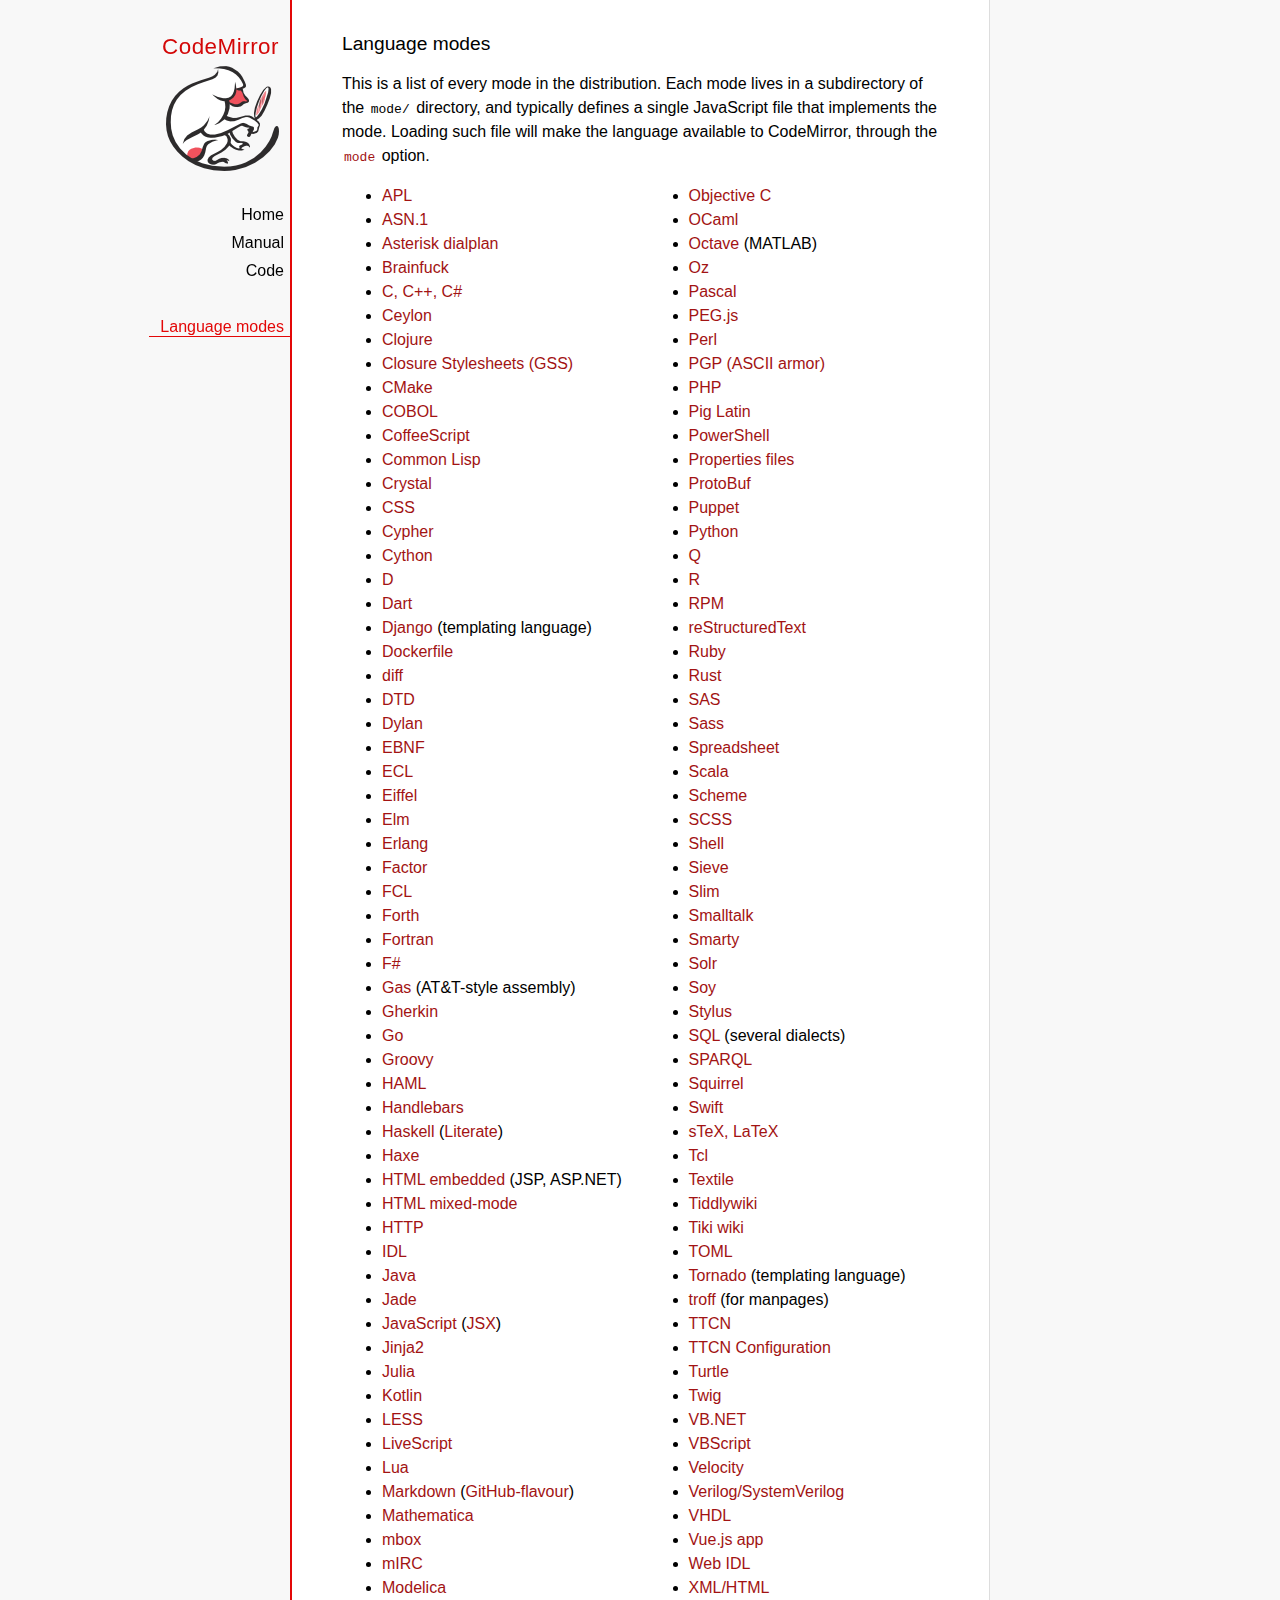
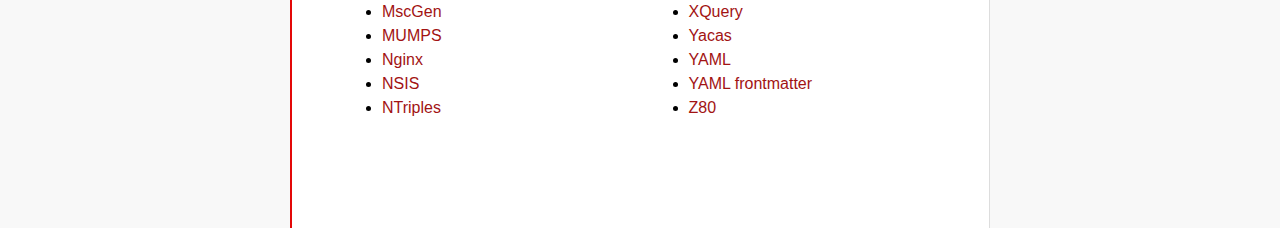
<file: lib/CodeMirror/mode/index.html>
<!doctype html>

<title>CodeMirror: Language Modes</title>
<meta charset="utf-8"/>
<link rel=stylesheet href="../doc/docs.css">

<div id=nav>
  <a href="http://codemirror.net"><h1>CodeMirror</h1><img id=logo src="../doc/logo.png"></a>

  <ul>
    <li><a href="../index.html">Home</a>
    <li><a href="../doc/manual.html">Manual</a>
    <li><a href="https://github.com/codemirror/codemirror">Code</a>
  </ul>
  <ul>
    <li><a class=active href="#">Language modes</a>
  </ul>
</div>

<article>

  <h2>Language modes</h2>

  <p>This is a list of every mode in the distribution. Each mode lives
in a subdirectory of the <code>mode/</code> directory, and typically
defines a single JavaScript file that implements the mode. Loading
such file will make the language available to CodeMirror, through
the <a href="../doc/manual.html#option_mode"><code>mode</code></a>
option.</p>

  <div style="-webkit-columns: 100px 2; -moz-columns: 100px 2; columns: 100px 2;">
    <ul style="margin-top: 0">
      <li><a href="apl/index.html">APL</a></li>
      <li><a href="asn.1/index.html">ASN.1</a></li>
      <li><a href="asterisk/index.html">Asterisk dialplan</a></li>
      <li><a href="brainfuck/index.html">Brainfuck</a></li>
      <li><a href="clike/index.html">C, C++, C#</a></li>
      <li><a href="clike/index.html">Ceylon</a></li>
      <li><a href="clojure/index.html">Clojure</a></li>
      <li><a href="css/gss.html">Closure Stylesheets (GSS)</a></li>
      <li><a href="cmake/index.html">CMake</a></li>
      <li><a href="cobol/index.html">COBOL</a></li>
      <li><a href="coffeescript/index.html">CoffeeScript</a></li>
      <li><a href="commonlisp/index.html">Common Lisp</a></li>
      <li><a href="crystal/index.html">Crystal</a></li>
      <li><a href="css/index.html">CSS</a></li>
      <li><a href="cypher/index.html">Cypher</a></li>
      <li><a href="python/index.html">Cython</a></li>
      <li><a href="d/index.html">D</a></li>
      <li><a href="dart/index.html">Dart</a></li>
      <li><a href="django/index.html">Django</a> (templating language)</li>
      <li><a href="dockerfile/index.html">Dockerfile</a></li>
      <li><a href="diff/index.html">diff</a></li>
      <li><a href="dtd/index.html">DTD</a></li>
      <li><a href="dylan/index.html">Dylan</a></li>
      <li><a href="ebnf/index.html">EBNF</a></li>
      <li><a href="ecl/index.html">ECL</a></li>
      <li><a href="eiffel/index.html">Eiffel</a></li>
      <li><a href="elm/index.html">Elm</a></li>
      <li><a href="erlang/index.html">Erlang</a></li>
      <li><a href="factor/index.html">Factor</a></li>
      <li><a href="fcl/index.html">FCL</a></li>
      <li><a href="forth/index.html">Forth</a></li>
      <li><a href="fortran/index.html">Fortran</a></li>
      <li><a href="mllike/index.html">F#</a></li>
      <li><a href="gas/index.html">Gas</a> (AT&amp;T-style assembly)</li>
      <li><a href="gherkin/index.html">Gherkin</a></li>
      <li><a href="go/index.html">Go</a></li>
      <li><a href="groovy/index.html">Groovy</a></li>
      <li><a href="haml/index.html">HAML</a></li>
      <li><a href="handlebars/index.html">Handlebars</a></li>
      <li><a href="haskell/index.html">Haskell</a> (<a href="haskell-literate/index.html">Literate</a>)</li>
      <li><a href="haxe/index.html">Haxe</a></li>
      <li><a href="htmlembedded/index.html">HTML embedded</a> (JSP, ASP.NET)</li>
      <li><a href="htmlmixed/index.html">HTML mixed-mode</a></li>
      <li><a href="http/index.html">HTTP</a></li>
      <li><a href="idl/index.html">IDL</a></li>
      <li><a href="clike/index.html">Java</a></li>
      <li><a href="jade/index.html">Jade</a></li>
      <li><a href="javascript/index.html">JavaScript</a> (<a href="jsx/index.html">JSX</a>)</li>
      <li><a href="jinja2/index.html">Jinja2</a></li>
      <li><a href="julia/index.html">Julia</a></li>
      <li><a href="kotlin/index.html">Kotlin</a></li>
      <li><a href="css/less.html">LESS</a></li>
      <li><a href="livescript/index.html">LiveScript</a></li>
      <li><a href="lua/index.html">Lua</a></li>
      <li><a href="markdown/index.html">Markdown</a> (<a href="gfm/index.html">GitHub-flavour</a>)</li>
      <li><a href="mathematica/index.html">Mathematica</a></li>
      <li><a href="mbox/index.html">mbox</a></li>
      <li><a href="mirc/index.html">mIRC</a></li>
      <li><a href="modelica/index.html">Modelica</a></li>
      <li><a href="mscgen/index.html">MscGen</a></li>
      <li><a href="mumps/index.html">MUMPS</a></li>
      <li><a href="nginx/index.html">Nginx</a></li>
      <li><a href="nsis/index.html">NSIS</a></li>
      <li><a href="ntriples/index.html">NTriples</a></li>
      <li><a href="clike/index.html">Objective C</a></li>
      <li><a href="mllike/index.html">OCaml</a></li>
      <li><a href="octave/index.html">Octave</a> (MATLAB)</li>
      <li><a href="oz/index.html">Oz</a></li>
      <li><a href="pascal/index.html">Pascal</a></li>
      <li><a href="pegjs/index.html">PEG.js</a></li>
      <li><a href="perl/index.html">Perl</a></li>
      <li><a href="asciiarmor/index.html">PGP (ASCII armor)</a></li>
      <li><a href="php/index.html">PHP</a></li>
      <li><a href="pig/index.html">Pig Latin</a></li>
      <li><a href="powershell/index.html">PowerShell</a></li>
      <li><a href="properties/index.html">Properties files</a></li>
      <li><a href="protobuf/index.html">ProtoBuf</a></li>
      <li><a href="puppet/index.html">Puppet</a></li>
      <li><a href="python/index.html">Python</a></li>
      <li><a href="q/index.html">Q</a></li>
      <li><a href="r/index.html">R</a></li>
      <li><a href="rpm/index.html">RPM</a></li>
      <li><a href="rst/index.html">reStructuredText</a></li>
      <li><a href="ruby/index.html">Ruby</a></li>
      <li><a href="rust/index.html">Rust</a></li>
      <li><a href="sas/index.html">SAS</a></li>
      <li><a href="sass/index.html">Sass</a></li>
      <li><a href="spreadsheet/index.html">Spreadsheet</a></li>
      <li><a href="clike/scala.html">Scala</a></li>
      <li><a href="scheme/index.html">Scheme</a></li>
      <li><a href="css/scss.html">SCSS</a></li>
      <li><a href="shell/index.html">Shell</a></li>
      <li><a href="sieve/index.html">Sieve</a></li>
      <li><a href="slim/index.html">Slim</a></li>
      <li><a href="smalltalk/index.html">Smalltalk</a></li>
      <li><a href="smarty/index.html">Smarty</a></li>
      <li><a href="solr/index.html">Solr</a></li>
      <li><a href="soy/index.html">Soy</a></li>
      <li><a href="stylus/index.html">Stylus</a></li>
      <li><a href="sql/index.html">SQL</a> (several dialects)</li>
      <li><a href="sparql/index.html">SPARQL</a></li>
      <li><a href="clike/index.html">Squirrel</a></li>
      <li><a href="swift/index.html">Swift</a></li>
      <li><a href="stex/index.html">sTeX, LaTeX</a></li>
      <li><a href="tcl/index.html">Tcl</a></li>
      <li><a href="textile/index.html">Textile</a></li>
      <li><a href="tiddlywiki/index.html">Tiddlywiki</a></li>
      <li><a href="tiki/index.html">Tiki wiki</a></li>
      <li><a href="toml/index.html">TOML</a></li>
      <li><a href="tornado/index.html">Tornado</a> (templating language)</li>
      <li><a href="troff/index.html">troff</a> (for manpages)</li>
      <li><a href="ttcn/index.html">TTCN</a></li>
      <li><a href="ttcn-cfg/index.html">TTCN Configuration</a></li>
      <li><a href="turtle/index.html">Turtle</a></li>
      <li><a href="twig/index.html">Twig</a></li>
      <li><a href="vb/index.html">VB.NET</a></li>
      <li><a href="vbscript/index.html">VBScript</a></li>
      <li><a href="velocity/index.html">Velocity</a></li>
      <li><a href="verilog/index.html">Verilog/SystemVerilog</a></li>
      <li><a href="vhdl/index.html">VHDL</a></li>
      <li><a href="vue/index.html">Vue.js app</a></li>
      <li><a href="webidl/index.html">Web IDL</a></li>
      <li><a href="xml/index.html">XML/HTML</a></li>
      <li><a href="xquery/index.html">XQuery</a></li>
      <li><a href="yacas/index.html">Yacas</a></li>
      <li><a href="yaml/index.html">YAML</a></li>
      <li><a href="yaml-frontmatter/index.html">YAML frontmatter</a></li>
      <li><a href="z80/index.html">Z80</a></li>
    </ul>
  </div>

</article>
</file>
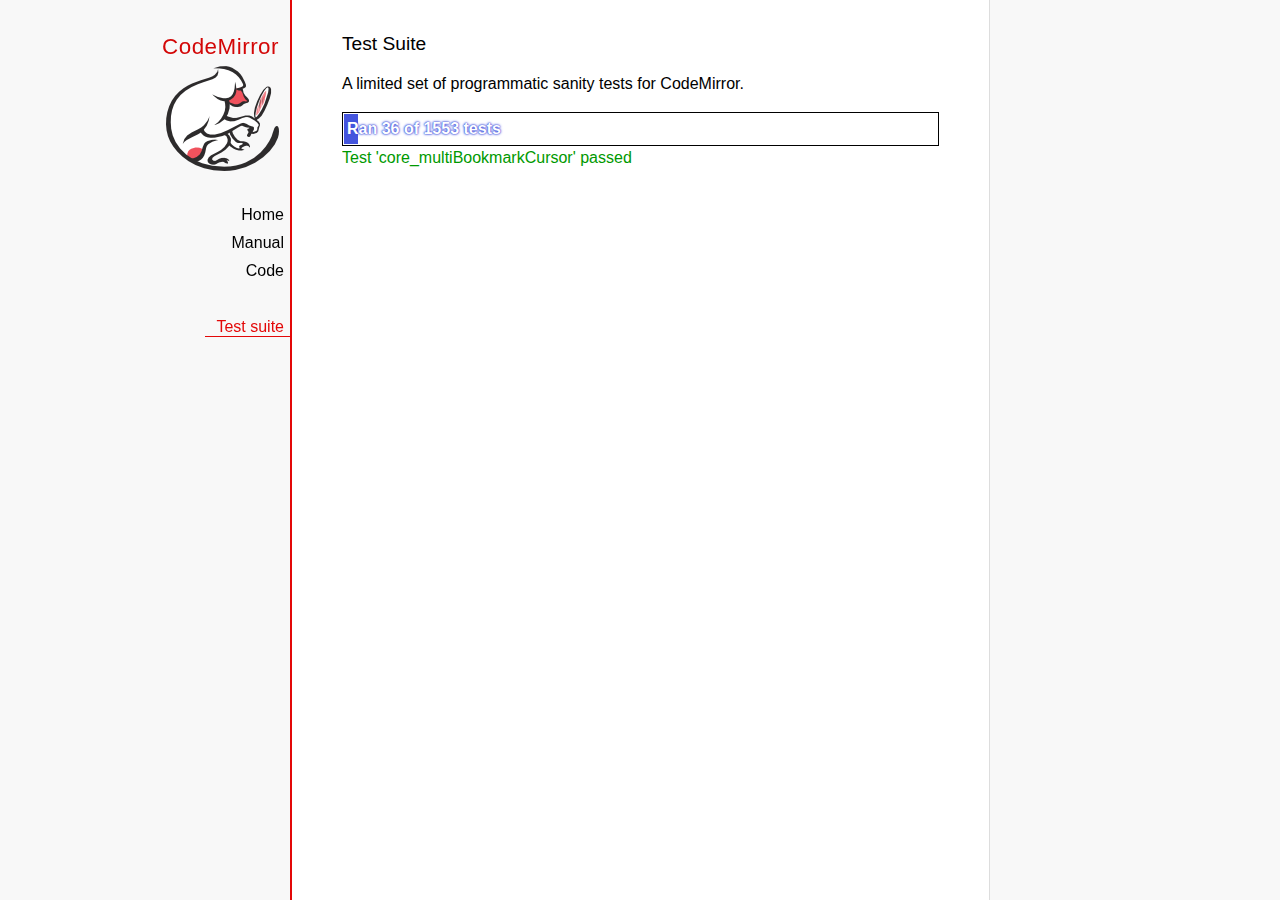
<file: lib/CodeMirror/test/index.html>
<!doctype html>

<meta charset="utf-8"/>
<title>CodeMirror: Test Suite</title>
<link rel=stylesheet href="../doc/docs.css">

<link rel="stylesheet" href="../lib/codemirror.css">
<link rel="stylesheet" href="mode_test.css">
<script src="../doc/activebookmark.js"></script>
<script src="../lib/codemirror.js"></script>
<script src="../mode/meta.js"></script>
<script src="../addon/mode/overlay.js"></script>
<script src="../addon/mode/multiplex.js"></script>
<script src="../addon/search/searchcursor.js"></script>
<script src="../addon/dialog/dialog.js"></script>
<script src="../addon/edit/matchbrackets.js"></script>
<script src="../addon/hint/sql-hint.js"></script>
<script src="../addon/comment/comment.js"></script>
<script src="../addon/mode/simple.js"></script>
<script src="../mode/css/css.js"></script>
<script src="../mode/clike/clike.js"></script>
<!-- clike must be after css or vim and sublime tests will fail -->
<script src="../mode/gfm/gfm.js"></script>
<script src="../mode/haml/haml.js"></script>
<script src="../mode/htmlmixed/htmlmixed.js"></script>
<script src="../mode/javascript/javascript.js"></script>
<script src="../mode/jsx/jsx.js"></script>
<script src="../mode/markdown/markdown.js"></script>
<script src="../mode/php/php.js"></script>
<script src="../mode/python/python.js"></script>
<script src="../mode/powershell/powershell.js"></script>
<script src="../mode/ruby/ruby.js"></script>
<script src="../mode/shell/shell.js"></script>
<script src="../mode/slim/slim.js"></script>
<script src="../mode/sql/sql.js"></script>
<script src="../mode/stex/stex.js"></script>
<script src="../mode/textile/textile.js"></script>
<script src="../mode/verilog/verilog.js"></script>
<script src="../mode/xml/xml.js"></script>
<script src="../mode/xquery/xquery.js"></script>
<script src="../keymap/emacs.js"></script>
<script src="../keymap/sublime.js"></script>
<script src="../keymap/vim.js"></script>
<script src="../mode/rust/rust.js"></script>
<script src="../mode/mscgen/mscgen.js"></script>
<script src="../mode/dylan/dylan.js"></script>

<style type="text/css">
  .ok {color: #090;}
  .fail {color: #e00;}
  .error {color: #c90;}
  .done {font-weight: bold;}
  #progress {
  background: #45d;
  color: white;
  text-shadow: 0 0 1px #45d, 0 0 2px #45d, 0 0 3px #45d;
  font-weight: bold;
  white-space: pre;
  }
  #testground {
  visibility: hidden;
  }
  #testground.offscreen {
  visibility: visible;
  position: absolute;
  left: -10000px;
  top: -10000px;
  }
  .CodeMirror { border: 1px solid black; }
</style>

<div id=nav>
  <a href="http://codemirror.net"><h1>CodeMirror</h1><img id=logo src="../doc/logo.png"></a>

  <ul>
    <li><a href="../index.html">Home</a>
    <li><a href="../doc/manual.html">Manual</a>
    <li><a href="https://github.com/codemirror/codemirror">Code</a>
  </ul>
  <ul>
    <li><a class=active href="#">Test suite</a>
  </ul>
</div>

<article>
  <h2>Test Suite</h2>

    <p>A limited set of programmatic sanity tests for CodeMirror.</p>

    <div style="border: 1px solid black; padding: 1px; max-width: 700px;">
      <div style="width: 0px;" id=progress><div style="padding: 3px;">Ran <span id="progress_ran">0</span><span id="progress_total"> of 0</span> tests</div></div>
    </div>
    <p id=status>Please enable JavaScript...</p>
    <div id=output></div>

    <div id=testground></div>

    <script src="driver.js"></script>
    <script src="test.js"></script>
    <script src="doc_test.js"></script>
    <script src="multi_test.js"></script>
    <script src="scroll_test.js"></script>
    <script src="comment_test.js"></script>
    <script src="search_test.js"></script>
    <script src="mode_test.js"></script>

    <script src="../mode/clike/test.js"></script>
    <script src="../mode/css/test.js"></script>
    <script src="../mode/css/gss_test.js"></script>
    <script src="../mode/css/scss_test.js"></script>
    <script src="../mode/css/less_test.js"></script>
    <script src="../mode/gfm/test.js"></script>
    <script src="../mode/haml/test.js"></script>
    <script src="../mode/javascript/test.js"></script>
    <script src="../mode/jsx/test.js"></script>
    <script src="../mode/markdown/test.js"></script>
    <script src="../mode/php/test.js"></script>
    <script src="../mode/powershell/test.js"></script>
    <script src="../mode/ruby/test.js"></script>
    <script src="../mode/shell/test.js"></script>
    <script src="../mode/slim/test.js"></script>
    <script src="../mode/stex/test.js"></script>
    <script src="../mode/textile/test.js"></script>
    <script src="../mode/verilog/test.js"></script>
    <script src="../mode/xml/test.js"></script>
    <script src="../mode/xquery/test.js"></script>
    <script src="../mode/python/test.js"></script>
    <script src="../mode/rust/test.js"></script>
    <script src="../mode/mscgen/mscgen_test.js"></script>
    <script src="../mode/mscgen/xu_test.js"></script>
    <script src="../mode/mscgen/msgenny_test.js"></script>
    <script src="../mode/dylan/test.js"></script>
    <script src="../addon/mode/multiplex_test.js"></script>
    <script src="emacs_test.js"></script>
    <script src="sql-hint-test.js"></script>
    <script src="sublime_test.js"></script>
    <script src="vim_test.js"></script>
    <script>
      window.onload = runHarness;
      CodeMirror.on(window, 'hashchange', runHarness);

      function esc(str) {
        return str.replace(/[<&]/, function(ch) { return ch == "<" ? "&lt;" : "&amp;"; });
      }

      var output = document.getElementById("output"),
          progress = document.getElementById("progress"),
          progressRan = document.getElementById("progress_ran").childNodes[0],
          progressTotal = document.getElementById("progress_total").childNodes[0];
      var count = 0,
          failed = 0,
          skipped = 0,
          bad = "",
          running = false, // Flag that states tests are running
          quit = false, // Flag to quit tests ASAP
          verbose = false; // Adds message for *every* test to output

      function runHarness(){
        if (running) {
          quit = true;
          setStatus("Restarting tests...", '', true);
          setTimeout(function(){runHarness();}, 500);
          return;
        }
        filters = [];
        verbose = false;
        if (window.location.hash.substr(1)){
          var strings = window.location.hash.substr(1).split(",");
          while (strings.length) {
            var s = strings.shift();
            if (s === "verbose")
              verbose = true;
            else
              filters.push(parseTestFilter(decodeURIComponent(s)));
          }
        }
        quit = false;
        running = true;
        setStatus("Loading tests...");
        count = 0;
        failed = 0;
        skipped = 0;
        bad = "";
        totalTests = countTests();
        progressTotal.nodeValue = " of " + totalTests;
        progressRan.nodeValue = count;
        output.innerHTML = '';
        document.getElementById("testground").innerHTML = "<form>" +
          "<textarea id=\"code\" name=\"code\"></textarea>" +
          "<input type=submit value=ok name=submit>" +
          "</form>";
        runTests(displayTest);
      }

      function setStatus(message, className, force){
        if (quit && !force) return;
        if (!message) throw("must provide message");
        var status = document.getElementById("status").childNodes[0];
        status.nodeValue = message;
        status.parentNode.className = className;
      }
      function addOutput(name, className, code){
        var newOutput = document.createElement("dl");
        var newTitle = document.createElement("dt");
        newTitle.className = className;
        newTitle.appendChild(document.createTextNode(name));
        newOutput.appendChild(newTitle);
        var newMessage = document.createElement("dd");
        newMessage.innerHTML = code;
        newOutput.appendChild(newTitle);
        newOutput.appendChild(newMessage);
        output.appendChild(newOutput);
      }
      function displayTest(type, name, customMessage) {
        var message = "???";
        if (type != "done" && type != "skipped") ++count;
        progress.style.width = (count * (progress.parentNode.clientWidth - 2) / totalTests) + "px";
        progressRan.nodeValue = count;
        if (type == "ok") {
          message = "Test '" + name + "' passed";
          if (!verbose) customMessage = false;
        } else if (type == "skipped") {
          message = "Test '" + name + "' skipped";
          ++skipped;
          if (!verbose) customMessage = false;
        } else if (type == "expected") {
          message = "Test '" + name + "' failed as expected";
          if (!verbose) customMessage = false;
        } else if (type == "error" || type == "fail") {
          ++failed;
          message = "Test '" + name + "' failed";
        } else if (type == "done") {
          if (failed) {
            type += " fail";
            message = failed + " failure" + (failed > 1 ? "s" : "");
          } else if (count < totalTests) {
            failed = totalTests - count;
            type += " fail";
            message = failed + " failure" + (failed > 1 ? "s" : "");
          } else {
            type += " ok";
            message = "All passed";
            if (skipped) {
              message += " (" + skipped + " skipped)";
            }
          }
          progressTotal.nodeValue = '';
          customMessage = true; // Hack to avoid adding to output
        }
        if (verbose && !customMessage)  customMessage = message;
        setStatus(message, type);
        if (customMessage && customMessage.length > 0) {
          addOutput(name, type, customMessage);
        }
      }
    </script>

</article>
</file>
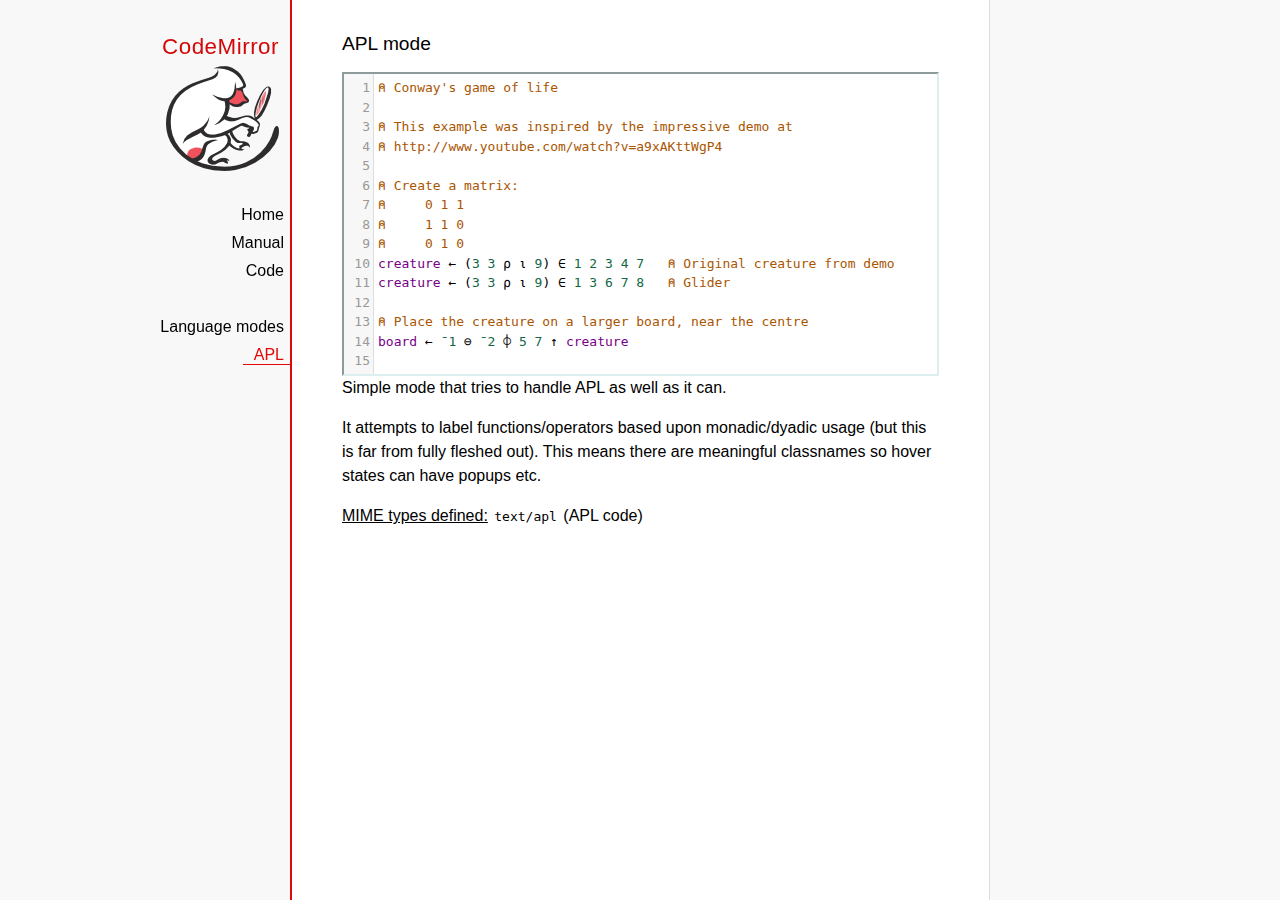
<file: lib/CodeMirror/mode/apl/index.html>
<!doctype html>

<title>CodeMirror: APL mode</title>
<meta charset="utf-8"/>
<link rel=stylesheet href="../../doc/docs.css">

<link rel="stylesheet" href="../../lib/codemirror.css">
<script src="../../lib/codemirror.js"></script>
<script src="../../addon/edit/matchbrackets.js"></script>
<script src="./apl.js"></script>
<style>
	.CodeMirror { border: 2px inset #dee; }
    </style>
<div id=nav>
  <a href="http://codemirror.net"><h1>CodeMirror</h1><img id=logo src="../../doc/logo.png"></a>

  <ul>
    <li><a href="../../index.html">Home</a>
    <li><a href="../../doc/manual.html">Manual</a>
    <li><a href="https://github.com/codemirror/codemirror">Code</a>
  </ul>
  <ul>
    <li><a href="../index.html">Language modes</a>
    <li><a class=active href="#">APL</a>
  </ul>
</div>

<article>
<h2>APL mode</h2>
<form><textarea id="code" name="code">
⍝ Conway's game of life

⍝ This example was inspired by the impressive demo at
⍝ http://www.youtube.com/watch?v=a9xAKttWgP4

⍝ Create a matrix:
⍝     0 1 1
⍝     1 1 0
⍝     0 1 0
creature ← (3 3 ⍴ ⍳ 9) ∈ 1 2 3 4 7   ⍝ Original creature from demo
creature ← (3 3 ⍴ ⍳ 9) ∈ 1 3 6 7 8   ⍝ Glider

⍝ Place the creature on a larger board, near the centre
board ← ¯1 ⊖ ¯2 ⌽ 5 7 ↑ creature

⍝ A function to move from one generation to the next
life ← {∨/ 1 ⍵ ∧ 3 4 = ⊂+/ +⌿ 1 0 ¯1 ∘.⊖ 1 0 ¯1 ⌽¨ ⊂⍵}

⍝ Compute n-th generation and format it as a
⍝ character matrix
gen ← {' #'[(life ⍣ ⍵) board]}

⍝ Show first three generations
(gen 1) (gen 2) (gen 3)
</textarea></form>

    <script>
      var editor = CodeMirror.fromTextArea(document.getElementById("code"), {
        lineNumbers: true,
        matchBrackets: true,
        mode: "text/apl"
      });
    </script>

    <p>Simple mode that tries to handle APL as well as it can.</p>
    <p>It attempts to label functions/operators based upon
    monadic/dyadic usage (but this is far from fully fleshed out).
    This means there are meaningful classnames so hover states can
    have popups etc.</p>

    <p><strong>MIME types defined:</strong> <code>text/apl</code> (APL code)</p>
  </article>
</file>
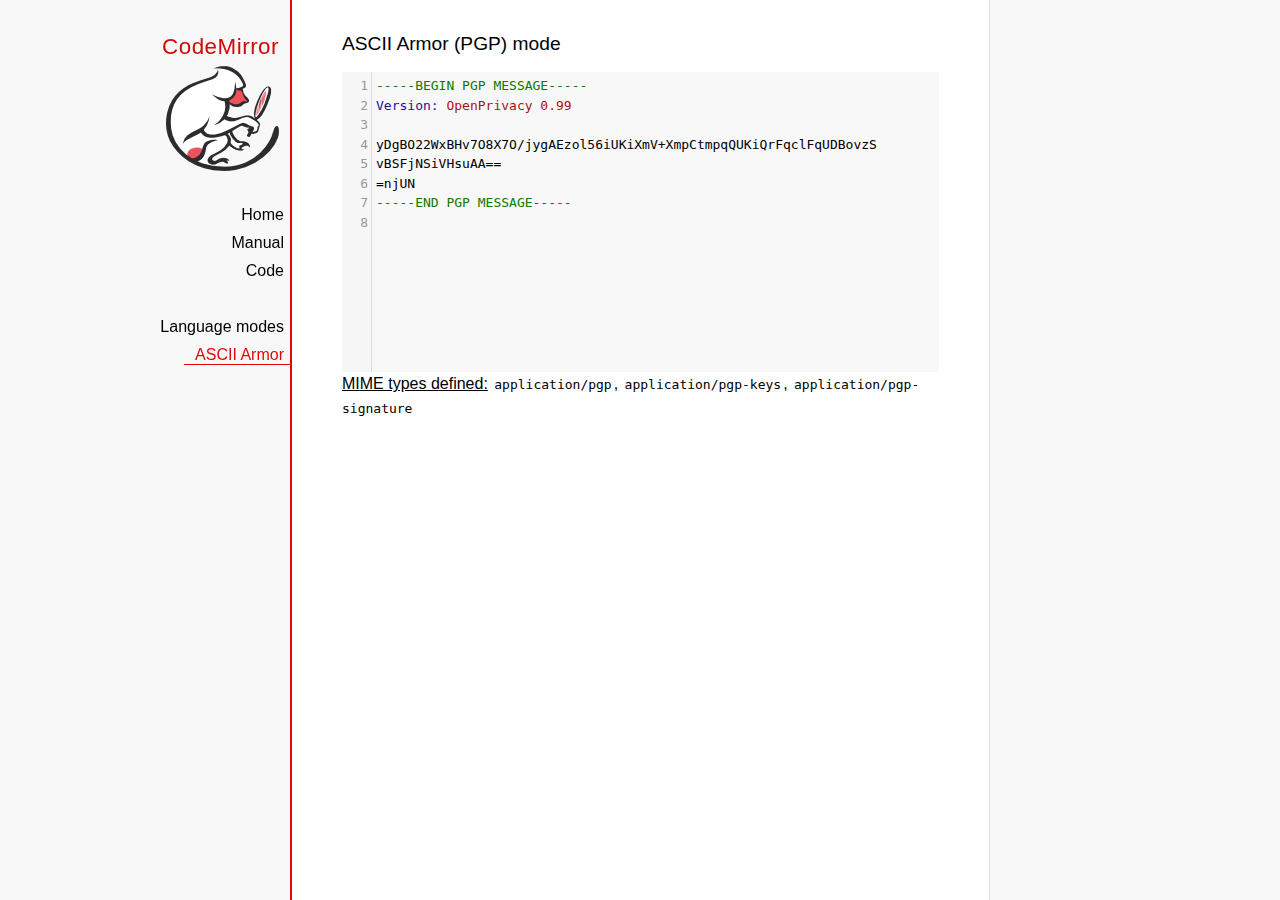
<file: lib/CodeMirror/mode/asciiarmor/index.html>
<!doctype html>

<title>CodeMirror: ASCII Armor (PGP) mode</title>
<meta charset="utf-8"/>
<link rel=stylesheet href="../../doc/docs.css">

<link rel="stylesheet" href="../../lib/codemirror.css">
<script src="../../lib/codemirror.js"></script>
<script src="asciiarmor.js"></script>
<style>.CodeMirror {background: #f8f8f8;}</style>
<div id=nav>
  <a href="http://codemirror.net"><h1>CodeMirror</h1><img id=logo src="../../doc/logo.png"></a>

  <ul>
    <li><a href="../../index.html">Home</a>
    <li><a href="../../doc/manual.html">Manual</a>
    <li><a href="https://github.com/codemirror/codemirror">Code</a>
  </ul>
  <ul>
    <li><a href="../index.html">Language modes</a>
    <li><a class=active href="#">ASCII Armor</a>
  </ul>
</div>

<article>
<h2>ASCII Armor (PGP) mode</h2>
<form><textarea id="code" name="code">
-----BEGIN PGP MESSAGE-----
Version: OpenPrivacy 0.99

yDgBO22WxBHv7O8X7O/jygAEzol56iUKiXmV+XmpCtmpqQUKiQrFqclFqUDBovzS
vBSFjNSiVHsuAA==
=njUN
-----END PGP MESSAGE-----
</textarea></form>

<script>
var editor = CodeMirror.fromTextArea(document.getElementById("code"), {
  lineNumbers: true
});
</script>

<p><strong>MIME types
defined:</strong> <code>application/pgp</code>, <code>application/pgp-keys</code>, <code>application/pgp-signature</code></p>

</article>
</file>
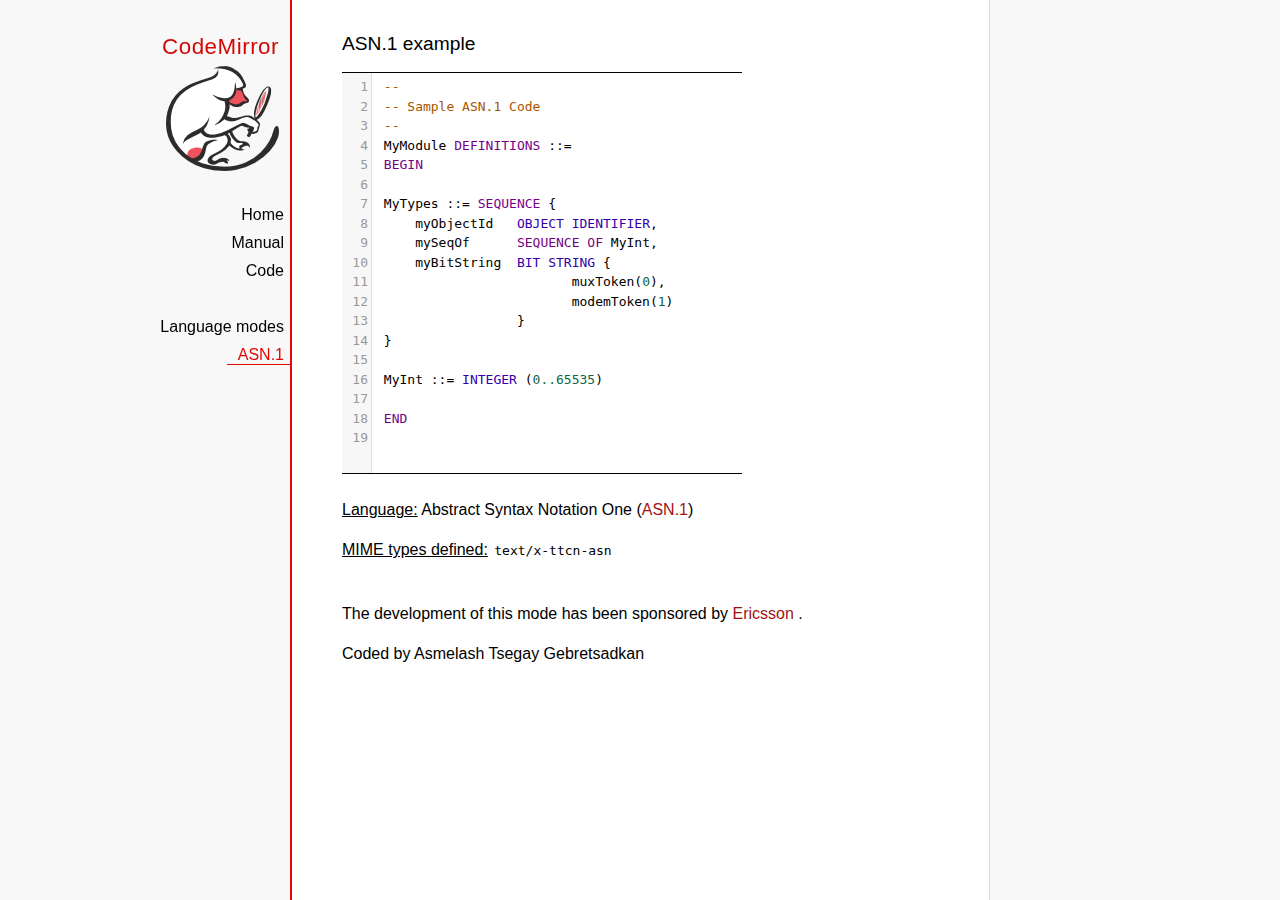
<file: lib/CodeMirror/mode/asn.1/index.html>
﻿<!doctype html>

<title>CodeMirror: ASN.1 mode</title>
<meta charset="utf-8"/>
<link rel=stylesheet href="../../doc/docs.css">

<link rel="stylesheet" href="../../lib/codemirror.css">
<script src="../../lib/codemirror.js"></script>
<script src="asn.1.js"></script>
<style type="text/css">
    .CodeMirror {
        border-top: 1px solid black;
        border-bottom: 1px solid black;
    }
</style>
<div id=nav>
    <a href="http://codemirror.net"><h1>CodeMirror</h1>
        <img id=logo src="../../doc/logo.png">
    </a>

    <ul>
        <li><a href="../../index.html">Home</a>
        <li><a href="../../doc/manual.html">Manual</a>
        <li><a href="https://github.com/codemirror/codemirror">Code</a>
    </ul>
    <ul>
        <li><a href="../index.html">Language modes</a>
        <li><a class=active href="http://en.wikipedia.org/wiki/Abstract_Syntax_Notation_One">ASN.1</a>
    </ul>
</div>
<article>
    <h2>ASN.1 example</h2>
    <div>
        <textarea id="ttcn-asn-code">
 --
 -- Sample ASN.1 Code
 --
 MyModule DEFINITIONS ::=
 BEGIN

 MyTypes ::= SEQUENCE {
     myObjectId   OBJECT IDENTIFIER,
     mySeqOf      SEQUENCE OF MyInt,
     myBitString  BIT STRING {
                         muxToken(0),
                         modemToken(1)
                  }
 }

 MyInt ::= INTEGER (0..65535)

 END
        </textarea>
    </div>

    <script>
        var ttcnEditor = CodeMirror.fromTextArea(document.getElementById("ttcn-asn-code"), {
            lineNumbers: true,
            matchBrackets: true,
            mode: "text/x-ttcn-asn"
        });
        ttcnEditor.setSize(400, 400);
        var mac = CodeMirror.keyMap.default == CodeMirror.keyMap.macDefault;
        CodeMirror.keyMap.default[(mac ? "Cmd" : "Ctrl") + "-Space"] = "autocomplete";
    </script>
    <br/>
    <p><strong>Language:</strong> Abstract Syntax Notation One
        (<a href="http://www.itu.int/en/ITU-T/asn1/Pages/introduction.aspx">ASN.1</a>)
    </p>
    <p><strong>MIME types defined:</strong> <code>text/x-ttcn-asn</code></p>

    <br/>
    <p>The development of this mode has been sponsored by <a href="http://www.ericsson.com/">Ericsson
    </a>.</p>
    <p>Coded by Asmelash Tsegay Gebretsadkan </p>
</article>
</file>
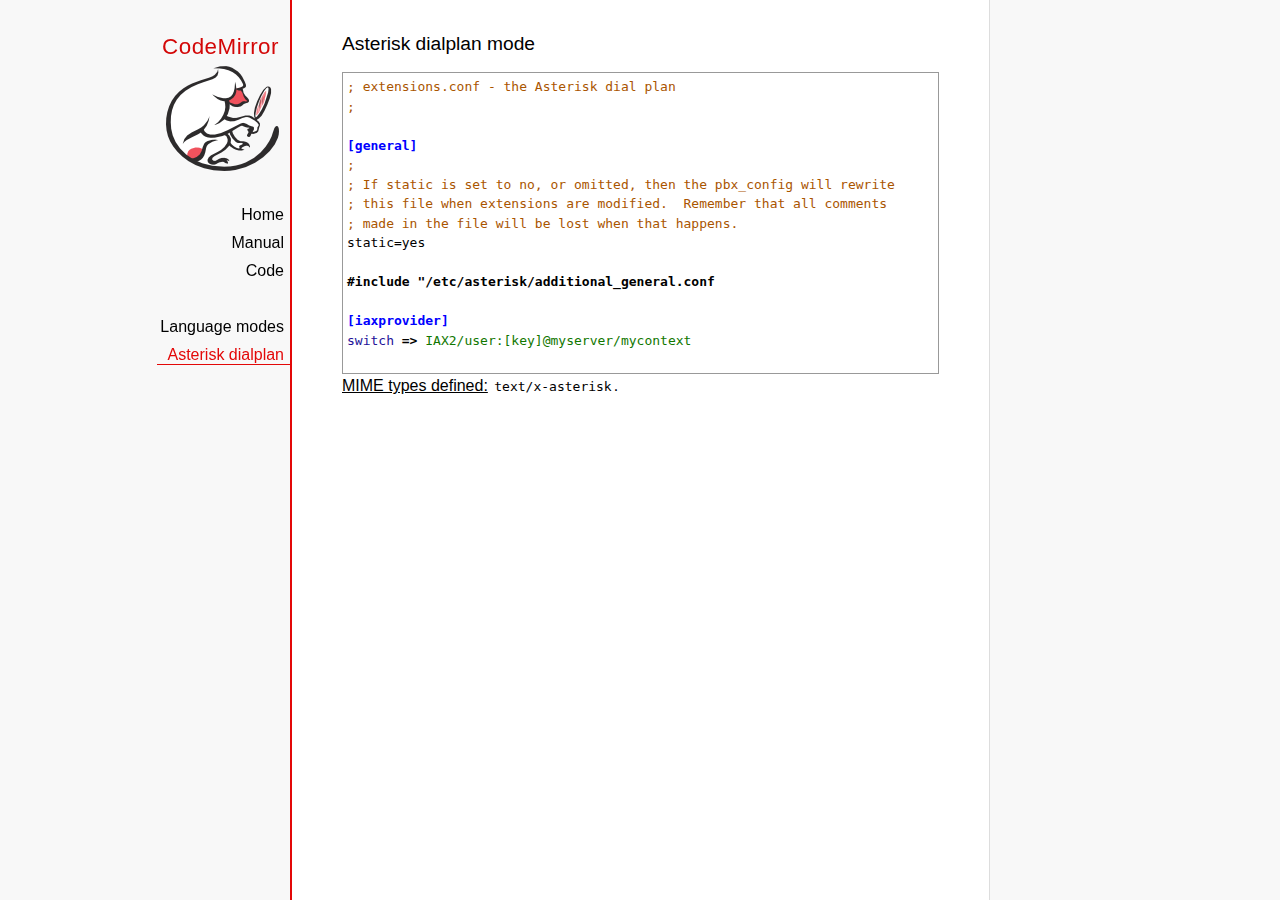
<file: lib/CodeMirror/mode/asterisk/index.html>
<!doctype html>

<title>CodeMirror: Asterisk dialplan mode</title>
<meta charset="utf-8"/>
<link rel=stylesheet href="../../doc/docs.css">

<link rel="stylesheet" href="../../lib/codemirror.css">
<script src="../../lib/codemirror.js"></script>
<script src="asterisk.js"></script>
<style>
      .CodeMirror {border: 1px solid #999;}
      .cm-s-default span.cm-arrow { color: red; }
    </style>
<div id=nav>
  <a href="http://codemirror.net"><h1>CodeMirror</h1><img id=logo src="../../doc/logo.png"></a>

  <ul>
    <li><a href="../../index.html">Home</a>
    <li><a href="../../doc/manual.html">Manual</a>
    <li><a href="https://github.com/codemirror/codemirror">Code</a>
  </ul>
  <ul>
    <li><a href="../index.html">Language modes</a>
    <li><a class=active href="#">Asterisk dialplan</a>
  </ul>
</div>

<article>
<h2>Asterisk dialplan mode</h2>
<form><textarea id="code" name="code">
; extensions.conf - the Asterisk dial plan
;

[general]
;
; If static is set to no, or omitted, then the pbx_config will rewrite
; this file when extensions are modified.  Remember that all comments
; made in the file will be lost when that happens.
static=yes

#include "/etc/asterisk/additional_general.conf

[iaxprovider]
switch => IAX2/user:[key]@myserver/mycontext

[dynamic]
#exec /usr/bin/dynamic-peers.pl

[trunkint]
;
; International long distance through trunk
;
exten => _9011.,1,Macro(dundi-e164,${EXTEN:4})
exten => _9011.,n,Dial(${GLOBAL(TRUNK)}/${FILTER(0-9,${EXTEN:${GLOBAL(TRUNKMSD)}})})

[local]
;
; Master context for local, toll-free, and iaxtel calls only
;
ignorepat => 9
include => default

[demo]
include => stdexten
;
; We start with what to do when a call first comes in.
;
exten => s,1,Wait(1)			; Wait a second, just for fun
same  => n,Answer			; Answer the line
same  => n,Set(TIMEOUT(digit)=5)	; Set Digit Timeout to 5 seconds
same  => n,Set(TIMEOUT(response)=10)	; Set Response Timeout to 10 seconds
same  => n(restart),BackGround(demo-congrats)	; Play a congratulatory message
same  => n(instruct),BackGround(demo-instruct)	; Play some instructions
same  => n,WaitExten			; Wait for an extension to be dialed.

exten => 2,1,BackGround(demo-moreinfo)	; Give some more information.
exten => 2,n,Goto(s,instruct)

exten => 3,1,Set(LANGUAGE()=fr)		; Set language to french
exten => 3,n,Goto(s,restart)		; Start with the congratulations

exten => 1000,1,Goto(default,s,1)
;
; We also create an example user, 1234, who is on the console and has
; voicemail, etc.
;
exten => 1234,1,Playback(transfer,skip)		; "Please hold while..."
					; (but skip if channel is not up)
exten => 1234,n,Gosub(${EXTEN},stdexten(${GLOBAL(CONSOLE)}))
exten => 1234,n,Goto(default,s,1)		; exited Voicemail

exten => 1235,1,Voicemail(1234,u)		; Right to voicemail

exten => 1236,1,Dial(Console/dsp)		; Ring forever
exten => 1236,n,Voicemail(1234,b)		; Unless busy

;
; # for when they're done with the demo
;
exten => #,1,Playback(demo-thanks)	; "Thanks for trying the demo"
exten => #,n,Hangup			; Hang them up.

;
; A timeout and "invalid extension rule"
;
exten => t,1,Goto(#,1)			; If they take too long, give up
exten => i,1,Playback(invalid)		; "That's not valid, try again"

;
; Create an extension, 500, for dialing the
; Asterisk demo.
;
exten => 500,1,Playback(demo-abouttotry); Let them know what's going on
exten => 500,n,Dial(IAX2/guest@pbx.digium.com/s@default)	; Call the Asterisk demo
exten => 500,n,Playback(demo-nogo)	; Couldn't connect to the demo site
exten => 500,n,Goto(s,6)		; Return to the start over message.

;
; Create an extension, 600, for evaluating echo latency.
;
exten => 600,1,Playback(demo-echotest)	; Let them know what's going on
exten => 600,n,Echo			; Do the echo test
exten => 600,n,Playback(demo-echodone)	; Let them know it's over
exten => 600,n,Goto(s,6)		; Start over

;
;	You can use the Macro Page to intercom a individual user
exten => 76245,1,Macro(page,SIP/Grandstream1)
; or if your peernames are the same as extensions
exten => _7XXX,1,Macro(page,SIP/${EXTEN})
;
;
; System Wide Page at extension 7999
;
exten => 7999,1,Set(TIMEOUT(absolute)=60)
exten => 7999,2,Page(Local/Grandstream1@page&Local/Xlite1@page&Local/1234@page/n,d)

; Give voicemail at extension 8500
;
exten => 8500,1,VoicemailMain
exten => 8500,n,Goto(s,6)

    </textarea></form>
    <script>
      var editor = CodeMirror.fromTextArea(document.getElementById("code"), {
        mode: "text/x-asterisk",
        matchBrackets: true,
        lineNumber: true
      });
    </script>

    <p><strong>MIME types defined:</strong> <code>text/x-asterisk</code>.</p>

  </article>
</file>
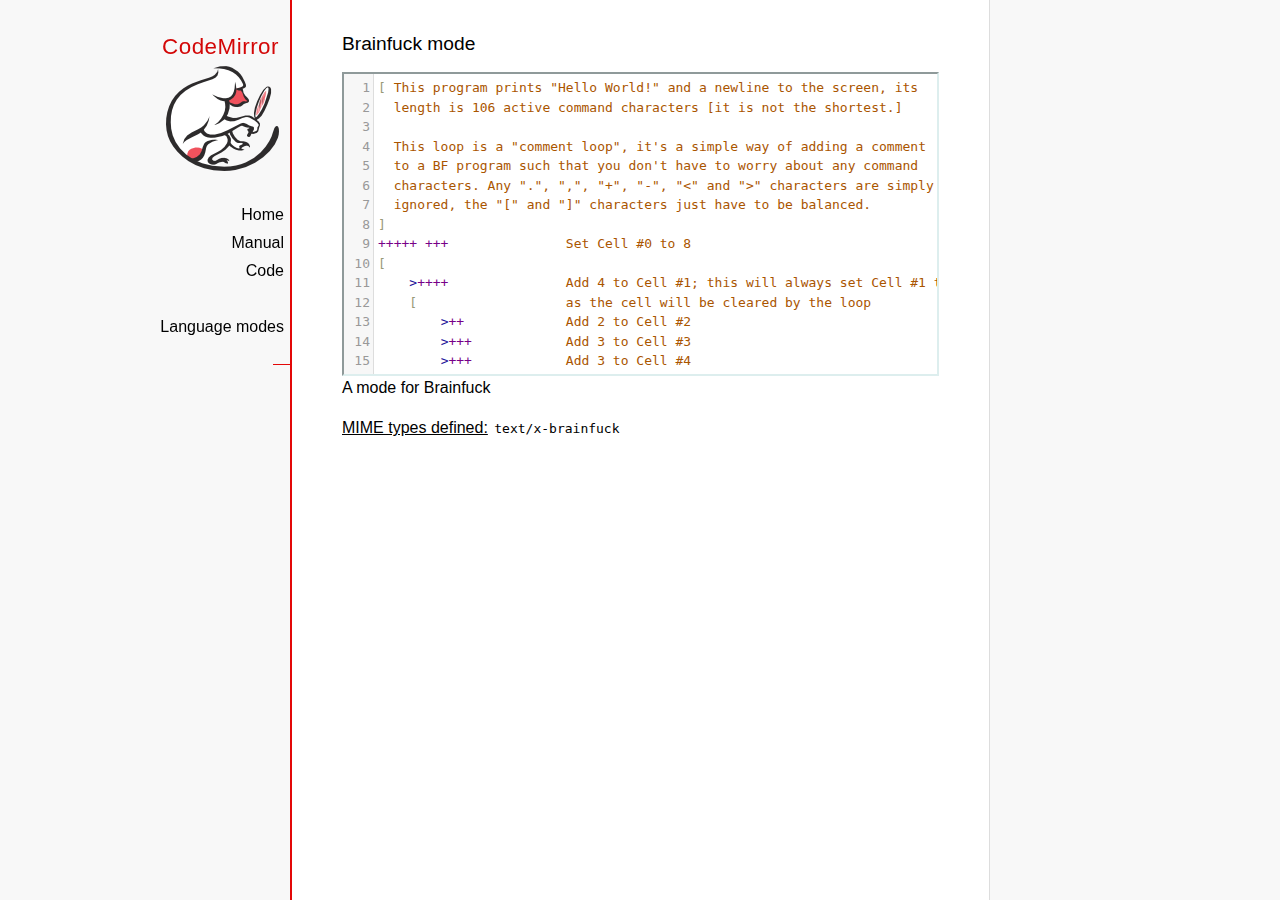
<file: lib/CodeMirror/mode/brainfuck/index.html>
<!doctype html>

<title>CodeMirror: Brainfuck mode</title>
<meta charset="utf-8"/>
<link rel=stylesheet href="../../doc/docs.css">

<link rel="stylesheet" href="../../lib/codemirror.css">
<script src="../../lib/codemirror.js"></script>
<script src="../../addon/edit/matchbrackets.js"></script>
<script src="./brainfuck.js"></script>
<style>
	.CodeMirror { border: 2px inset #dee; }
    </style>
<div id=nav>
  <a href="http://codemirror.net"><h1>CodeMirror</h1><img id=logo src="../../doc/logo.png"></a>

  <ul>
    <li><a href="../../index.html">Home</a>
    <li><a href="../../doc/manual.html">Manual</a>
    <li><a href="https://github.com/codemirror/codemirror">Code</a>
  </ul>
  <ul>
    <li><a href="../index.html">Language modes</a>
    <li><a class=active href="#"></a>
  </ul>
</div>

<article>
<h2>Brainfuck mode</h2>
<form><textarea id="code" name="code">
[ This program prints "Hello World!" and a newline to the screen, its
  length is 106 active command characters [it is not the shortest.]

  This loop is a "comment loop", it's a simple way of adding a comment
  to a BF program such that you don't have to worry about any command
  characters. Any ".", ",", "+", "-", "&lt;" and "&gt;" characters are simply
  ignored, the "[" and "]" characters just have to be balanced.
]
+++++ +++               Set Cell #0 to 8
[
    &gt;++++               Add 4 to Cell #1; this will always set Cell #1 to 4
    [                   as the cell will be cleared by the loop
        &gt;++             Add 2 to Cell #2
        &gt;+++            Add 3 to Cell #3
        &gt;+++            Add 3 to Cell #4
        &gt;+              Add 1 to Cell #5
        &lt;&lt;&lt;&lt;-           Decrement the loop counter in Cell #1
    ]                   Loop till Cell #1 is zero; number of iterations is 4
    &gt;+                  Add 1 to Cell #2
    &gt;+                  Add 1 to Cell #3
    &gt;-                  Subtract 1 from Cell #4
    &gt;&gt;+                 Add 1 to Cell #6
    [&lt;]                 Move back to the first zero cell you find; this will
                        be Cell #1 which was cleared by the previous loop
    &lt;-                  Decrement the loop Counter in Cell #0
]                       Loop till Cell #0 is zero; number of iterations is 8

The result of this is:
Cell No :   0   1   2   3   4   5   6
Contents:   0   0  72 104  88  32   8
Pointer :   ^

&gt;&gt;.                     Cell #2 has value 72 which is 'H'
&gt;---.                   Subtract 3 from Cell #3 to get 101 which is 'e'
+++++++..+++.           Likewise for 'llo' from Cell #3
&gt;&gt;.                     Cell #5 is 32 for the space
&lt;-.                     Subtract 1 from Cell #4 for 87 to give a 'W'
&lt;.                      Cell #3 was set to 'o' from the end of 'Hello'
+++.------.--------.    Cell #3 for 'rl' and 'd'
&gt;&gt;+.                    Add 1 to Cell #5 gives us an exclamation point
&gt;++.                    And finally a newline from Cell #6
</textarea></form>

    <script>
      var editor = CodeMirror.fromTextArea(document.getElementById("code"), {
        lineNumbers: true,
        matchBrackets: true,
        mode: "text/x-brainfuck"
      });
    </script>

    <p>A mode for Brainfuck</p>

    <p><strong>MIME types defined:</strong> <code>text/x-brainfuck</code></p>
  </article>
</file>
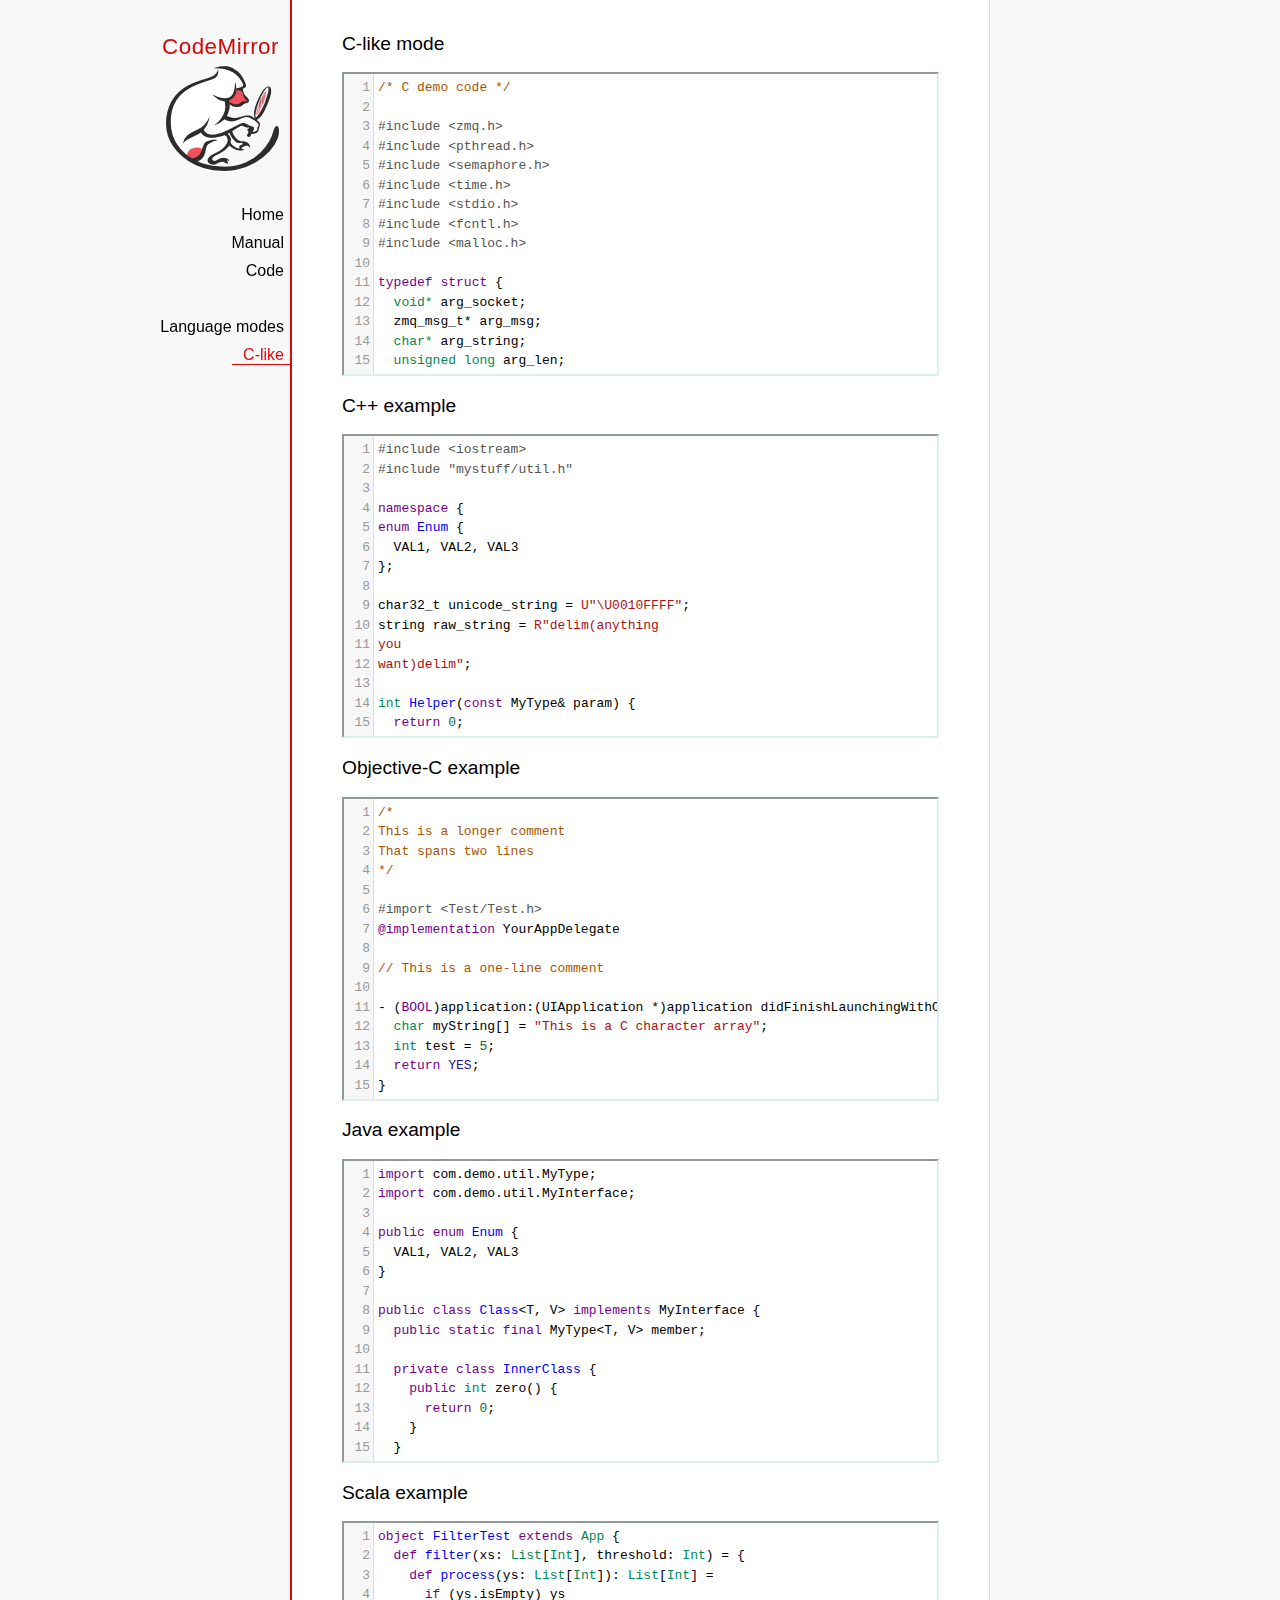
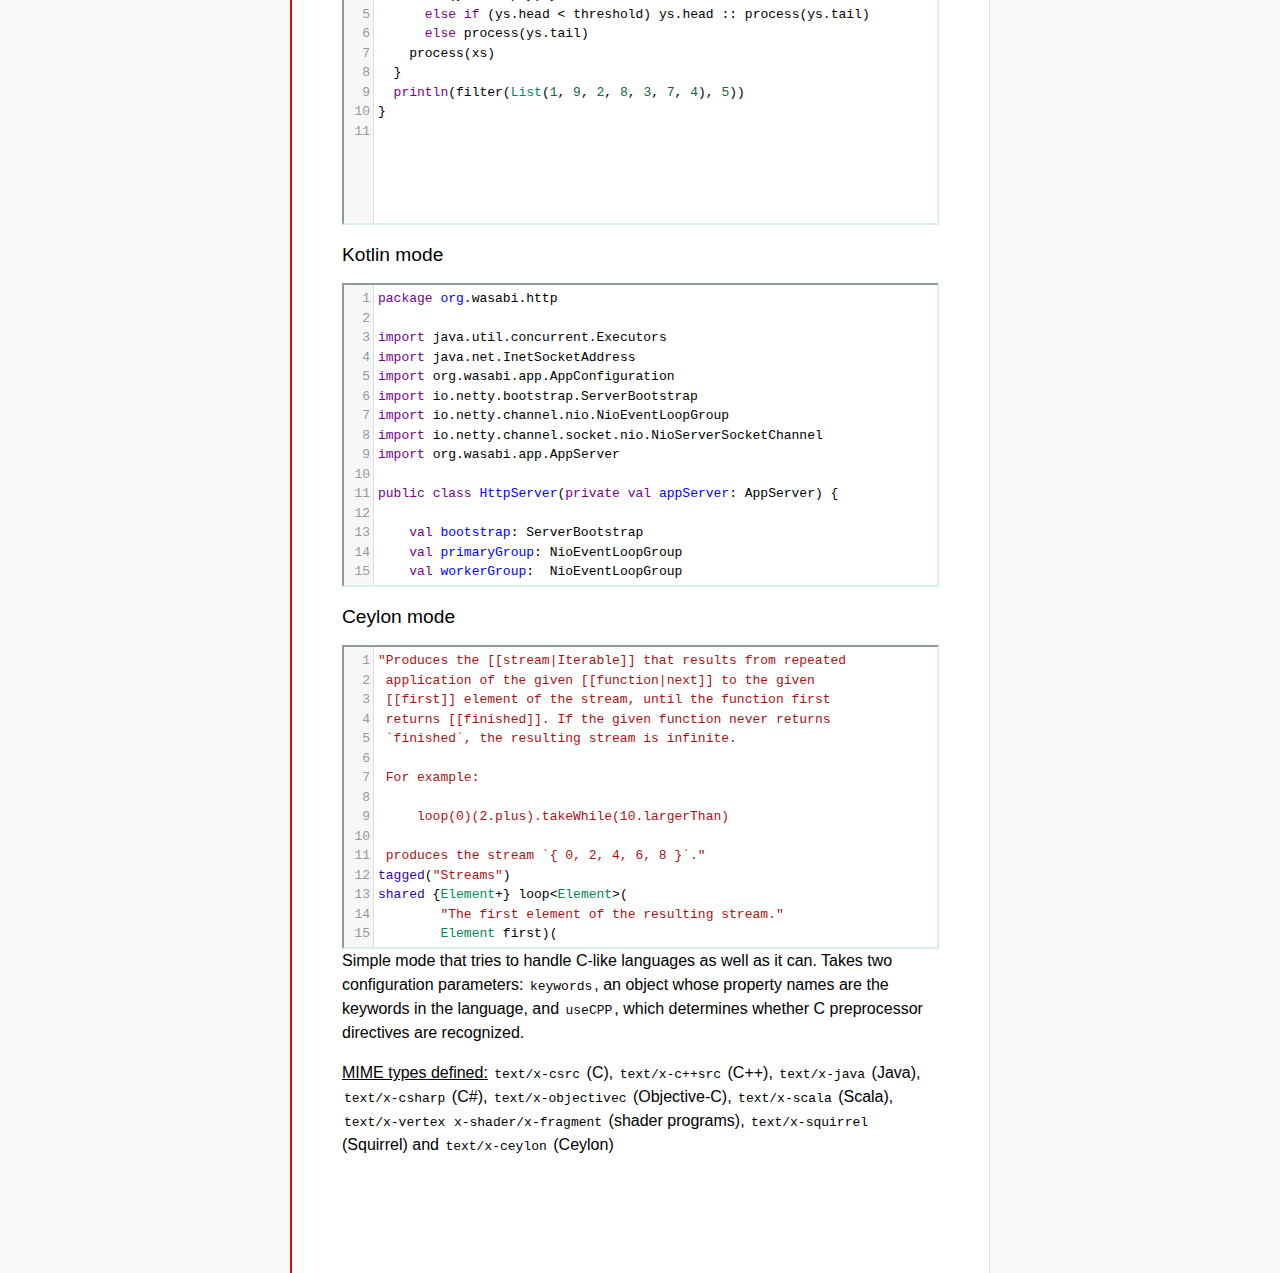
<file: lib/CodeMirror/mode/clike/index.html>
<!doctype html>

<title>CodeMirror: C-like mode</title>
<meta charset="utf-8"/>
<link rel=stylesheet href="../../doc/docs.css">

<link rel="stylesheet" href="../../lib/codemirror.css">
<script src="../../lib/codemirror.js"></script>
<script src="../../addon/edit/matchbrackets.js"></script>
<link rel="stylesheet" href="../../addon/hint/show-hint.css">
<script src="../../addon/hint/show-hint.js"></script>
<script src="clike.js"></script>
<style>.CodeMirror {border: 2px inset #dee;}</style>
<div id=nav>
  <a href="http://codemirror.net"><h1>CodeMirror</h1><img id=logo src="../../doc/logo.png"></a>

  <ul>
    <li><a href="../../index.html">Home</a>
    <li><a href="../../doc/manual.html">Manual</a>
    <li><a href="https://github.com/codemirror/codemirror">Code</a>
  </ul>
  <ul>
    <li><a href="../index.html">Language modes</a>
    <li><a class=active href="#">C-like</a>
  </ul>
</div>

<article>
<h2>C-like mode</h2>

<div><textarea id="c-code">
/* C demo code */

#include <zmq.h>
#include <pthread.h>
#include <semaphore.h>
#include <time.h>
#include <stdio.h>
#include <fcntl.h>
#include <malloc.h>

typedef struct {
  void* arg_socket;
  zmq_msg_t* arg_msg;
  char* arg_string;
  unsigned long arg_len;
  int arg_int, arg_command;

  int signal_fd;
  int pad;
  void* context;
  sem_t sem;
} acl_zmq_context;

#define p(X) (context->arg_##X)

void* zmq_thread(void* context_pointer) {
  acl_zmq_context* context = (acl_zmq_context*)context_pointer;
  char ok = 'K', err = 'X';
  int res;

  while (1) {
    while ((res = sem_wait(&amp;context->sem)) == EINTR);
    if (res) {write(context->signal_fd, &amp;err, 1); goto cleanup;}
    switch(p(command)) {
    case 0: goto cleanup;
    case 1: p(socket) = zmq_socket(context->context, p(int)); break;
    case 2: p(int) = zmq_close(p(socket)); break;
    case 3: p(int) = zmq_bind(p(socket), p(string)); break;
    case 4: p(int) = zmq_connect(p(socket), p(string)); break;
    case 5: p(int) = zmq_getsockopt(p(socket), p(int), (void*)p(string), &amp;p(len)); break;
    case 6: p(int) = zmq_setsockopt(p(socket), p(int), (void*)p(string), p(len)); break;
    case 7: p(int) = zmq_send(p(socket), p(msg), p(int)); break;
    case 8: p(int) = zmq_recv(p(socket), p(msg), p(int)); break;
    case 9: p(int) = zmq_poll(p(socket), p(int), p(len)); break;
    }
    p(command) = errno;
    write(context->signal_fd, &amp;ok, 1);
  }
 cleanup:
  close(context->signal_fd);
  free(context_pointer);
  return 0;
}

void* zmq_thread_init(void* zmq_context, int signal_fd) {
  acl_zmq_context* context = malloc(sizeof(acl_zmq_context));
  pthread_t thread;

  context->context = zmq_context;
  context->signal_fd = signal_fd;
  sem_init(&amp;context->sem, 1, 0);
  pthread_create(&amp;thread, 0, &amp;zmq_thread, context);
  pthread_detach(thread);
  return context;
}
</textarea></div>

<h2>C++ example</h2>

<div><textarea id="cpp-code">
#include <iostream>
#include "mystuff/util.h"

namespace {
enum Enum {
  VAL1, VAL2, VAL3
};

char32_t unicode_string = U"\U0010FFFF";
string raw_string = R"delim(anything
you
want)delim";

int Helper(const MyType& param) {
  return 0;
}
} // namespace

class ForwardDec;

template <class T, class V>
class Class : public BaseClass {
  const MyType<T, V> member_;

 public:
  const MyType<T, V>& Method() const {
    return member_;
  }

  void Method2(MyType<T, V>* value);
}

template <class T, class V>
void Class::Method2(MyType<T, V>* value) {
  std::out << 1 >> method();
  value->Method3(member_);
  member_ = value;
}
</textarea></div>

<h2>Objective-C example</h2>

<div><textarea id="objectivec-code">
/*
This is a longer comment
That spans two lines
*/

#import <Test/Test.h>
@implementation YourAppDelegate

// This is a one-line comment

- (BOOL)application:(UIApplication *)application didFinishLaunchingWithOptions:(NSDictionary *)launchOptions{
  char myString[] = "This is a C character array";
  int test = 5;
  return YES;
}
</textarea></div>

<h2>Java example</h2>

<div><textarea id="java-code">
import com.demo.util.MyType;
import com.demo.util.MyInterface;

public enum Enum {
  VAL1, VAL2, VAL3
}

public class Class<T, V> implements MyInterface {
  public static final MyType<T, V> member;
  
  private class InnerClass {
    public int zero() {
      return 0;
    }
  }

  @Override
  public MyType method() {
    return member;
  }

  public void method2(MyType<T, V> value) {
    method();
    value.method3();
    member = value;
  }
}
</textarea></div>

<h2>Scala example</h2>

<div><textarea id="scala-code">
object FilterTest extends App {
  def filter(xs: List[Int], threshold: Int) = {
    def process(ys: List[Int]): List[Int] =
      if (ys.isEmpty) ys
      else if (ys.head < threshold) ys.head :: process(ys.tail)
      else process(ys.tail)
    process(xs)
  }
  println(filter(List(1, 9, 2, 8, 3, 7, 4), 5))
}
</textarea></div>

<h2>Kotlin mode</h2>

<div><textarea id="kotlin-code">
package org.wasabi.http

import java.util.concurrent.Executors
import java.net.InetSocketAddress
import org.wasabi.app.AppConfiguration
import io.netty.bootstrap.ServerBootstrap
import io.netty.channel.nio.NioEventLoopGroup
import io.netty.channel.socket.nio.NioServerSocketChannel
import org.wasabi.app.AppServer

public class HttpServer(private val appServer: AppServer) {

    val bootstrap: ServerBootstrap
    val primaryGroup: NioEventLoopGroup
    val workerGroup:  NioEventLoopGroup

    init {
        // Define worker groups
        primaryGroup = NioEventLoopGroup()
        workerGroup = NioEventLoopGroup()

        // Initialize bootstrap of server
        bootstrap = ServerBootstrap()

        bootstrap.group(primaryGroup, workerGroup)
        bootstrap.channel(javaClass<NioServerSocketChannel>())
        bootstrap.childHandler(NettyPipelineInitializer(appServer))
    }

    public fun start(wait: Boolean = true) {
        val channel = bootstrap.bind(appServer.configuration.port)?.sync()?.channel()

        if (wait) {
            channel?.closeFuture()?.sync()
        }
    }

    public fun stop() {
        // Shutdown all event loops
        primaryGroup.shutdownGracefully()
        workerGroup.shutdownGracefully()

        // Wait till all threads are terminated
        primaryGroup.terminationFuture().sync()
        workerGroup.terminationFuture().sync()
    }
}
</textarea></div>

<h2>Ceylon mode</h2>

<div><textarea id="ceylon-code">
"Produces the [[stream|Iterable]] that results from repeated
 application of the given [[function|next]] to the given
 [[first]] element of the stream, until the function first
 returns [[finished]]. If the given function never returns 
 `finished`, the resulting stream is infinite.

 For example:

     loop(0)(2.plus).takeWhile(10.largerThan)

 produces the stream `{ 0, 2, 4, 6, 8 }`."
tagged("Streams")
shared {Element+} loop&lt;Element&gt;(
        "The first element of the resulting stream."
        Element first)(
        "The function that produces the next element of the
         stream, given the current element. The function may
         return [[finished]] to indicate the end of the 
         stream."
        Element|Finished next(Element element))
    =&gt; let (start = first)
    object satisfies {Element+} {
        first =&gt; start;
        empty =&gt; false;
        function nextElement(Element element)
                =&gt; next(element);
        iterator()
                =&gt; object satisfies Iterator&lt;Element&gt; {
            variable Element|Finished current = start;
            shared actual Element|Finished next() {
                if (!is Finished result = current) {
                    current = nextElement(result);
                    return result;
                }
                else {
                    return finished;
                }
            }
        };
    };
</textarea></div>

    <script>
      var cEditor = CodeMirror.fromTextArea(document.getElementById("c-code"), {
        lineNumbers: true,
        matchBrackets: true,
        mode: "text/x-csrc"
      });
      var cppEditor = CodeMirror.fromTextArea(document.getElementById("cpp-code"), {
        lineNumbers: true,
        matchBrackets: true,
        mode: "text/x-c++src"
      });
      var javaEditor = CodeMirror.fromTextArea(document.getElementById("java-code"), {
        lineNumbers: true,
        matchBrackets: true,
        mode: "text/x-java"
      });
      var objectivecEditor = CodeMirror.fromTextArea(document.getElementById("objectivec-code"), {
        lineNumbers: true,
        matchBrackets: true,
        mode: "text/x-objectivec"
      });
      var scalaEditor = CodeMirror.fromTextArea(document.getElementById("scala-code"), {
        lineNumbers: true,
        matchBrackets: true,
        mode: "text/x-scala"
      });
      var kotlinEditor = CodeMirror.fromTextArea(document.getElementById("kotlin-code"), {
          lineNumbers: true,
          matchBrackets: true,
          mode: "text/x-kotlin"
      });
      var ceylonEditor = CodeMirror.fromTextArea(document.getElementById("ceylon-code"), {
          lineNumbers: true,
          matchBrackets: true,
          mode: "text/x-ceylon"
      });
      var mac = CodeMirror.keyMap.default == CodeMirror.keyMap.macDefault;
      CodeMirror.keyMap.default[(mac ? "Cmd" : "Ctrl") + "-Space"] = "autocomplete";
    </script>

    <p>Simple mode that tries to handle C-like languages as well as it
    can. Takes two configuration parameters: <code>keywords</code>, an
    object whose property names are the keywords in the language,
    and <code>useCPP</code>, which determines whether C preprocessor
    directives are recognized.</p>

    <p><strong>MIME types defined:</strong> <code>text/x-csrc</code>
    (C), <code>text/x-c++src</code> (C++), <code>text/x-java</code>
    (Java), <code>text/x-csharp</code> (C#),
    <code>text/x-objectivec</code> (Objective-C),
    <code>text/x-scala</code> (Scala), <code>text/x-vertex</code>
    <code>x-shader/x-fragment</code> (shader programs),
    <code>text/x-squirrel</code> (Squirrel) and
    <code>text/x-ceylon</code> (Ceylon)</p>
</article>
</file>
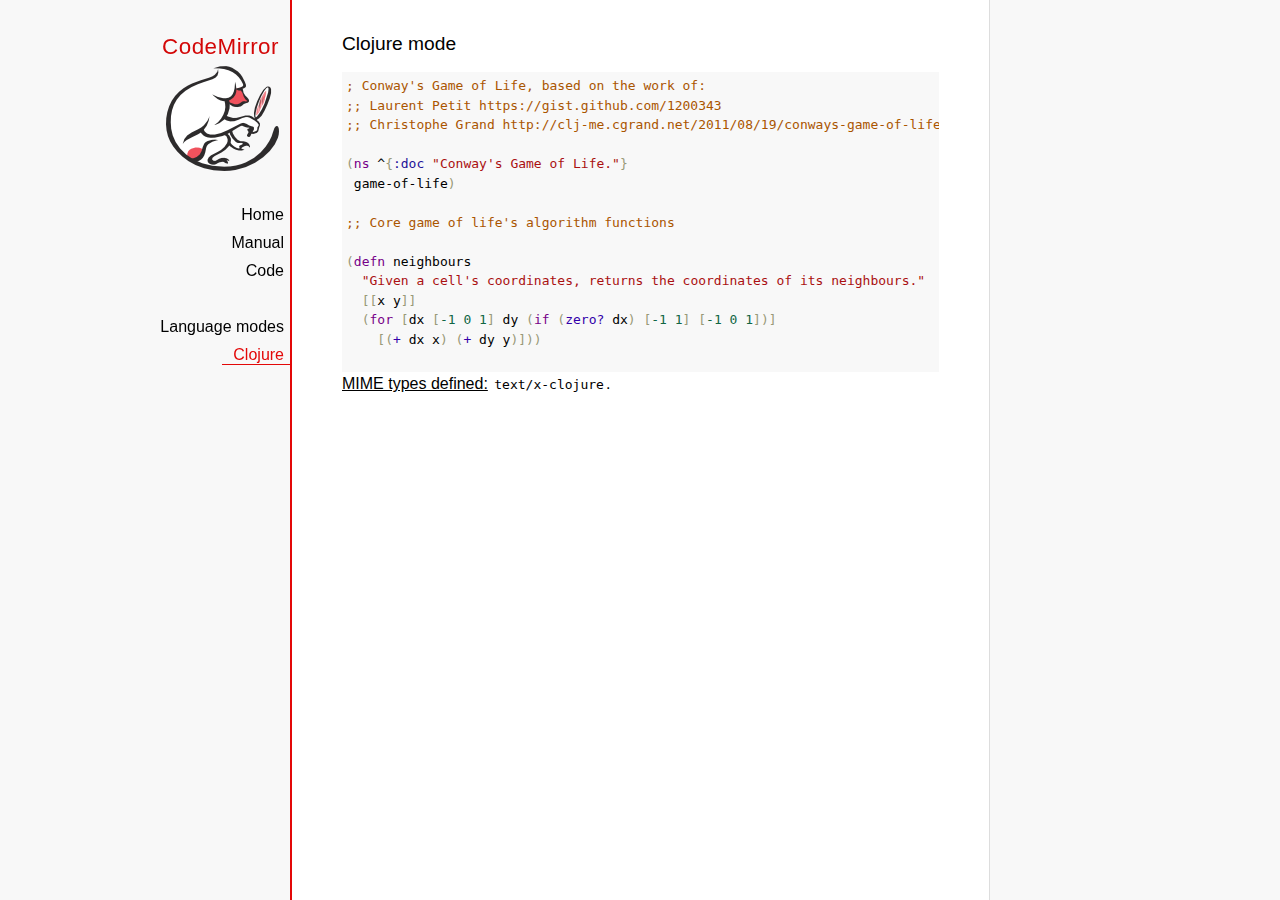
<file: lib/CodeMirror/mode/clojure/index.html>
<!doctype html>

<title>CodeMirror: Clojure mode</title>
<meta charset="utf-8"/>
<link rel=stylesheet href="../../doc/docs.css">

<link rel="stylesheet" href="../../lib/codemirror.css">
<script src="../../lib/codemirror.js"></script>
<script src="clojure.js"></script>
<style>.CodeMirror {background: #f8f8f8;}</style>
<div id=nav>
  <a href="http://codemirror.net"><h1>CodeMirror</h1><img id=logo src="../../doc/logo.png"></a>

  <ul>
    <li><a href="../../index.html">Home</a>
    <li><a href="../../doc/manual.html">Manual</a>
    <li><a href="https://github.com/codemirror/codemirror">Code</a>
  </ul>
  <ul>
    <li><a href="../index.html">Language modes</a>
    <li><a class=active href="#">Clojure</a>
  </ul>
</div>

<article>
<h2>Clojure mode</h2>
<form><textarea id="code" name="code">
; Conway's Game of Life, based on the work of:
;; Laurent Petit https://gist.github.com/1200343
;; Christophe Grand http://clj-me.cgrand.net/2011/08/19/conways-game-of-life

(ns ^{:doc "Conway's Game of Life."}
 game-of-life)

;; Core game of life's algorithm functions

(defn neighbours
  "Given a cell's coordinates, returns the coordinates of its neighbours."
  [[x y]]
  (for [dx [-1 0 1] dy (if (zero? dx) [-1 1] [-1 0 1])]
    [(+ dx x) (+ dy y)]))

(defn step
  "Given a set of living cells, computes the new set of living cells."
  [cells]
  (set (for [[cell n] (frequencies (mapcat neighbours cells))
             :when (or (= n 3) (and (= n 2) (cells cell)))]
         cell)))

;; Utility methods for displaying game on a text terminal

(defn print-board
  "Prints a board on *out*, representing a step in the game."
  [board w h]
  (doseq [x (range (inc w)) y (range (inc h))]
    (if (= y 0) (print "\n"))
    (print (if (board [x y]) "[X]" " . "))))

(defn display-grids
  "Prints a squence of boards on *out*, representing several steps."
  [grids w h]
  (doseq [board grids]
    (print-board board w h)
    (print "\n")))

;; Launches an example board

(def
  ^{:doc "board represents the initial set of living cells"}
   board #{[2 1] [2 2] [2 3]})

(display-grids (take 3 (iterate step board)) 5 5)

;; Let's play with characters
(println \1 \a \# \\
         \" \( \newline
         \} \" \space
         \tab \return \backspace
         \u1000 \uAaAa \u9F9F)

;; Let's play with numbers
(+ 1 -1 1/2 -1/2 -0.5 0.5)

</textarea></form>
    <script>
      var editor = CodeMirror.fromTextArea(document.getElementById("code"), {});
    </script>

    <p><strong>MIME types defined:</strong> <code>text/x-clojure</code>.</p>

  </article>
</file>
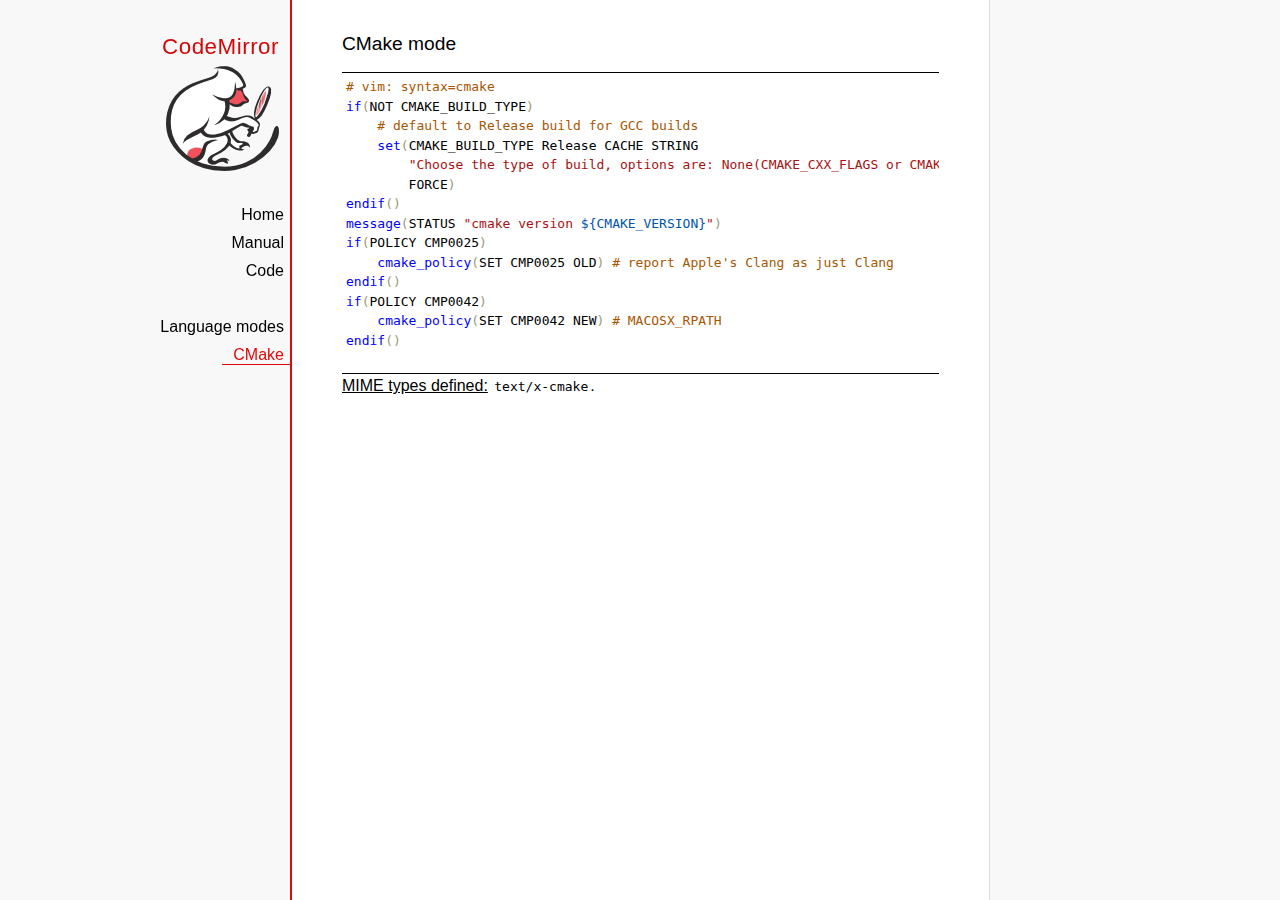
<file: lib/CodeMirror/mode/cmake/index.html>
<!doctype html>

<title>CodeMirror: CMake mode</title>
<meta charset="utf-8"/>
<link rel=stylesheet href="../../doc/docs.css">

<link rel="stylesheet" href="../../lib/codemirror.css">
<script src="../../lib/codemirror.js"></script>
<script src="../../addon/edit/matchbrackets.js"></script>
<script src="cmake.js"></script>
<style>
      .CodeMirror {border-top: 1px solid black; border-bottom: 1px solid black;}
      .cm-s-default span.cm-arrow { color: red; }
    </style>
<div id=nav>
  <a href="http://codemirror.net"><h1>CodeMirror</h1><img id=logo src="../../doc/logo.png"></a>

  <ul>
    <li><a href="../../index.html">Home</a>
    <li><a href="../../doc/manual.html">Manual</a>
    <li><a href="https://github.com/codemirror/codemirror">Code</a>
  </ul>
  <ul>
    <li><a href="../index.html">Language modes</a>
    <li><a class=active href="#">CMake</a>
  </ul>
</div>

<article>
<h2>CMake mode</h2>
<form><textarea id="code" name="code">
# vim: syntax=cmake
if(NOT CMAKE_BUILD_TYPE)
    # default to Release build for GCC builds
    set(CMAKE_BUILD_TYPE Release CACHE STRING
        "Choose the type of build, options are: None(CMAKE_CXX_FLAGS or CMAKE_C_FLAGS used) Debug Release RelWithDebInfo MinSizeRel."
        FORCE)
endif()
message(STATUS "cmake version ${CMAKE_VERSION}")
if(POLICY CMP0025)
    cmake_policy(SET CMP0025 OLD) # report Apple's Clang as just Clang
endif()
if(POLICY CMP0042)
    cmake_policy(SET CMP0042 NEW) # MACOSX_RPATH
endif()

project (x265)
cmake_minimum_required (VERSION 2.8.8) # OBJECT libraries require 2.8.8
include(CheckIncludeFiles)
include(CheckFunctionExists)
include(CheckSymbolExists)
include(CheckCXXCompilerFlag)

# X265_BUILD must be incremented each time the public API is changed
set(X265_BUILD 48)
configure_file("${PROJECT_SOURCE_DIR}/x265.def.in"
               "${PROJECT_BINARY_DIR}/x265.def")
configure_file("${PROJECT_SOURCE_DIR}/x265_config.h.in"
               "${PROJECT_BINARY_DIR}/x265_config.h")

SET(CMAKE_MODULE_PATH "${PROJECT_SOURCE_DIR}/cmake" "${CMAKE_MODULE_PATH}")

# System architecture detection
string(TOLOWER "${CMAKE_SYSTEM_PROCESSOR}" SYSPROC)
set(X86_ALIASES x86 i386 i686 x86_64 amd64)
list(FIND X86_ALIASES "${SYSPROC}" X86MATCH)
if("${SYSPROC}" STREQUAL "" OR X86MATCH GREATER "-1")
    message(STATUS "Detected x86 target processor")
    set(X86 1)
    add_definitions(-DX265_ARCH_X86=1)
    if("${CMAKE_SIZEOF_VOID_P}" MATCHES 8)
        set(X64 1)
        add_definitions(-DX86_64=1)
    endif()
elseif(${SYSPROC} STREQUAL "armv6l")
    message(STATUS "Detected ARM target processor")
    set(ARM 1)
    add_definitions(-DX265_ARCH_ARM=1 -DHAVE_ARMV6=1)
else()
    message(STATUS "CMAKE_SYSTEM_PROCESSOR value `${CMAKE_SYSTEM_PROCESSOR}` is unknown")
    message(STATUS "Please add this value near ${CMAKE_CURRENT_LIST_FILE}:${CMAKE_CURRENT_LIST_LINE}")
endif()

if(UNIX)
    list(APPEND PLATFORM_LIBS pthread)
    find_library(LIBRT rt)
    if(LIBRT)
        list(APPEND PLATFORM_LIBS rt)
    endif()
    find_package(Numa)
    if(NUMA_FOUND)
        list(APPEND CMAKE_REQUIRED_LIBRARIES ${NUMA_LIBRARY})
        check_symbol_exists(numa_node_of_cpu numa.h NUMA_V2)
        if(NUMA_V2)
            add_definitions(-DHAVE_LIBNUMA)
            message(STATUS "libnuma found, building with support for NUMA nodes")
            list(APPEND PLATFORM_LIBS ${NUMA_LIBRARY})
            link_directories(${NUMA_LIBRARY_DIR})
            include_directories(${NUMA_INCLUDE_DIR})
        endif()
    endif()
    mark_as_advanced(LIBRT NUMA_FOUND)
endif(UNIX)

if(X64 AND NOT WIN32)
    option(ENABLE_PIC "Enable Position Independent Code" ON)
else()
    option(ENABLE_PIC "Enable Position Independent Code" OFF)
endif(X64 AND NOT WIN32)

# Compiler detection
if(CMAKE_GENERATOR STREQUAL "Xcode")
  set(XCODE 1)
endif()
if (APPLE)
  add_definitions(-DMACOS)
endif()
</textarea></form>
    <script>
      var editor = CodeMirror.fromTextArea(document.getElementById("code"), {
        mode: "text/x-cmake",
        matchBrackets: true,
        indentUnit: 4
      });
    </script>

    <p><strong>MIME types defined:</strong> <code>text/x-cmake</code>.</p>

  </article>
</file>
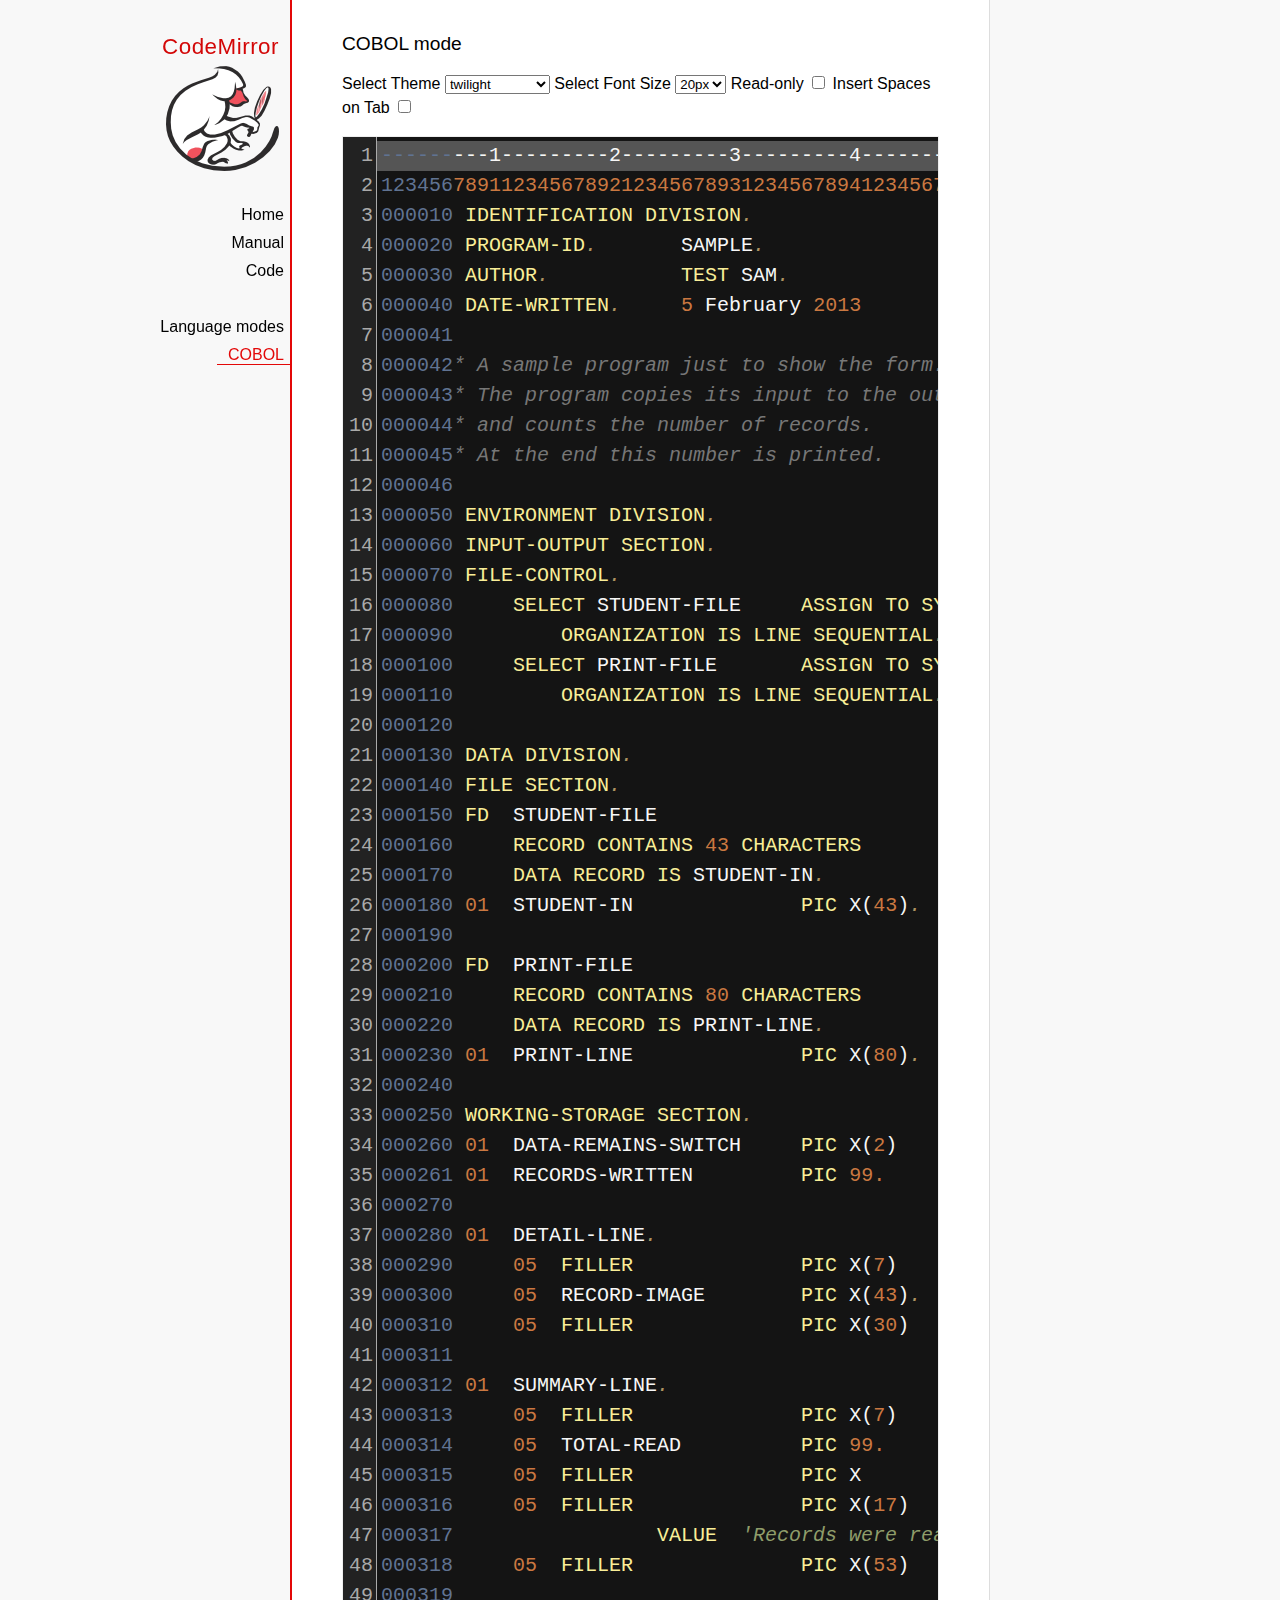
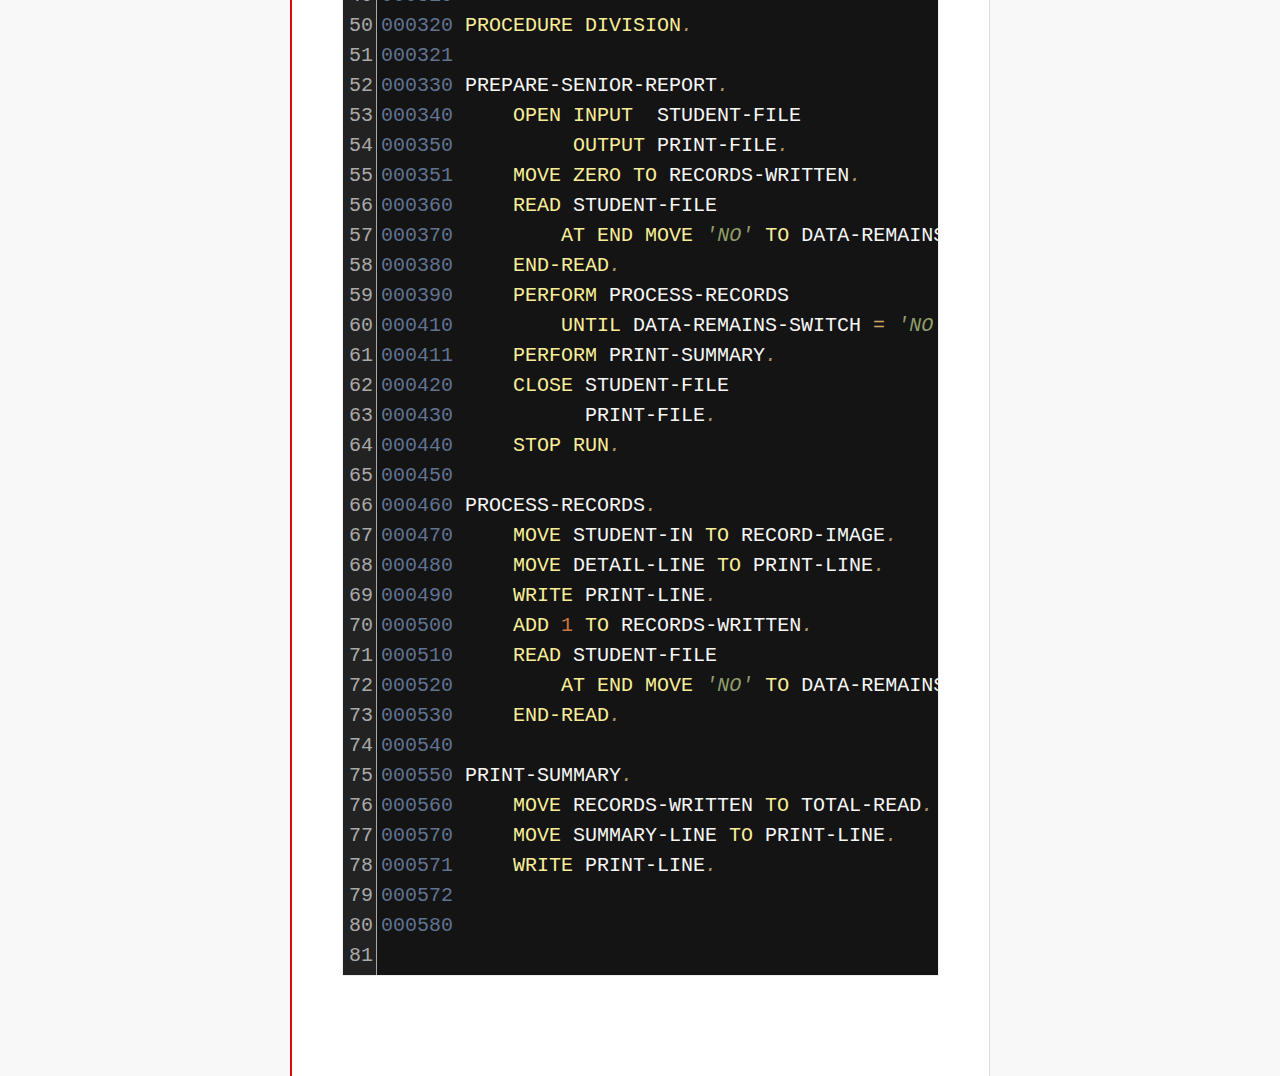
<file: lib/CodeMirror/mode/cobol/index.html>
<!doctype html>

<title>CodeMirror: COBOL mode</title>
<meta charset="utf-8"/>
<link rel=stylesheet href="../../doc/docs.css">

<link rel="stylesheet" href="../../lib/codemirror.css">
<link rel="stylesheet" href="../../theme/neat.css">
<link rel="stylesheet" href="../../theme/elegant.css">
<link rel="stylesheet" href="../../theme/erlang-dark.css">
<link rel="stylesheet" href="../../theme/night.css">
<link rel="stylesheet" href="../../theme/monokai.css">
<link rel="stylesheet" href="../../theme/cobalt.css">
<link rel="stylesheet" href="../../theme/eclipse.css">
<link rel="stylesheet" href="../../theme/rubyblue.css">
<link rel="stylesheet" href="../../theme/lesser-dark.css">
<link rel="stylesheet" href="../../theme/xq-dark.css">
<link rel="stylesheet" href="../../theme/xq-light.css">
<link rel="stylesheet" href="../../theme/ambiance.css">
<link rel="stylesheet" href="../../theme/blackboard.css">
<link rel="stylesheet" href="../../theme/vibrant-ink.css">
<link rel="stylesheet" href="../../theme/solarized.css">
<link rel="stylesheet" href="../../theme/twilight.css">
<link rel="stylesheet" href="../../theme/midnight.css">
<link rel="stylesheet" href="../../addon/dialog/dialog.css">
<script src="../../lib/codemirror.js"></script>
<script src="../../addon/edit/matchbrackets.js"></script>
<script src="cobol.js"></script>
<script src="../../addon/selection/active-line.js"></script>
<script src="../../addon/search/search.js"></script>
<script src="../../addon/dialog/dialog.js"></script>
<script src="../../addon/search/searchcursor.js"></script>
<style>
        .CodeMirror {
          border: 1px solid #eee;
          font-size : 20px;
          height : auto !important;
        }
        .CodeMirror-activeline-background {background: #555555 !important;}
    </style>
<div id=nav>
  <a href="http://codemirror.net"><h1>CodeMirror</h1><img id=logo src="../../doc/logo.png"></a>

  <ul>
    <li><a href="../../index.html">Home</a>
    <li><a href="../../doc/manual.html">Manual</a>
    <li><a href="https://github.com/codemirror/codemirror">Code</a>
  </ul>
  <ul>
    <li><a href="../index.html">Language modes</a>
    <li><a class=active href="#">COBOL</a>
  </ul>
</div>

<article>
<h2>COBOL mode</h2>

    <p> Select Theme <select onchange="selectTheme()" id="selectTheme">
        <option>default</option>
        <option>ambiance</option>
        <option>blackboard</option>
        <option>cobalt</option>
        <option>eclipse</option>
        <option>elegant</option>
        <option>erlang-dark</option>
        <option>lesser-dark</option>
        <option>midnight</option>
        <option>monokai</option>
        <option>neat</option>
        <option>night</option>
        <option>rubyblue</option>
        <option>solarized dark</option>
        <option>solarized light</option>
        <option selected>twilight</option>
        <option>vibrant-ink</option>
        <option>xq-dark</option>
        <option>xq-light</option>
    </select>    Select Font Size <select onchange="selectFontsize()" id="selectFontSize">
          <option value="13px">13px</option>
          <option value="14px">14px</option>
          <option value="16px">16px</option>
          <option value="18px">18px</option>
          <option value="20px" selected="selected">20px</option>
          <option value="24px">24px</option>
          <option value="26px">26px</option>
          <option value="28px">28px</option>
          <option value="30px">30px</option>
          <option value="32px">32px</option>
          <option value="34px">34px</option>
          <option value="36px">36px</option>
        </select>
<label for="checkBoxReadOnly">Read-only</label>
<input type="checkbox" id="checkBoxReadOnly" onchange="selectReadOnly()">
<label for="id_tabToIndentSpace">Insert Spaces on Tab</label>
<input type="checkbox" id="id_tabToIndentSpace" onchange="tabToIndentSpace()">
</p>
<textarea id="code" name="code">
---------1---------2---------3---------4---------5---------6---------7---------8
12345678911234567892123456789312345678941234567895123456789612345678971234567898
000010 IDENTIFICATION DIVISION.                                        MODTGHERE
000020 PROGRAM-ID.       SAMPLE.
000030 AUTHOR.           TEST SAM. 
000040 DATE-WRITTEN.     5 February 2013
000041
000042* A sample program just to show the form.
000043* The program copies its input to the output,
000044* and counts the number of records.
000045* At the end this number is printed.
000046
000050 ENVIRONMENT DIVISION.
000060 INPUT-OUTPUT SECTION.
000070 FILE-CONTROL.
000080     SELECT STUDENT-FILE     ASSIGN TO SYSIN
000090         ORGANIZATION IS LINE SEQUENTIAL.
000100     SELECT PRINT-FILE       ASSIGN TO SYSOUT
000110         ORGANIZATION IS LINE SEQUENTIAL.
000120
000130 DATA DIVISION.
000140 FILE SECTION.
000150 FD  STUDENT-FILE
000160     RECORD CONTAINS 43 CHARACTERS
000170     DATA RECORD IS STUDENT-IN.
000180 01  STUDENT-IN              PIC X(43).
000190
000200 FD  PRINT-FILE
000210     RECORD CONTAINS 80 CHARACTERS
000220     DATA RECORD IS PRINT-LINE.
000230 01  PRINT-LINE              PIC X(80).
000240
000250 WORKING-STORAGE SECTION.
000260 01  DATA-REMAINS-SWITCH     PIC X(2)      VALUE SPACES.
000261 01  RECORDS-WRITTEN         PIC 99.
000270
000280 01  DETAIL-LINE.
000290     05  FILLER              PIC X(7)      VALUE SPACES.
000300     05  RECORD-IMAGE        PIC X(43).
000310     05  FILLER              PIC X(30)     VALUE SPACES.
000311 
000312 01  SUMMARY-LINE.
000313     05  FILLER              PIC X(7)      VALUE SPACES.
000314     05  TOTAL-READ          PIC 99.
000315     05  FILLER              PIC X         VALUE SPACE.
000316     05  FILLER              PIC X(17)     
000317                 VALUE  'Records were read'.
000318     05  FILLER              PIC X(53)     VALUE SPACES.
000319
000320 PROCEDURE DIVISION.
000321
000330 PREPARE-SENIOR-REPORT.
000340     OPEN INPUT  STUDENT-FILE
000350          OUTPUT PRINT-FILE.
000351     MOVE ZERO TO RECORDS-WRITTEN.
000360     READ STUDENT-FILE
000370         AT END MOVE 'NO' TO DATA-REMAINS-SWITCH
000380     END-READ.
000390     PERFORM PROCESS-RECORDS
000410         UNTIL DATA-REMAINS-SWITCH = 'NO'.
000411     PERFORM PRINT-SUMMARY.
000420     CLOSE STUDENT-FILE
000430           PRINT-FILE.
000440     STOP RUN.
000450
000460 PROCESS-RECORDS.
000470     MOVE STUDENT-IN TO RECORD-IMAGE.
000480     MOVE DETAIL-LINE TO PRINT-LINE.
000490     WRITE PRINT-LINE.
000500     ADD 1 TO RECORDS-WRITTEN.
000510     READ STUDENT-FILE
000520         AT END MOVE 'NO' TO DATA-REMAINS-SWITCH
000530     END-READ. 
000540
000550 PRINT-SUMMARY.
000560     MOVE RECORDS-WRITTEN TO TOTAL-READ.
000570     MOVE SUMMARY-LINE TO PRINT-LINE.
000571     WRITE PRINT-LINE. 
000572
000580
</textarea>
    <script>
      var editor = CodeMirror.fromTextArea(document.getElementById("code"), {
        lineNumbers: true,
        matchBrackets: true,
        mode: "text/x-cobol",
        theme : "twilight",
        styleActiveLine: true,
        showCursorWhenSelecting : true,  
      });
      function selectTheme() {
        var themeInput = document.getElementById("selectTheme");
        var theme = themeInput.options[themeInput.selectedIndex].innerHTML;
        editor.setOption("theme", theme);
      }
      function selectFontsize() {
        var fontSizeInput = document.getElementById("selectFontSize");
        var fontSize = fontSizeInput.options[fontSizeInput.selectedIndex].innerHTML;
        editor.getWrapperElement().style.fontSize = fontSize;
        editor.refresh();
      }
      function selectReadOnly() {
        editor.setOption("readOnly", document.getElementById("checkBoxReadOnly").checked);
      }
      function tabToIndentSpace() {
        if (document.getElementById("id_tabToIndentSpace").checked) {
            editor.setOption("extraKeys", {Tab: function(cm) { cm.replaceSelection("    ", "end"); }});
        } else {
            editor.setOption("extraKeys", {Tab: function(cm) { cm.replaceSelection("    ", "end"); }});
        }
      }
    </script>
  </article>
</file>
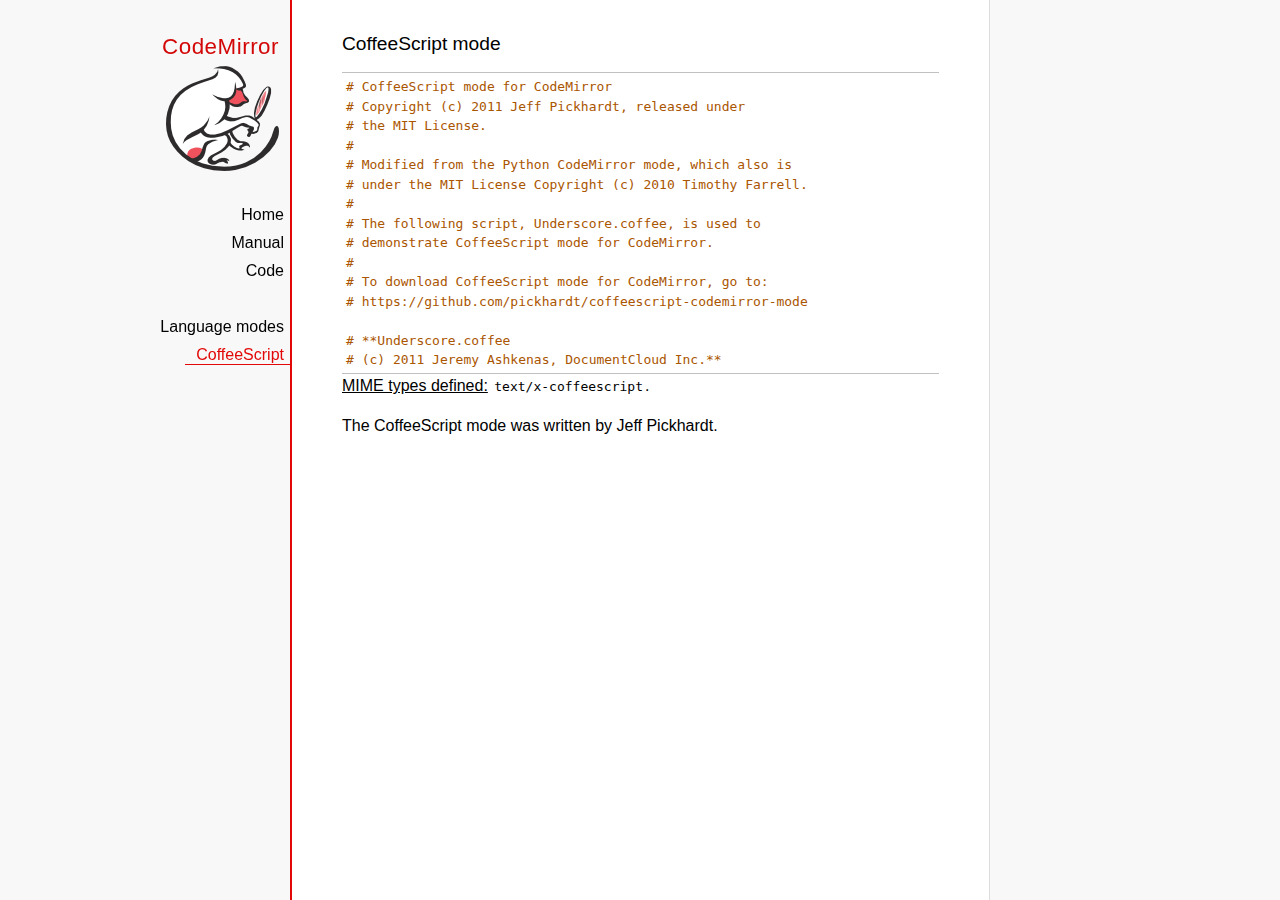
<file: lib/CodeMirror/mode/coffeescript/index.html>
<!doctype html>

<title>CodeMirror: CoffeeScript mode</title>
<meta charset="utf-8"/>
<link rel=stylesheet href="../../doc/docs.css">

<link rel="stylesheet" href="../../lib/codemirror.css">
<script src="../../lib/codemirror.js"></script>
<script src="coffeescript.js"></script>
<style>.CodeMirror {border-top: 1px solid silver; border-bottom: 1px solid silver;}</style>
<div id=nav>
  <a href="http://codemirror.net"><h1>CodeMirror</h1><img id=logo src="../../doc/logo.png"></a>

  <ul>
    <li><a href="../../index.html">Home</a>
    <li><a href="../../doc/manual.html">Manual</a>
    <li><a href="https://github.com/codemirror/codemirror">Code</a>
  </ul>
  <ul>
    <li><a href="../index.html">Language modes</a>
    <li><a class=active href="#">CoffeeScript</a>
  </ul>
</div>

<article>
<h2>CoffeeScript mode</h2>
<form><textarea id="code" name="code">
# CoffeeScript mode for CodeMirror
# Copyright (c) 2011 Jeff Pickhardt, released under
# the MIT License.
#
# Modified from the Python CodeMirror mode, which also is 
# under the MIT License Copyright (c) 2010 Timothy Farrell.
#
# The following script, Underscore.coffee, is used to 
# demonstrate CoffeeScript mode for CodeMirror.
#
# To download CoffeeScript mode for CodeMirror, go to:
# https://github.com/pickhardt/coffeescript-codemirror-mode

# **Underscore.coffee
# (c) 2011 Jeremy Ashkenas, DocumentCloud Inc.**
# Underscore is freely distributable under the terms of the
# [MIT license](http://en.wikipedia.org/wiki/MIT_License).
# Portions of Underscore are inspired by or borrowed from
# [Prototype.js](http://prototypejs.org/api), Oliver Steele's
# [Functional](http://osteele.com), and John Resig's
# [Micro-Templating](http://ejohn.org).
# For all details and documentation:
# http://documentcloud.github.com/underscore/


# Baseline setup
# --------------

# Establish the root object, `window` in the browser, or `global` on the server.
root = this


# Save the previous value of the `_` variable.
previousUnderscore = root._

### Multiline
    comment
###

# Establish the object that gets thrown to break out of a loop iteration.
# `StopIteration` is SOP on Mozilla.
breaker = if typeof(StopIteration) is 'undefined' then '__break__' else StopIteration


#### Docco style single line comment (title)


# Helper function to escape **RegExp** contents, because JS doesn't have one.
escapeRegExp = (string) -> string.replace(/([.*+?^${}()|[\]\/\\])/g, '\\$1')


# Save bytes in the minified (but not gzipped) version:
ArrayProto = Array.prototype
ObjProto = Object.prototype


# Create quick reference variables for speed access to core prototypes.
slice = ArrayProto.slice
unshift = ArrayProto.unshift
toString = ObjProto.toString
hasOwnProperty = ObjProto.hasOwnProperty
propertyIsEnumerable = ObjProto.propertyIsEnumerable


# All **ECMA5** native implementations we hope to use are declared here.
nativeForEach = ArrayProto.forEach
nativeMap = ArrayProto.map
nativeReduce = ArrayProto.reduce
nativeReduceRight = ArrayProto.reduceRight
nativeFilter = ArrayProto.filter
nativeEvery = ArrayProto.every
nativeSome = ArrayProto.some
nativeIndexOf = ArrayProto.indexOf
nativeLastIndexOf = ArrayProto.lastIndexOf
nativeIsArray = Array.isArray
nativeKeys = Object.keys


# Create a safe reference to the Underscore object for use below.
_ = (obj) -> new wrapper(obj)


# Export the Underscore object for **CommonJS**.
if typeof(exports) != 'undefined' then exports._ = _


# Export Underscore to global scope.
root._ = _


# Current version.
_.VERSION = '1.1.0'


# Collection Functions
# --------------------

# The cornerstone, an **each** implementation.
# Handles objects implementing **forEach**, arrays, and raw objects.
_.each = (obj, iterator, context) ->
  try
    if nativeForEach and obj.forEach is nativeForEach
      obj.forEach iterator, context
    else if _.isNumber obj.length
      iterator.call context, obj[i], i, obj for i in [0...obj.length]
    else
      iterator.call context, val, key, obj for own key, val of obj
  catch e
    throw e if e isnt breaker
  obj


# Return the results of applying the iterator to each element. Use JavaScript
# 1.6's version of **map**, if possible.
_.map = (obj, iterator, context) ->
  return obj.map(iterator, context) if nativeMap and obj.map is nativeMap
  results = []
  _.each obj, (value, index, list) ->
    results.push iterator.call context, value, index, list
  results


# **Reduce** builds up a single result from a list of values. Also known as
# **inject**, or **foldl**. Uses JavaScript 1.8's version of **reduce**, if possible.
_.reduce = (obj, iterator, memo, context) ->
  if nativeReduce and obj.reduce is nativeReduce
    iterator = _.bind iterator, context if context
    return obj.reduce iterator, memo
  _.each obj, (value, index, list) ->
    memo = iterator.call context, memo, value, index, list
  memo


# The right-associative version of **reduce**, also known as **foldr**. Uses
# JavaScript 1.8's version of **reduceRight**, if available.
_.reduceRight = (obj, iterator, memo, context) ->
  if nativeReduceRight and obj.reduceRight is nativeReduceRight
    iterator = _.bind iterator, context if context
    return obj.reduceRight iterator, memo
  reversed = _.clone(_.toArray(obj)).reverse()
  _.reduce reversed, iterator, memo, context


# Return the first value which passes a truth test.
_.detect = (obj, iterator, context) ->
  result = null
  _.each obj, (value, index, list) ->
    if iterator.call context, value, index, list
      result = value
      _.breakLoop()
  result


# Return all the elements that pass a truth test. Use JavaScript 1.6's
# **filter**, if it exists.
_.filter = (obj, iterator, context) ->
  return obj.filter iterator, context if nativeFilter and obj.filter is nativeFilter
  results = []
  _.each obj, (value, index, list) ->
    results.push value if iterator.call context, value, index, list
  results


# Return all the elements for which a truth test fails.
_.reject = (obj, iterator, context) ->
  results = []
  _.each obj, (value, index, list) ->
    results.push value if not iterator.call context, value, index, list
  results


# Determine whether all of the elements match a truth test. Delegate to
# JavaScript 1.6's **every**, if it is present.
_.every = (obj, iterator, context) ->
  iterator ||= _.identity
  return obj.every iterator, context if nativeEvery and obj.every is nativeEvery
  result = true
  _.each obj, (value, index, list) ->
    _.breakLoop() unless (result = result and iterator.call(context, value, index, list))
  result


# Determine if at least one element in the object matches a truth test. Use
# JavaScript 1.6's **some**, if it exists.
_.some = (obj, iterator, context) ->
  iterator ||= _.identity
  return obj.some iterator, context if nativeSome and obj.some is nativeSome
  result = false
  _.each obj, (value, index, list) ->
    _.breakLoop() if (result = iterator.call(context, value, index, list))
  result


# Determine if a given value is included in the array or object,
# based on `===`.
_.include = (obj, target) ->
  return _.indexOf(obj, target) isnt -1 if nativeIndexOf and obj.indexOf is nativeIndexOf
  return true for own key, val of obj when val is target
  false


# Invoke a method with arguments on every item in a collection.
_.invoke = (obj, method) ->
  args = _.rest arguments, 2
  (if method then val[method] else val).apply(val, args) for val in obj


# Convenience version of a common use case of **map**: fetching a property.
_.pluck = (obj, key) ->
  _.map(obj, (val) -> val[key])


# Return the maximum item or (item-based computation).
_.max = (obj, iterator, context) ->
  return Math.max.apply(Math, obj) if not iterator and _.isArray(obj)
  result = computed: -Infinity
  _.each obj, (value, index, list) ->
    computed = if iterator then iterator.call(context, value, index, list) else value
    computed >= result.computed and (result = {value: value, computed: computed})
  result.value


# Return the minimum element (or element-based computation).
_.min = (obj, iterator, context) ->
  return Math.min.apply(Math, obj) if not iterator and _.isArray(obj)
  result = computed: Infinity
  _.each obj, (value, index, list) ->
    computed = if iterator then iterator.call(context, value, index, list) else value
    computed < result.computed and (result = {value: value, computed: computed})
  result.value


# Sort the object's values by a criterion produced by an iterator.
_.sortBy = (obj, iterator, context) ->
  _.pluck(((_.map obj, (value, index, list) ->
    {value: value, criteria: iterator.call(context, value, index, list)}
  ).sort((left, right) ->
    a = left.criteria; b = right.criteria
    if a < b then -1 else if a > b then 1 else 0
  )), 'value')


# Use a comparator function to figure out at what index an object should
# be inserted so as to maintain order. Uses binary search.
_.sortedIndex = (array, obj, iterator) ->
  iterator ||= _.identity
  low = 0
  high = array.length
  while low < high
    mid = (low + high) >> 1
    if iterator(array[mid]) < iterator(obj) then low = mid + 1 else high = mid
  low


# Convert anything iterable into a real, live array.
_.toArray = (iterable) ->
  return [] if (!iterable)
  return iterable.toArray() if (iterable.toArray)
  return iterable if (_.isArray(iterable))
  return slice.call(iterable) if (_.isArguments(iterable))
  _.values(iterable)


# Return the number of elements in an object.
_.size = (obj) -> _.toArray(obj).length


# Array Functions
# ---------------

# Get the first element of an array. Passing `n` will return the first N
# values in the array. Aliased as **head**. The `guard` check allows it to work
# with **map**.
_.first = (array, n, guard) ->
  if n and not guard then slice.call(array, 0, n) else array[0]


# Returns everything but the first entry of the array. Aliased as **tail**.
# Especially useful on the arguments object. Passing an `index` will return
# the rest of the values in the array from that index onward. The `guard`
# check allows it to work with **map**.
_.rest = (array, index, guard) ->
  slice.call(array, if _.isUndefined(index) or guard then 1 else index)


# Get the last element of an array.
_.last = (array) -> array[array.length - 1]


# Trim out all falsy values from an array.
_.compact = (array) -> item for item in array when item


# Return a completely flattened version of an array.
_.flatten = (array) ->
  _.reduce array, (memo, value) ->
    return memo.concat(_.flatten(value)) if _.isArray value
    memo.push value
    memo
  , []


# Return a version of the array that does not contain the specified value(s).
_.without = (array) ->
  values = _.rest arguments
  val for val in _.toArray(array) when not _.include values, val


# Produce a duplicate-free version of the array. If the array has already
# been sorted, you have the option of using a faster algorithm.
_.uniq = (array, isSorted) ->
  memo = []
  for el, i in _.toArray array
    memo.push el if i is 0 || (if isSorted is true then _.last(memo) isnt el else not _.include(memo, el))
  memo


# Produce an array that contains every item shared between all the
# passed-in arrays.
_.intersect = (array) ->
  rest = _.rest arguments
  _.select _.uniq(array), (item) ->
    _.all rest, (other) ->
      _.indexOf(other, item) >= 0


# Zip together multiple lists into a single array -- elements that share
# an index go together.
_.zip = ->
  length = _.max _.pluck arguments, 'length'
  results = new Array length
  for i in [0...length]
    results[i] = _.pluck arguments, String i
  results


# If the browser doesn't supply us with **indexOf** (I'm looking at you, MSIE),
# we need this function. Return the position of the first occurrence of an
# item in an array, or -1 if the item is not included in the array.
_.indexOf = (array, item) ->
  return array.indexOf item if nativeIndexOf and array.indexOf is nativeIndexOf
  i = 0; l = array.length
  while l - i
    if array[i] is item then return i else i++
  -1


# Provide JavaScript 1.6's **lastIndexOf**, delegating to the native function,
# if possible.
_.lastIndexOf = (array, item) ->
  return array.lastIndexOf(item) if nativeLastIndexOf and array.lastIndexOf is nativeLastIndexOf
  i = array.length
  while i
    if array[i] is item then return i else i--
  -1


# Generate an integer Array containing an arithmetic progression. A port of
# [the native Python **range** function](http://docs.python.org/library/functions.html#range).
_.range = (start, stop, step) ->
  a = arguments
  solo = a.length <= 1
  i = start = if solo then 0 else a[0]
  stop = if solo then a[0] else a[1]
  step = a[2] or 1
  len = Math.ceil((stop - start) / step)
  return [] if len <= 0
  range = new Array len
  idx = 0
  loop
    return range if (if step > 0 then i - stop else stop - i) >= 0
    range[idx] = i
    idx++
    i+= step


# Function Functions
# ------------------

# Create a function bound to a given object (assigning `this`, and arguments,
# optionally). Binding with arguments is also known as **curry**.
_.bind = (func, obj) ->
  args = _.rest arguments, 2
  -> func.apply obj or root, args.concat arguments


# Bind all of an object's methods to that object. Useful for ensuring that
# all callbacks defined on an object belong to it.
_.bindAll = (obj) ->
  funcs = if arguments.length > 1 then _.rest(arguments) else _.functions(obj)
  _.each funcs, (f) -> obj[f] = _.bind obj[f], obj
  obj


# Delays a function for the given number of milliseconds, and then calls
# it with the arguments supplied.
_.delay = (func, wait) ->
  args = _.rest arguments, 2
  setTimeout((-> func.apply(func, args)), wait)


# Memoize an expensive function by storing its results.
_.memoize = (func, hasher) ->
  memo = {}
  hasher or= _.identity
  ->
    key = hasher.apply this, arguments
    return memo[key] if key of memo
    memo[key] = func.apply this, arguments


# Defers a function, scheduling it to run after the current call stack has
# cleared.
_.defer = (func) ->
  _.delay.apply _, [func, 1].concat _.rest arguments


# Returns the first function passed as an argument to the second,
# allowing you to adjust arguments, run code before and after, and
# conditionally execute the original function.
_.wrap = (func, wrapper) ->
  -> wrapper.apply wrapper, [func].concat arguments


# Returns a function that is the composition of a list of functions, each
# consuming the return value of the function that follows.
_.compose = ->
  funcs = arguments
  ->
    args = arguments
    for i in [funcs.length - 1..0] by -1
      args = [funcs[i].apply(this, args)]
    args[0]


# Object Functions
# ----------------

# Retrieve the names of an object's properties.
_.keys = nativeKeys or (obj) ->
  return _.range 0, obj.length if _.isArray(obj)
  key for key, val of obj


# Retrieve the values of an object's properties.
_.values = (obj) ->
  _.map obj, _.identity


# Return a sorted list of the function names available in Underscore.
_.functions = (obj) ->
  _.filter(_.keys(obj), (key) -> _.isFunction(obj[key])).sort()


# Extend a given object with all of the properties in a source object.
_.extend = (obj) ->
  for source in _.rest(arguments)
    obj[key] = val for key, val of source
  obj


# Create a (shallow-cloned) duplicate of an object.
_.clone = (obj) ->
  return obj.slice 0 if _.isArray obj
  _.extend {}, obj


# Invokes interceptor with the obj, and then returns obj.
# The primary purpose of this method is to "tap into" a method chain,
# in order to perform operations on intermediate results within
 the chain.
_.tap = (obj, interceptor) ->
  interceptor obj
  obj


# Perform a deep comparison to check if two objects are equal.
_.isEqual = (a, b) ->
  # Check object identity.
  return true if a is b
  # Different types?
  atype = typeof(a); btype = typeof(b)
  return false if atype isnt btype
  # Basic equality test (watch out for coercions).
  return true if `a == b`
  # One is falsy and the other truthy.
  return false if (!a and b) or (a and !b)
  # One of them implements an `isEqual()`?
  return a.isEqual(b) if a.isEqual
  # Check dates' integer values.
  return a.getTime() is b.getTime() if _.isDate(a) and _.isDate(b)
  # Both are NaN?
  return false if _.isNaN(a) and _.isNaN(b)
  # Compare regular expressions.
  if _.isRegExp(a) and _.isRegExp(b)
    return a.source is b.source and
           a.global is b.global and
           a.ignoreCase is b.ignoreCase and
           a.multiline is b.multiline
  # If a is not an object by this point, we can't handle it.
  return false if atype isnt 'object'
  # Check for different array lengths before comparing contents.
  return false if a.length and (a.length isnt b.length)
  # Nothing else worked, deep compare the contents.
  aKeys = _.keys(a); bKeys = _.keys(b)
  # Different object sizes?
  return false if aKeys.length isnt bKeys.length
  # Recursive comparison of contents.
  return false for key, val of a when !(key of b) or !_.isEqual(val, b[key])
  true


# Is a given array or object empty?
_.isEmpty = (obj) ->
  return obj.length is 0 if _.isArray(obj) or _.isString(obj)
  return false for own key of obj
  true


# Is a given value a DOM element?
_.isElement = (obj) -> obj and obj.nodeType is 1


# Is a given value an array?
_.isArray = nativeIsArray or (obj) -> !!(obj and obj.concat and obj.unshift and not obj.callee)


# Is a given variable an arguments object?
_.isArguments = (obj) -> obj and obj.callee


# Is the given value a function?
_.isFunction = (obj) -> !!(obj and obj.constructor and obj.call and obj.apply)


# Is the given value a string?
_.isString = (obj) -> !!(obj is '' or (obj and obj.charCodeAt and obj.substr))


# Is a given value a number?
_.isNumber = (obj) -> (obj is +obj) or toString.call(obj) is '[object Number]'


# Is a given value a boolean?
_.isBoolean = (obj) -> obj is true or obj is false


# Is a given value a Date?
_.isDate = (obj) -> !!(obj and obj.getTimezoneOffset and obj.setUTCFullYear)


# Is the given value a regular expression?
_.isRegExp = (obj) -> !!(obj and obj.exec and (obj.ignoreCase or obj.ignoreCase is false))


# Is the given value NaN -- this one is interesting. `NaN != NaN`, and
# `isNaN(undefined) == true`, so we make sure it's a number first.
_.isNaN = (obj) -> _.isNumber(obj) and window.isNaN(obj)


# Is a given value equal to null?
_.isNull = (obj) -> obj is null


# Is a given variable undefined?
_.isUndefined = (obj) -> typeof obj is 'undefined'


# Utility Functions
# -----------------

# Run Underscore.js in noConflict mode, returning the `_` variable to its
# previous owner. Returns a reference to the Underscore object.
_.noConflict = ->
  root._ = previousUnderscore
  this


# Keep the identity function around for default iterators.
_.identity = (value) -> value


# Run a function `n` times.
_.times = (n, iterator, context) ->
  iterator.call context, i for i in [0...n]


# Break out of the middle of an iteration.
_.breakLoop = -> throw breaker


# Add your own custom functions to the Underscore object, ensuring that
# they're correctly added to the OOP wrapper as well.
_.mixin = (obj) ->
  for name in _.functions(obj)
    addToWrapper name, _[name] = obj[name]


# Generate a unique integer id (unique within the entire client session).
# Useful for temporary DOM ids.
idCounter = 0
_.uniqueId = (prefix) ->
  (prefix or '') + idCounter++


# By default, Underscore uses **ERB**-style template delimiters, change the
# following template settings to use alternative delimiters.
_.templateSettings = {
  start: '<%'
  end: '%>'
  interpolate: /<%=(.+?)%>/g
}


# JavaScript templating a-la **ERB**, pilfered from John Resig's
# *Secrets of the JavaScript Ninja*, page 83.
# Single-quote fix from Rick Strahl.
# With alterations for arbitrary delimiters, and to preserve whitespace.
_.template = (str, data) ->
  c = _.templateSettings
  endMatch = new RegExp("'(?=[^"+c.end.substr(0, 1)+"]*"+escapeRegExp(c.end)+")","g")
  fn = new Function 'obj',
    'var p=[],print=function(){p.push.apply(p,arguments);};' +
    'with(obj||{}){p.push(\'' +
    str.replace(/\r/g, '\\r')
       .replace(/\n/g, '\\n')
       .replace(/\t/g, '\\t')
       .replace(endMatch,"���")
       .split("'").join("\\'")
       .split("���").join("'")
       .replace(c.interpolate, "',$1,'")
       .split(c.start).join("');")
       .split(c.end).join("p.push('") +
       "');}return p.join('');"
  if data then fn(data) else fn


# Aliases
# -------

_.forEach = _.each
_.foldl = _.inject = _.reduce
_.foldr = _.reduceRight
_.select = _.filter
_.all = _.every
_.any = _.some
_.contains = _.include
_.head = _.first
_.tail = _.rest
_.methods = _.functions


# Setup the OOP Wrapper
# ---------------------

# If Underscore is called as a function, it returns a wrapped object that
# can be used OO-style. This wrapper holds altered versions of all the
# underscore functions. Wrapped objects may be chained.
wrapper = (obj) ->
  this._wrapped = obj
  this


# Helper function to continue chaining intermediate results.
result = (obj, chain) ->
  if chain then _(obj).chain() else obj


# A method to easily add functions to the OOP wrapper.
addToWrapper = (name, func) ->
  wrapper.prototype[name] = ->
    args = _.toArray arguments
    unshift.call args, this._wrapped
    result func.apply(_, args), this._chain


# Add all ofthe Underscore functions to the wrapper object.
_.mixin _


# Add all mutator Array functions to the wrapper.
_.each ['pop', 'push', 'reverse', 'shift', 'sort', 'splice', 'unshift'], (name) ->
  method = Array.prototype[name]
  wrapper.prototype[name] = ->
    method.apply(this._wrapped, arguments)
    result(this._wrapped, this._chain)


# Add all accessor Array functions to the wrapper.
_.each ['concat', 'join', 'slice'], (name) ->
  method = Array.prototype[name]
  wrapper.prototype[name] = ->
    result(method.apply(this._wrapped, arguments), this._chain)


# Start chaining a wrapped Underscore object.
wrapper::chain = ->
  this._chain = true
  this


# Extracts the result from a wrapped and chained object.
wrapper::value = -> this._wrapped
</textarea></form>
    <script>
      var editor = CodeMirror.fromTextArea(document.getElementById("code"), {});
    </script>

    <p><strong>MIME types defined:</strong> <code>text/x-coffeescript</code>.</p>

    <p>The CoffeeScript mode was written by Jeff Pickhardt.</p>

  </article>
</file>
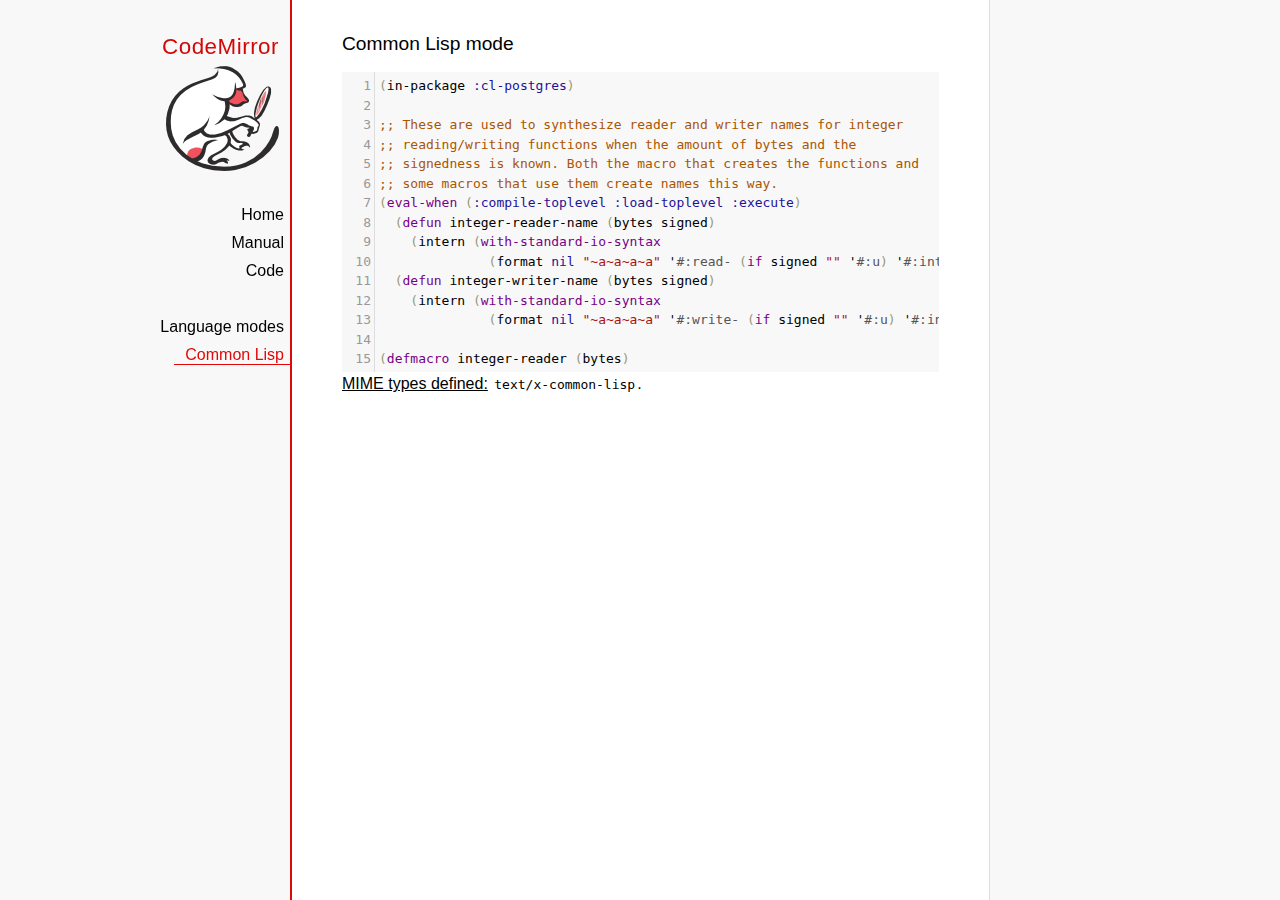
<file: lib/CodeMirror/mode/commonlisp/index.html>
<!doctype html>

<title>CodeMirror: Common Lisp mode</title>
<meta charset="utf-8"/>
<link rel=stylesheet href="../../doc/docs.css">

<link rel="stylesheet" href="../../lib/codemirror.css">
<script src="../../lib/codemirror.js"></script>
<script src="commonlisp.js"></script>
<style>.CodeMirror {background: #f8f8f8;}</style>
<div id=nav>
  <a href="http://codemirror.net"><h1>CodeMirror</h1><img id=logo src="../../doc/logo.png"></a>

  <ul>
    <li><a href="../../index.html">Home</a>
    <li><a href="../../doc/manual.html">Manual</a>
    <li><a href="https://github.com/codemirror/codemirror">Code</a>
  </ul>
  <ul>
    <li><a href="../index.html">Language modes</a>
    <li><a class=active href="#">Common Lisp</a>
  </ul>
</div>

<article>
<h2>Common Lisp mode</h2>
<form><textarea id="code" name="code">(in-package :cl-postgres)

;; These are used to synthesize reader and writer names for integer
;; reading/writing functions when the amount of bytes and the
;; signedness is known. Both the macro that creates the functions and
;; some macros that use them create names this way.
(eval-when (:compile-toplevel :load-toplevel :execute)
  (defun integer-reader-name (bytes signed)
    (intern (with-standard-io-syntax
              (format nil "~a~a~a~a" '#:read- (if signed "" '#:u) '#:int bytes))))
  (defun integer-writer-name (bytes signed)
    (intern (with-standard-io-syntax
              (format nil "~a~a~a~a" '#:write- (if signed "" '#:u) '#:int bytes)))))

(defmacro integer-reader (bytes)
  "Create a function to read integers from a binary stream."
  (let ((bits (* bytes 8)))
    (labels ((return-form (signed)
               (if signed
                   `(if (logbitp ,(1- bits) result)
                        (dpb result (byte ,(1- bits) 0) -1)
                        result)
                   `result))
             (generate-reader (signed)
               `(defun ,(integer-reader-name bytes signed) (socket)
                  (declare (type stream socket)
                           #.*optimize*)
                  ,(if (= bytes 1)
                       `(let ((result (the (unsigned-byte 8) (read-byte socket))))
                          (declare (type (unsigned-byte 8) result))
                          ,(return-form signed))
                       `(let ((result 0))
                          (declare (type (unsigned-byte ,bits) result))
                          ,@(loop :for byte :from (1- bytes) :downto 0
                                   :collect `(setf (ldb (byte 8 ,(* 8 byte)) result)
                                                   (the (unsigned-byte 8) (read-byte socket))))
                          ,(return-form signed))))))
      `(progn
;; This causes weird errors on SBCL in some circumstances. Disabled for now.
;;         (declaim (inline ,(integer-reader-name bytes t)
;;                          ,(integer-reader-name bytes nil)))
         (declaim (ftype (function (t) (signed-byte ,bits))
                         ,(integer-reader-name bytes t)))
         ,(generate-reader t)
         (declaim (ftype (function (t) (unsigned-byte ,bits))
                         ,(integer-reader-name bytes nil)))
         ,(generate-reader nil)))))

(defmacro integer-writer (bytes)
  "Create a function to write integers to a binary stream."
  (let ((bits (* 8 bytes)))
    `(progn
      (declaim (inline ,(integer-writer-name bytes t)
                       ,(integer-writer-name bytes nil)))
      (defun ,(integer-writer-name bytes nil) (socket value)
        (declare (type stream socket)
                 (type (unsigned-byte ,bits) value)
                 #.*optimize*)
        ,@(if (= bytes 1)
              `((write-byte value socket))
              (loop :for byte :from (1- bytes) :downto 0
                    :collect `(write-byte (ldb (byte 8 ,(* byte 8)) value)
                               socket)))
        (values))
      (defun ,(integer-writer-name bytes t) (socket value)
        (declare (type stream socket)
                 (type (signed-byte ,bits) value)
                 #.*optimize*)
        ,@(if (= bytes 1)
              `((write-byte (ldb (byte 8 0) value) socket))
              (loop :for byte :from (1- bytes) :downto 0
                    :collect `(write-byte (ldb (byte 8 ,(* byte 8)) value)
                               socket)))
        (values)))))

;; All the instances of the above that we need.

(integer-reader 1)
(integer-reader 2)
(integer-reader 4)
(integer-reader 8)

(integer-writer 1)
(integer-writer 2)
(integer-writer 4)

(defun write-bytes (socket bytes)
  "Write a byte-array to a stream."
  (declare (type stream socket)
           (type (simple-array (unsigned-byte 8)) bytes)
           #.*optimize*)
  (write-sequence bytes socket))

(defun write-str (socket string)
  "Write a null-terminated string to a stream \(encoding it when UTF-8
support is enabled.)."
  (declare (type stream socket)
           (type string string)
           #.*optimize*)
  (enc-write-string string socket)
  (write-uint1 socket 0))

(declaim (ftype (function (t unsigned-byte)
                          (simple-array (unsigned-byte 8) (*)))
                read-bytes))
(defun read-bytes (socket length)
  "Read a byte array of the given length from a stream."
  (declare (type stream socket)
           (type fixnum length)
           #.*optimize*)
  (let ((result (make-array length :element-type '(unsigned-byte 8))))
    (read-sequence result socket)
    result))

(declaim (ftype (function (t) string) read-str))
(defun read-str (socket)
  "Read a null-terminated string from a stream. Takes care of encoding
when UTF-8 support is enabled."
  (declare (type stream socket)
           #.*optimize*)
  (enc-read-string socket :null-terminated t))

(defun skip-bytes (socket length)
  "Skip a given number of bytes in a binary stream."
  (declare (type stream socket)
           (type (unsigned-byte 32) length)
           #.*optimize*)
  (dotimes (i length)
    (read-byte socket)))

(defun skip-str (socket)
  "Skip a null-terminated string."
  (declare (type stream socket)
           #.*optimize*)
  (loop :for char :of-type fixnum = (read-byte socket)
        :until (zerop char)))

(defun ensure-socket-is-closed (socket &amp;key abort)
  (when (open-stream-p socket)
    (handler-case
        (close socket :abort abort)
      (error (error)
        (warn "Ignoring the error which happened while trying to close PostgreSQL socket: ~A" error)))))
</textarea></form>
    <script>
      var editor = CodeMirror.fromTextArea(document.getElementById("code"), {lineNumbers: true});
    </script>

    <p><strong>MIME types defined:</strong> <code>text/x-common-lisp</code>.</p>

  </article>
</file>
<file: lib/CodeMirror/doc/docs.css>
@font-face {
  font-family: 'Source Sans Pro';
  font-style: normal;
  font-weight: 400;
  src: local('Source Sans Pro'), local('SourceSansPro-Regular'), url(//themes.googleusercontent.com/static/fonts/sourcesanspro/v5/ODelI1aHBYDBqgeIAH2zlBM0YzuT7MdOe03otPbuUS0.woff) format('woff');
}

body, html { margin: 0; padding: 0; height: 100%; }
section, article { display: block; padding: 0; }

body {
  background: #f8f8f8;
  font-family: 'Source Sans Pro', Helvetica, Arial, sans-serif;
  line-height: 1.5;
}

p { margin-top: 0; }

h2, h3, h1 {
  font-weight: normal;
  margin-bottom: .7em;
}
h1 { font-size: 140%; }
h2 { font-size: 120%; }
h3 { font-size: 110%; }
article > h2:first-child, section:first-child > h2 { margin-top: 0; }

#nav h1 {
  margin-right: 12px;
  margin-top: 0;
  margin-bottom: 2px;
  color: #d30707;
  letter-spacing: .5px;
}

a, a:visited, a:link, .quasilink {
  color: #A21313;
  text-decoration: none;
}

em {
  padding-right: 2px;
}

.quasilink {
  cursor: pointer;
}

article {
  max-width: 700px;
  margin: 0 0 0 160px;
  border-left: 2px solid #E30808;
  border-right: 1px solid #ddd;
  padding: 30px 50px 100px 50px;
  background: white;
  z-index: 2;
  position: relative;
  min-height: 100%;
  box-sizing: border-box;
  -moz-box-sizing: border-box;
}

#nav {
  position: fixed;
  padding-top: 30px;
  max-height: 100%;
  box-sizing: -moz-border-box;
  box-sizing: border-box;
  overflow-y: auto;
  left: 0; right: none;
  width: 160px;
  text-align: right;
  z-index: 1;
}

@media screen and (min-width: 1000px) {
  article {
    margin: 0 auto;
  }
  #nav {
    right: 50%;
    width: auto;
    border-right: 349px solid transparent;
  }
}

#nav ul {
  display: block;
  margin: 0; padding: 0;
  margin-bottom: 32px;
}

#nav li {
  display: block;
  margin-bottom: 4px;
}

#nav li ul {
  font-size: 80%;
  margin-bottom: 0;
  display: none;
}

#nav li.active ul {
  display: block;
}

#nav li li a {
  padding-right: 20px;
  display: inline-block;
}

#nav ul a {
  color: black;
  padding: 0 7px 1px 11px;
}

#nav ul a.active, #nav ul a:hover {
  border-bottom: 1px solid #E30808;
  margin-bottom: -1px;
  color: #E30808;
}

#logo {
  border: 0;
  margin-right: 12px;
  margin-bottom: 25px;
}

section {
  border-top: 1px solid #E30808;
  margin: 1.5em 0;
}

section.first {
  border: none;
  margin-top: 0;
}

#demo {
  position: relative;
}

#demolist {
  position: absolute;
  right: 5px;
  top: 5px;
  z-index: 25;
}

.yinyang {
  position: absolute;
  top: -10px;
  left: 0; right: 0;
  margin: auto;
  display: block;
  height: 120px;
}

.actions {
  margin: 1em 0 0;
  min-height: 100px;
  position: relative;
}

.actionspicture {
  pointer-events: none;
  position: absolute;
  height: 100px;
  top: 0; left: 0; right: 0;
}

.actionlink {
  pointer-events: auto;
  font-family: arial;
  font-size: 80%;
  font-weight: bold;
  position: absolute;
  top: 0; bottom: 0;
  line-height: 1;
  height: 1em;
  margin: auto;
}

.actionlink.download {
  color: white;
  right: 50%;
  margin-right: 13px;
  text-shadow: -1px 1px 3px #b00, -1px -1px 3px #b00, 1px 0px 3px #b00;
}

.actionlink.fund {
  color: #b00;
  left: 50%;
  margin-left: 15px;
}

.actionlink:hover {
  text-decoration: underline;
}

.actionlink a {
  color: inherit;
}

.actionsleft {
  float: left;
}

.actionsright {
  float: right;
  text-align: right;
}

@media screen and (max-width: 800px) {
  .actions {
    padding-top: 120px;
  }
  .actionsleft, .actionsright {
    float: none;
    text-align: left;
    margin-bottom: 1em;
  }
}

th {
  text-decoration: underline;
  font-weight: normal;
  text-align: left;
}

#features ul {
  list-style: none;
  margin: 0 0 1em;
  padding: 0 0 0 1.2em;
}

#features li:before {
  content: "-";
  width: 1em;
  display: inline-block;
  padding: 0;
  margin: 0;
  margin-left: -1em;
}

.rel {
  margin-bottom: 0;
}
.rel-note {
  margin-top: 0;
  color: #555;
}

pre {
  padding-left: 15px;
  border-left: 2px solid #ddd;
}

code {
  padding: 0 2px;
}

strong {
  text-decoration: underline;
  font-weight: normal;
}

.field {
  border: 1px solid #A21313;
}
</file>
<file: lib/CodeMirror/lib/codemirror.css>
/* BASICS */

.CodeMirror {
  /* Set height, width, borders, and global font properties here */
  font-family: monospace;
  height: 300px;
  color: black;
}

/* PADDING */

.CodeMirror-lines {
  padding: 4px 0; /* Vertical padding around content */
}
.CodeMirror pre {
  padding: 0 4px; /* Horizontal padding of content */
}

.CodeMirror-scrollbar-filler, .CodeMirror-gutter-filler {
  background-color: white; /* The little square between H and V scrollbars */
}

/* GUTTER */

.CodeMirror-gutters {
  border-right: 1px solid #ddd;
  background-color: #f7f7f7;
  white-space: nowrap;
}
.CodeMirror-linenumbers {}
.CodeMirror-linenumber {
  padding: 0 3px 0 5px;
  min-width: 20px;
  text-align: right;
  color: #999;
  white-space: nowrap;
}

.CodeMirror-guttermarker { color: black; }
.CodeMirror-guttermarker-subtle { color: #999; }

/* CURSOR */

.CodeMirror-cursor {
  border-left: 1px solid black;
  border-right: none;
  width: 0;
}
/* Shown when moving in bi-directional text */
.CodeMirror div.CodeMirror-secondarycursor {
  border-left: 1px solid silver;
}
.cm-fat-cursor .CodeMirror-cursor {
  width: auto;
  border: 0 !important;
  background: #7e7;
}
.cm-fat-cursor div.CodeMirror-cursors {
  z-index: 1;
}

.cm-animate-fat-cursor {
  width: auto;
  border: 0;
  -webkit-animation: blink 1.06s steps(1) infinite;
  -moz-animation: blink 1.06s steps(1) infinite;
  animation: blink 1.06s steps(1) infinite;
  background-color: #7e7;
}
@-moz-keyframes blink {
  0% {}
  50% { background-color: transparent; }
  100% {}
}
@-webkit-keyframes blink {
  0% {}
  50% { background-color: transparent; }
  100% {}
}
@keyframes blink {
  0% {}
  50% { background-color: transparent; }
  100% {}
}

/* Can style cursor different in overwrite (non-insert) mode */
.CodeMirror-overwrite .CodeMirror-cursor {}

.cm-tab { display: inline-block; text-decoration: inherit; }

.CodeMirror-ruler {
  border-left: 1px solid #ccc;
  position: absolute;
}

/* DEFAULT THEME */

.cm-s-default .cm-header {color: blue;}
.cm-s-default .cm-quote {color: #090;}
.cm-negative {color: #d44;}
.cm-positive {color: #292;}
.cm-header, .cm-strong {font-weight: bold;}
.cm-em {font-style: italic;}
.cm-link {text-decoration: underline;}
.cm-strikethrough {text-decoration: line-through;}

.cm-s-default .cm-keyword {color: #708;}
.cm-s-default .cm-atom {color: #219;}
.cm-s-default .cm-number {color: #164;}
.cm-s-default .cm-def {color: #00f;}
.cm-s-default .cm-variable,
.cm-s-default .cm-punctuation,
.cm-s-default .cm-property,
.cm-s-default .cm-operator {}
.cm-s-default .cm-variable-2 {color: #05a;}
.cm-s-default .cm-variable-3 {color: #085;}
.cm-s-default .cm-comment {color: #a50;}
.cm-s-default .cm-string {color: #a11;}
.cm-s-default .cm-string-2 {color: #f50;}
.cm-s-default .cm-meta {color: #555;}
.cm-s-default .cm-qualifier {color: #555;}
.cm-s-default .cm-builtin {color: #30a;}
.cm-s-default .cm-bracket {color: #997;}
.cm-s-default .cm-tag {color: #170;}
.cm-s-default .cm-attribute {color: #00c;}
.cm-s-default .cm-hr {color: #999;}
.cm-s-default .cm-link {color: #00c;}

.cm-s-default .cm-error {color: #f00;}
.cm-invalidchar {color: #f00;}

.CodeMirror-composing { border-bottom: 2px solid; }

/* Default styles for common addons */

div.CodeMirror span.CodeMirror-matchingbracket {color: #0f0;}
div.CodeMirror span.CodeMirror-nonmatchingbracket {color: #f22;}
.CodeMirror-matchingtag { background: rgba(255, 150, 0, .3); }
.CodeMirror-activeline-background {background: #e8f2ff;}

/* STOP */

/* The rest of this file contains styles related to the mechanics of
   the editor. You probably shouldn't touch them. */

.CodeMirror {
  position: relative;
  overflow: hidden;
  background: white;
}

.CodeMirror-scroll {
  overflow: scroll !important; /* Things will break if this is overridden */
  /* 30px is the magic margin used to hide the element's real scrollbars */
  /* See overflow: hidden in .CodeMirror */
  margin-bottom: -30px; margin-right: -30px;
  padding-bottom: 30px;
  height: 100%;
  outline: none; /* Prevent dragging from highlighting the element */
  position: relative;
}
.CodeMirror-sizer {
  position: relative;
  border-right: 30px solid transparent;
}

/* The fake, visible scrollbars. Used to force redraw during scrolling
   before actual scrolling happens, thus preventing shaking and
   flickering artifacts. */
.CodeMirror-vscrollbar, .CodeMirror-hscrollbar, .CodeMirror-scrollbar-filler, .CodeMirror-gutter-filler {
  position: absolute;
  z-index: 6;
  display: none;
}
.CodeMirror-vscrollbar {
  right: 0; top: 0;
  overflow-x: hidden;
  overflow-y: scroll;
}
.CodeMirror-hscrollbar {
  bottom: 0; left: 0;
  overflow-y: hidden;
  overflow-x: scroll;
}
.CodeMirror-scrollbar-filler {
  right: 0; bottom: 0;
}
.CodeMirror-gutter-filler {
  left: 0; bottom: 0;
}

.CodeMirror-gutters {
  position: absolute; left: 0; top: 0;
  min-height: 100%;
  z-index: 3;
}
.CodeMirror-gutter {
  white-space: normal;
  height: 100%;
  display: inline-block;
  vertical-align: top;
  margin-bottom: -30px;
  /* Hack to make IE7 behave */
  *zoom:1;
  *display:inline;
}
.CodeMirror-gutter-wrapper {
  position: absolute;
  z-index: 4;
  background: none !important;
  border: none !important;
}
.CodeMirror-gutter-background {
  position: absolute;
  top: 0; bottom: 0;
  z-index: 4;
}
.CodeMirror-gutter-elt {
  position: absolute;
  cursor: default;
  z-index: 4;
}
.CodeMirror-gutter-wrapper {
  -webkit-user-select: none;
  -moz-user-select: none;
  user-select: none;
}

.CodeMirror-lines {
  cursor: text;
  min-height: 1px; /* prevents collapsing before first draw */
}
.CodeMirror pre {
  /* Reset some styles that the rest of the page might have set */
  -moz-border-radius: 0; -webkit-border-radius: 0; border-radius: 0;
  border-width: 0;
  background: transparent;
  font-family: inherit;
  font-size: inherit;
  margin: 0;
  white-space: pre;
  word-wrap: normal;
  line-height: inherit;
  color: inherit;
  z-index: 2;
  position: relative;
  overflow: visible;
  -webkit-tap-highlight-color: transparent;
  -webkit-font-variant-ligatures: none;
  font-variant-ligatures: none;
}
.CodeMirror-wrap pre {
  word-wrap: break-word;
  white-space: pre-wrap;
  word-break: normal;
}

.CodeMirror-linebackground {
  position: absolute;
  left: 0; right: 0; top: 0; bottom: 0;
  z-index: 0;
}

.CodeMirror-linewidget {
  position: relative;
  z-index: 2;
  overflow: auto;
}

.CodeMirror-widget {}

.CodeMirror-code {
  outline: none;
}

/* Force content-box sizing for the elements where we expect it */
.CodeMirror-scroll,
.CodeMirror-sizer,
.CodeMirror-gutter,
.CodeMirror-gutters,
.CodeMirror-linenumber {
  -moz-box-sizing: content-box;
  box-sizing: content-box;
}

.CodeMirror-measure {
  position: absolute;
  width: 100%;
  height: 0;
  overflow: hidden;
  visibility: hidden;
}

.CodeMirror-cursor { position: absolute; }
.CodeMirror-measure pre { position: static; }

div.CodeMirror-cursors {
  visibility: hidden;
  position: relative;
  z-index: 3;
}
div.CodeMirror-dragcursors {
  visibility: visible;
}

.CodeMirror-focused div.CodeMirror-cursors {
  visibility: visible;
}

.CodeMirror-selected { background: #d9d9d9; }
.CodeMirror-focused .CodeMirror-selected { background: #d7d4f0; }
.CodeMirror-crosshair { cursor: crosshair; }
.CodeMirror-line::selection, .CodeMirror-line > span::selection, .CodeMirror-line > span > span::selection { background: #d7d4f0; }
.CodeMirror-line::-moz-selection, .CodeMirror-line > span::-moz-selection, .CodeMirror-line > span > span::-moz-selection { background: #d7d4f0; }

.cm-searching {
  background: #ffa;
  background: rgba(255, 255, 0, .4);
}

/* IE7 hack to prevent it from returning funny offsetTops on the spans */
.CodeMirror span { *vertical-align: text-bottom; }

/* Used to force a border model for a node */
.cm-force-border { padding-right: .1px; }

@media print {
  /* Hide the cursor when printing */
  .CodeMirror div.CodeMirror-cursors {
    visibility: hidden;
  }
}

/* See issue #2901 */
.cm-tab-wrap-hack:after { content: ''; }

/* Help users use markselection to safely style text background */
span.CodeMirror-selectedtext { background: none; }
</file>
<file: lib/CodeMirror/test/mode_test.css>
.mt-output .mt-token {
  border: 1px solid #ddd;
  white-space: pre;
  font-family: "Consolas", monospace;
  text-align: center;
}

.mt-output .mt-style {
  font-size: x-small;
}

.mt-output .mt-state {
  font-size: x-small;
  vertical-align: top;
}

.mt-output .mt-state-row {
  display: none;
}

.mt-state-unhide .mt-output .mt-state-row {
  display: table-row;
}
</file>
<file: lib/CodeMirror/addon/hint/show-hint.css>
.CodeMirror-hints {
  position: absolute;
  z-index: 10;
  overflow: hidden;
  list-style: none;

  margin: 0;
  padding: 2px;

  -webkit-box-shadow: 2px 3px 5px rgba(0,0,0,.2);
  -moz-box-shadow: 2px 3px 5px rgba(0,0,0,.2);
  box-shadow: 2px 3px 5px rgba(0,0,0,.2);
  border-radius: 3px;
  border: 1px solid silver;

  background: white;
  font-size: 90%;
  font-family: monospace;

  max-height: 20em;
  overflow-y: auto;
}

.CodeMirror-hint {
  margin: 0;
  padding: 0 4px;
  border-radius: 2px;
  max-width: 19em;
  overflow: hidden;
  white-space: pre;
  color: black;
  cursor: pointer;
}

li.CodeMirror-hint-active {
  background: #08f;
  color: white;
}
</file>
<file: lib/CodeMirror/theme/neat.css>
.cm-s-neat span.cm-comment { color: #a86; }
.cm-s-neat span.cm-keyword { line-height: 1em; font-weight: bold; color: blue; }
.cm-s-neat span.cm-string { color: #a22; }
.cm-s-neat span.cm-builtin { line-height: 1em; font-weight: bold; color: #077; }
.cm-s-neat span.cm-special { line-height: 1em; font-weight: bold; color: #0aa; }
.cm-s-neat span.cm-variable { color: black; }
.cm-s-neat span.cm-number, .cm-s-neat span.cm-atom { color: #3a3; }
.cm-s-neat span.cm-meta { color: #555; }
.cm-s-neat span.cm-link { color: #3a3; }

.cm-s-neat .CodeMirror-activeline-background { background: #e8f2ff; }
.cm-s-neat .CodeMirror-matchingbracket { outline:1px solid grey; color:black !important; }
</file>
<file: lib/CodeMirror/theme/elegant.css>
.cm-s-elegant span.cm-number, .cm-s-elegant span.cm-string, .cm-s-elegant span.cm-atom { color: #762; }
.cm-s-elegant span.cm-comment { color: #262; font-style: italic; line-height: 1em; }
.cm-s-elegant span.cm-meta { color: #555; font-style: italic; line-height: 1em; }
.cm-s-elegant span.cm-variable { color: black; }
.cm-s-elegant span.cm-variable-2 { color: #b11; }
.cm-s-elegant span.cm-qualifier { color: #555; }
.cm-s-elegant span.cm-keyword { color: #730; }
.cm-s-elegant span.cm-builtin { color: #30a; }
.cm-s-elegant span.cm-link { color: #762; }
.cm-s-elegant span.cm-error { background-color: #fdd; }

.cm-s-elegant .CodeMirror-activeline-background { background: #e8f2ff; }
.cm-s-elegant .CodeMirror-matchingbracket { outline:1px solid grey; color:black !important; }
</file>
<file: lib/CodeMirror/theme/erlang-dark.css>
.cm-s-erlang-dark.CodeMirror { background: #002240; color: white; }
.cm-s-erlang-dark div.CodeMirror-selected { background: #b36539; }
.cm-s-erlang-dark .CodeMirror-line::selection, .cm-s-erlang-dark .CodeMirror-line > span::selection, .cm-s-erlang-dark .CodeMirror-line > span > span::selection { background: rgba(179, 101, 57, .99); }
.cm-s-erlang-dark .CodeMirror-line::-moz-selection, .cm-s-erlang-dark .CodeMirror-line > span::-moz-selection, .cm-s-erlang-dark .CodeMirror-line > span > span::-moz-selection { background: rgba(179, 101, 57, .99); }
.cm-s-erlang-dark .CodeMirror-gutters { background: #002240; border-right: 1px solid #aaa; }
.cm-s-erlang-dark .CodeMirror-guttermarker { color: white; }
.cm-s-erlang-dark .CodeMirror-guttermarker-subtle { color: #d0d0d0; }
.cm-s-erlang-dark .CodeMirror-linenumber { color: #d0d0d0; }
.cm-s-erlang-dark .CodeMirror-cursor { border-left: 1px solid white; }

.cm-s-erlang-dark span.cm-quote      { color: #ccc; }
.cm-s-erlang-dark span.cm-atom       { color: #f133f1; }
.cm-s-erlang-dark span.cm-attribute  { color: #ff80e1; }
.cm-s-erlang-dark span.cm-bracket    { color: #ff9d00; }
.cm-s-erlang-dark span.cm-builtin    { color: #eaa; }
.cm-s-erlang-dark span.cm-comment    { color: #77f; }
.cm-s-erlang-dark span.cm-def        { color: #e7a; }
.cm-s-erlang-dark span.cm-keyword    { color: #ffee80; }
.cm-s-erlang-dark span.cm-meta       { color: #50fefe; }
.cm-s-erlang-dark span.cm-number     { color: #ffd0d0; }
.cm-s-erlang-dark span.cm-operator   { color: #d55; }
.cm-s-erlang-dark span.cm-property   { color: #ccc; }
.cm-s-erlang-dark span.cm-qualifier  { color: #ccc; }
.cm-s-erlang-dark span.cm-special    { color: #ffbbbb; }
.cm-s-erlang-dark span.cm-string     { color: #3ad900; }
.cm-s-erlang-dark span.cm-string-2   { color: #ccc; }
.cm-s-erlang-dark span.cm-tag        { color: #9effff; }
.cm-s-erlang-dark span.cm-variable   { color: #50fe50; }
.cm-s-erlang-dark span.cm-variable-2 { color: #e0e; }
.cm-s-erlang-dark span.cm-variable-3 { color: #ccc; }
.cm-s-erlang-dark span.cm-error      { color: #9d1e15; }

.cm-s-erlang-dark .CodeMirror-activeline-background { background: #013461; }
.cm-s-erlang-dark .CodeMirror-matchingbracket { outline:1px solid grey; color:white !important; }
</file>
<file: lib/CodeMirror/theme/night.css>
/* Loosely based on the Midnight Textmate theme */

.cm-s-night.CodeMirror { background: #0a001f; color: #f8f8f8; }
.cm-s-night div.CodeMirror-selected { background: #447; }
.cm-s-night .CodeMirror-line::selection, .cm-s-night .CodeMirror-line > span::selection, .cm-s-night .CodeMirror-line > span > span::selection { background: rgba(68, 68, 119, .99); }
.cm-s-night .CodeMirror-line::-moz-selection, .cm-s-night .CodeMirror-line > span::-moz-selection, .cm-s-night .CodeMirror-line > span > span::-moz-selection { background: rgba(68, 68, 119, .99); }
.cm-s-night .CodeMirror-gutters { background: #0a001f; border-right: 1px solid #aaa; }
.cm-s-night .CodeMirror-guttermarker { color: white; }
.cm-s-night .CodeMirror-guttermarker-subtle { color: #bbb; }
.cm-s-night .CodeMirror-linenumber { color: #f8f8f8; }
.cm-s-night .CodeMirror-cursor { border-left: 1px solid white; }

.cm-s-night span.cm-comment { color: #8900d1; }
.cm-s-night span.cm-atom { color: #845dc4; }
.cm-s-night span.cm-number, .cm-s-night span.cm-attribute { color: #ffd500; }
.cm-s-night span.cm-keyword { color: #599eff; }
.cm-s-night span.cm-string { color: #37f14a; }
.cm-s-night span.cm-meta { color: #7678e2; }
.cm-s-night span.cm-variable-2, .cm-s-night span.cm-tag { color: #99b2ff; }
.cm-s-night span.cm-variable-3, .cm-s-night span.cm-def { color: white; }
.cm-s-night span.cm-bracket { color: #8da6ce; }
.cm-s-night span.cm-builtin, .cm-s-night span.cm-special { color: #ff9e59; }
.cm-s-night span.cm-link { color: #845dc4; }
.cm-s-night span.cm-error { color: #9d1e15; }

.cm-s-night .CodeMirror-activeline-background { background: #1C005A; }
.cm-s-night .CodeMirror-matchingbracket { outline:1px solid grey; color:white !important; }
</file>
<file: lib/CodeMirror/theme/monokai.css>
/* Based on Sublime Text's Monokai theme */

.cm-s-monokai.CodeMirror { background: #272822; color: #f8f8f2; }
.cm-s-monokai div.CodeMirror-selected { background: #49483E; }
.cm-s-monokai .CodeMirror-line::selection, .cm-s-monokai .CodeMirror-line > span::selection, .cm-s-monokai .CodeMirror-line > span > span::selection { background: rgba(73, 72, 62, .99); }
.cm-s-monokai .CodeMirror-line::-moz-selection, .cm-s-monokai .CodeMirror-line > span::-moz-selection, .cm-s-monokai .CodeMirror-line > span > span::-moz-selection { background: rgba(73, 72, 62, .99); }
.cm-s-monokai .CodeMirror-gutters { background: #272822; border-right: 0px; }
.cm-s-monokai .CodeMirror-guttermarker { color: white; }
.cm-s-monokai .CodeMirror-guttermarker-subtle { color: #d0d0d0; }
.cm-s-monokai .CodeMirror-linenumber { color: #d0d0d0; }
.cm-s-monokai .CodeMirror-cursor { border-left: 1px solid #f8f8f0; }

.cm-s-monokai span.cm-comment { color: #75715e; }
.cm-s-monokai span.cm-atom { color: #ae81ff; }
.cm-s-monokai span.cm-number { color: #ae81ff; }

.cm-s-monokai span.cm-property, .cm-s-monokai span.cm-attribute { color: #a6e22e; }
.cm-s-monokai span.cm-keyword { color: #f92672; }
.cm-s-monokai span.cm-builtin { color: #66d9ef; }
.cm-s-monokai span.cm-string { color: #e6db74; }

.cm-s-monokai span.cm-variable { color: #f8f8f2; }
.cm-s-monokai span.cm-variable-2 { color: #9effff; }
.cm-s-monokai span.cm-variable-3 { color: #66d9ef; }
.cm-s-monokai span.cm-def { color: #fd971f; }
.cm-s-monokai span.cm-bracket { color: #f8f8f2; }
.cm-s-monokai span.cm-tag { color: #f92672; }
.cm-s-monokai span.cm-header { color: #ae81ff; }
.cm-s-monokai span.cm-link { color: #ae81ff; }
.cm-s-monokai span.cm-error { background: #f92672; color: #f8f8f0; }

.cm-s-monokai .CodeMirror-activeline-background { background: #373831; }
.cm-s-monokai .CodeMirror-matchingbracket {
  text-decoration: underline;
  color: white !important;
}
</file>
<file: lib/CodeMirror/theme/cobalt.css>
.cm-s-cobalt.CodeMirror { background: #002240; color: white; }
.cm-s-cobalt div.CodeMirror-selected { background: #b36539; }
.cm-s-cobalt .CodeMirror-line::selection, .cm-s-cobalt .CodeMirror-line > span::selection, .cm-s-cobalt .CodeMirror-line > span > span::selection { background: rgba(179, 101, 57, .99); }
.cm-s-cobalt .CodeMirror-line::-moz-selection, .cm-s-cobalt .CodeMirror-line > span::-moz-selection, .cm-s-cobalt .CodeMirror-line > span > span::-moz-selection { background: rgba(179, 101, 57, .99); }
.cm-s-cobalt .CodeMirror-gutters { background: #002240; border-right: 1px solid #aaa; }
.cm-s-cobalt .CodeMirror-guttermarker { color: #ffee80; }
.cm-s-cobalt .CodeMirror-guttermarker-subtle { color: #d0d0d0; }
.cm-s-cobalt .CodeMirror-linenumber { color: #d0d0d0; }
.cm-s-cobalt .CodeMirror-cursor { border-left: 1px solid white; }

.cm-s-cobalt span.cm-comment { color: #08f; }
.cm-s-cobalt span.cm-atom { color: #845dc4; }
.cm-s-cobalt span.cm-number, .cm-s-cobalt span.cm-attribute { color: #ff80e1; }
.cm-s-cobalt span.cm-keyword { color: #ffee80; }
.cm-s-cobalt span.cm-string { color: #3ad900; }
.cm-s-cobalt span.cm-meta { color: #ff9d00; }
.cm-s-cobalt span.cm-variable-2, .cm-s-cobalt span.cm-tag { color: #9effff; }
.cm-s-cobalt span.cm-variable-3, .cm-s-cobalt span.cm-def { color: white; }
.cm-s-cobalt span.cm-bracket { color: #d8d8d8; }
.cm-s-cobalt span.cm-builtin, .cm-s-cobalt span.cm-special { color: #ff9e59; }
.cm-s-cobalt span.cm-link { color: #845dc4; }
.cm-s-cobalt span.cm-error { color: #9d1e15; }

.cm-s-cobalt .CodeMirror-activeline-background { background: #002D57; }
.cm-s-cobalt .CodeMirror-matchingbracket { outline:1px solid grey;color:white !important; }
</file>
<file: lib/CodeMirror/theme/eclipse.css>
.cm-s-eclipse span.cm-meta { color: #FF1717; }
.cm-s-eclipse span.cm-keyword { line-height: 1em; font-weight: bold; color: #7F0055; }
.cm-s-eclipse span.cm-atom { color: #219; }
.cm-s-eclipse span.cm-number { color: #164; }
.cm-s-eclipse span.cm-def { color: #00f; }
.cm-s-eclipse span.cm-variable { color: black; }
.cm-s-eclipse span.cm-variable-2 { color: #0000C0; }
.cm-s-eclipse span.cm-variable-3 { color: #0000C0; }
.cm-s-eclipse span.cm-property { color: black; }
.cm-s-eclipse span.cm-operator { color: black; }
.cm-s-eclipse span.cm-comment { color: #3F7F5F; }
.cm-s-eclipse span.cm-string { color: #2A00FF; }
.cm-s-eclipse span.cm-string-2 { color: #f50; }
.cm-s-eclipse span.cm-qualifier { color: #555; }
.cm-s-eclipse span.cm-builtin { color: #30a; }
.cm-s-eclipse span.cm-bracket { color: #cc7; }
.cm-s-eclipse span.cm-tag { color: #170; }
.cm-s-eclipse span.cm-attribute { color: #00c; }
.cm-s-eclipse span.cm-link { color: #219; }
.cm-s-eclipse span.cm-error { color: #f00; }

.cm-s-eclipse .CodeMirror-activeline-background { background: #e8f2ff; }
.cm-s-eclipse .CodeMirror-matchingbracket { outline:1px solid grey; color:black !important; }
</file>
<file: lib/CodeMirror/theme/rubyblue.css>
.cm-s-rubyblue.CodeMirror { background: #112435; color: white; }
.cm-s-rubyblue div.CodeMirror-selected { background: #38566F; }
.cm-s-rubyblue .CodeMirror-line::selection, .cm-s-rubyblue .CodeMirror-line > span::selection, .cm-s-rubyblue .CodeMirror-line > span > span::selection { background: rgba(56, 86, 111, 0.99); }
.cm-s-rubyblue .CodeMirror-line::-moz-selection, .cm-s-rubyblue .CodeMirror-line > span::-moz-selection, .cm-s-rubyblue .CodeMirror-line > span > span::-moz-selection { background: rgba(56, 86, 111, 0.99); }
.cm-s-rubyblue .CodeMirror-gutters { background: #1F4661; border-right: 7px solid #3E7087; }
.cm-s-rubyblue .CodeMirror-guttermarker { color: white; }
.cm-s-rubyblue .CodeMirror-guttermarker-subtle { color: #3E7087; }
.cm-s-rubyblue .CodeMirror-linenumber { color: white; }
.cm-s-rubyblue .CodeMirror-cursor { border-left: 1px solid white; }

.cm-s-rubyblue span.cm-comment { color: #999; font-style:italic; line-height: 1em; }
.cm-s-rubyblue span.cm-atom { color: #F4C20B; }
.cm-s-rubyblue span.cm-number, .cm-s-rubyblue span.cm-attribute { color: #82C6E0; }
.cm-s-rubyblue span.cm-keyword { color: #F0F; }
.cm-s-rubyblue span.cm-string { color: #F08047; }
.cm-s-rubyblue span.cm-meta { color: #F0F; }
.cm-s-rubyblue span.cm-variable-2, .cm-s-rubyblue span.cm-tag { color: #7BD827; }
.cm-s-rubyblue span.cm-variable-3, .cm-s-rubyblue span.cm-def { color: white; }
.cm-s-rubyblue span.cm-bracket { color: #F0F; }
.cm-s-rubyblue span.cm-link { color: #F4C20B; }
.cm-s-rubyblue span.CodeMirror-matchingbracket { color:#F0F !important; }
.cm-s-rubyblue span.cm-builtin, .cm-s-rubyblue span.cm-special { color: #FF9D00; }
.cm-s-rubyblue span.cm-error { color: #AF2018; }

.cm-s-rubyblue .CodeMirror-activeline-background { background: #173047; }
</file>
<file: lib/CodeMirror/theme/lesser-dark.css>
/*
http://lesscss.org/ dark theme
Ported to CodeMirror by Peter Kroon
*/
.cm-s-lesser-dark {
  line-height: 1.3em;
}
.cm-s-lesser-dark.CodeMirror { background: #262626; color: #EBEFE7; text-shadow: 0 -1px 1px #262626; }
.cm-s-lesser-dark div.CodeMirror-selected { background: #45443B; } /* 33322B*/
.cm-s-lesser-dark .CodeMirror-line::selection, .cm-s-lesser-dark .CodeMirror-line > span::selection, .cm-s-lesser-dark .CodeMirror-line > span > span::selection { background: rgba(69, 68, 59, .99); }
.cm-s-lesser-dark .CodeMirror-line::-moz-selection, .cm-s-lesser-dark .CodeMirror-line > span::-moz-selection, .cm-s-lesser-dark .CodeMirror-line > span > span::-moz-selection { background: rgba(69, 68, 59, .99); }
.cm-s-lesser-dark .CodeMirror-cursor { border-left: 1px solid white; }
.cm-s-lesser-dark pre { padding: 0 8px; }/*editable code holder*/

.cm-s-lesser-dark.CodeMirror span.CodeMirror-matchingbracket { color: #7EFC7E; }/*65FC65*/

.cm-s-lesser-dark .CodeMirror-gutters { background: #262626; border-right:1px solid #aaa; }
.cm-s-lesser-dark .CodeMirror-guttermarker { color: #599eff; }
.cm-s-lesser-dark .CodeMirror-guttermarker-subtle { color: #777; }
.cm-s-lesser-dark .CodeMirror-linenumber { color: #777; }

.cm-s-lesser-dark span.cm-header { color: #a0a; }
.cm-s-lesser-dark span.cm-quote { color: #090; }
.cm-s-lesser-dark span.cm-keyword { color: #599eff; }
.cm-s-lesser-dark span.cm-atom { color: #C2B470; }
.cm-s-lesser-dark span.cm-number { color: #B35E4D; }
.cm-s-lesser-dark span.cm-def { color: white; }
.cm-s-lesser-dark span.cm-variable { color:#D9BF8C; }
.cm-s-lesser-dark span.cm-variable-2 { color: #669199; }
.cm-s-lesser-dark span.cm-variable-3 { color: white; }
.cm-s-lesser-dark span.cm-property { color: #92A75C; }
.cm-s-lesser-dark span.cm-operator { color: #92A75C; }
.cm-s-lesser-dark span.cm-comment { color: #666; }
.cm-s-lesser-dark span.cm-string { color: #BCD279; }
.cm-s-lesser-dark span.cm-string-2 { color: #f50; }
.cm-s-lesser-dark span.cm-meta { color: #738C73; }
.cm-s-lesser-dark span.cm-qualifier { color: #555; }
.cm-s-lesser-dark span.cm-builtin { color: #ff9e59; }
.cm-s-lesser-dark span.cm-bracket { color: #EBEFE7; }
.cm-s-lesser-dark span.cm-tag { color: #669199; }
.cm-s-lesser-dark span.cm-attribute { color: #00c; }
.cm-s-lesser-dark span.cm-hr { color: #999; }
.cm-s-lesser-dark span.cm-link { color: #00c; }
.cm-s-lesser-dark span.cm-error { color: #9d1e15; }

.cm-s-lesser-dark .CodeMirror-activeline-background { background: #3C3A3A; }
.cm-s-lesser-dark .CodeMirror-matchingbracket { outline:1px solid grey; color:white !important; }
</file>
<file: lib/CodeMirror/theme/xq-dark.css>
/*
Copyright (C) 2011 by MarkLogic Corporation
Author: Mike Brevoort <mike@brevoort.com>

Permission is hereby granted, free of charge, to any person obtaining a copy
of this software and associated documentation files (the "Software"), to deal
in the Software without restriction, including without limitation the rights
to use, copy, modify, merge, publish, distribute, sublicense, and/or sell
copies of the Software, and to permit persons to whom the Software is
furnished to do so, subject to the following conditions:

The above copyright notice and this permission notice shall be included in
all copies or substantial portions of the Software.

THE SOFTWARE IS PROVIDED "AS IS", WITHOUT WARRANTY OF ANY KIND, EXPRESS OR
IMPLIED, INCLUDING BUT NOT LIMITED TO THE WARRANTIES OF MERCHANTABILITY,
FITNESS FOR A PARTICULAR PURPOSE AND NONINFRINGEMENT. IN NO EVENT SHALL THE
AUTHORS OR COPYRIGHT HOLDERS BE LIABLE FOR ANY CLAIM, DAMAGES OR OTHER
LIABILITY, WHETHER IN AN ACTION OF CONTRACT, TORT OR OTHERWISE, ARISING FROM,
OUT OF OR IN CONNECTION WITH THE SOFTWARE OR THE USE OR OTHER DEALINGS IN
THE SOFTWARE.
*/
.cm-s-xq-dark.CodeMirror { background: #0a001f; color: #f8f8f8; }
.cm-s-xq-dark div.CodeMirror-selected { background: #27007A; }
.cm-s-xq-dark .CodeMirror-line::selection, .cm-s-xq-dark .CodeMirror-line > span::selection, .cm-s-xq-dark .CodeMirror-line > span > span::selection { background: rgba(39, 0, 122, 0.99); }
.cm-s-xq-dark .CodeMirror-line::-moz-selection, .cm-s-xq-dark .CodeMirror-line > span::-moz-selection, .cm-s-xq-dark .CodeMirror-line > span > span::-moz-selection { background: rgba(39, 0, 122, 0.99); }
.cm-s-xq-dark .CodeMirror-gutters { background: #0a001f; border-right: 1px solid #aaa; }
.cm-s-xq-dark .CodeMirror-guttermarker { color: #FFBD40; }
.cm-s-xq-dark .CodeMirror-guttermarker-subtle { color: #f8f8f8; }
.cm-s-xq-dark .CodeMirror-linenumber { color: #f8f8f8; }
.cm-s-xq-dark .CodeMirror-cursor { border-left: 1px solid white; }

.cm-s-xq-dark span.cm-keyword { color: #FFBD40; }
.cm-s-xq-dark span.cm-atom { color: #6C8CD5; }
.cm-s-xq-dark span.cm-number { color: #164; }
.cm-s-xq-dark span.cm-def { color: #FFF; text-decoration:underline; }
.cm-s-xq-dark span.cm-variable { color: #FFF; }
.cm-s-xq-dark span.cm-variable-2 { color: #EEE; }
.cm-s-xq-dark span.cm-variable-3 { color: #DDD; }
.cm-s-xq-dark span.cm-property {}
.cm-s-xq-dark span.cm-operator {}
.cm-s-xq-dark span.cm-comment { color: gray; }
.cm-s-xq-dark span.cm-string { color: #9FEE00; }
.cm-s-xq-dark span.cm-meta { color: yellow; }
.cm-s-xq-dark span.cm-qualifier { color: #FFF700; }
.cm-s-xq-dark span.cm-builtin { color: #30a; }
.cm-s-xq-dark span.cm-bracket { color: #cc7; }
.cm-s-xq-dark span.cm-tag { color: #FFBD40; }
.cm-s-xq-dark span.cm-attribute { color: #FFF700; }
.cm-s-xq-dark span.cm-error { color: #f00; }

.cm-s-xq-dark .CodeMirror-activeline-background { background: #27282E; }
.cm-s-xq-dark .CodeMirror-matchingbracket { outline:1px solid grey; color:white !important; }
</file>
<file: lib/CodeMirror/theme/xq-light.css>
/*
Copyright (C) 2011 by MarkLogic Corporation
Author: Mike Brevoort <mike@brevoort.com>

Permission is hereby granted, free of charge, to any person obtaining a copy
of this software and associated documentation files (the "Software"), to deal
in the Software without restriction, including without limitation the rights
to use, copy, modify, merge, publish, distribute, sublicense, and/or sell
copies of the Software, and to permit persons to whom the Software is
furnished to do so, subject to the following conditions:

The above copyright notice and this permission notice shall be included in
all copies or substantial portions of the Software.

THE SOFTWARE IS PROVIDED "AS IS", WITHOUT WARRANTY OF ANY KIND, EXPRESS OR
IMPLIED, INCLUDING BUT NOT LIMITED TO THE WARRANTIES OF MERCHANTABILITY,
FITNESS FOR A PARTICULAR PURPOSE AND NONINFRINGEMENT. IN NO EVENT SHALL THE
AUTHORS OR COPYRIGHT HOLDERS BE LIABLE FOR ANY CLAIM, DAMAGES OR OTHER
LIABILITY, WHETHER IN AN ACTION OF CONTRACT, TORT OR OTHERWISE, ARISING FROM,
OUT OF OR IN CONNECTION WITH THE SOFTWARE OR THE USE OR OTHER DEALINGS IN
THE SOFTWARE.
*/
.cm-s-xq-light span.cm-keyword { line-height: 1em; font-weight: bold; color: #5A5CAD; }
.cm-s-xq-light span.cm-atom { color: #6C8CD5; }
.cm-s-xq-light span.cm-number { color: #164; }
.cm-s-xq-light span.cm-def { text-decoration:underline; }
.cm-s-xq-light span.cm-variable { color: black; }
.cm-s-xq-light span.cm-variable-2 { color:black; }
.cm-s-xq-light span.cm-variable-3 { color: black; }
.cm-s-xq-light span.cm-property {}
.cm-s-xq-light span.cm-operator {}
.cm-s-xq-light span.cm-comment { color: #0080FF; font-style: italic; }
.cm-s-xq-light span.cm-string { color: red; }
.cm-s-xq-light span.cm-meta { color: yellow; }
.cm-s-xq-light span.cm-qualifier { color: grey; }
.cm-s-xq-light span.cm-builtin { color: #7EA656; }
.cm-s-xq-light span.cm-bracket { color: #cc7; }
.cm-s-xq-light span.cm-tag { color: #3F7F7F; }
.cm-s-xq-light span.cm-attribute { color: #7F007F; }
.cm-s-xq-light span.cm-error { color: #f00; }

.cm-s-xq-light .CodeMirror-activeline-background { background: #e8f2ff; }
.cm-s-xq-light .CodeMirror-matchingbracket { outline:1px solid grey;color:black !important;background:yellow; }
</file>
<file: lib/CodeMirror/theme/ambiance.css>
/* ambiance theme for codemirror */

/* Color scheme */

.cm-s-ambiance .cm-header { color: blue; }
.cm-s-ambiance .cm-quote { color: #24C2C7; }

.cm-s-ambiance .cm-keyword { color: #cda869; }
.cm-s-ambiance .cm-atom { color: #CF7EA9; }
.cm-s-ambiance .cm-number { color: #78CF8A; }
.cm-s-ambiance .cm-def { color: #aac6e3; }
.cm-s-ambiance .cm-variable { color: #ffb795; }
.cm-s-ambiance .cm-variable-2 { color: #eed1b3; }
.cm-s-ambiance .cm-variable-3 { color: #faded3; }
.cm-s-ambiance .cm-property { color: #eed1b3; }
.cm-s-ambiance .cm-operator { color: #fa8d6a; }
.cm-s-ambiance .cm-comment { color: #555; font-style:italic; }
.cm-s-ambiance .cm-string { color: #8f9d6a; }
.cm-s-ambiance .cm-string-2 { color: #9d937c; }
.cm-s-ambiance .cm-meta { color: #D2A8A1; }
.cm-s-ambiance .cm-qualifier { color: yellow; }
.cm-s-ambiance .cm-builtin { color: #9999cc; }
.cm-s-ambiance .cm-bracket { color: #24C2C7; }
.cm-s-ambiance .cm-tag { color: #fee4ff; }
.cm-s-ambiance .cm-attribute { color: #9B859D; }
.cm-s-ambiance .cm-hr { color: pink; }
.cm-s-ambiance .cm-link { color: #F4C20B; }
.cm-s-ambiance .cm-special { color: #FF9D00; }
.cm-s-ambiance .cm-error { color: #AF2018; }

.cm-s-ambiance .CodeMirror-matchingbracket { color: #0f0; }
.cm-s-ambiance .CodeMirror-nonmatchingbracket { color: #f22; }

.cm-s-ambiance div.CodeMirror-selected { background: rgba(255, 255, 255, 0.15); }
.cm-s-ambiance.CodeMirror-focused div.CodeMirror-selected { background: rgba(255, 255, 255, 0.10); }
.cm-s-ambiance .CodeMirror-line::selection, .cm-s-ambiance .CodeMirror-line > span::selection, .cm-s-ambiance .CodeMirror-line > span > span::selection { background: rgba(255, 255, 255, 0.10); }
.cm-s-ambiance .CodeMirror-line::-moz-selection, .cm-s-ambiance .CodeMirror-line > span::-moz-selection, .cm-s-ambiance .CodeMirror-line > span > span::-moz-selection { background: rgba(255, 255, 255, 0.10); }

/* Editor styling */

.cm-s-ambiance.CodeMirror {
  line-height: 1.40em;
  color: #E6E1DC;
  background-color: #202020;
  -webkit-box-shadow: inset 0 0 10px black;
  -moz-box-shadow: inset 0 0 10px black;
  box-shadow: inset 0 0 10px black;
}

.cm-s-ambiance .CodeMirror-gutters {
  background: #3D3D3D;
  border-right: 1px solid #4D4D4D;
  box-shadow: 0 10px 20px black;
}

.cm-s-ambiance .CodeMirror-linenumber {
  text-shadow: 0px 1px 1px #4d4d4d;
  color: #111;
  padding: 0 5px;
}

.cm-s-ambiance .CodeMirror-guttermarker { color: #aaa; }
.cm-s-ambiance .CodeMirror-guttermarker-subtle { color: #111; }

.cm-s-ambiance .CodeMirror-cursor { border-left: 1px solid #7991E8; }

.cm-s-ambiance .CodeMirror-activeline-background {
  background: none repeat scroll 0% 0% rgba(255, 255, 255, 0.031);
}

.cm-s-ambiance.CodeMirror,
.cm-s-ambiance .CodeMirror-gutters {
  background-image: url("[data-uri]");
}
</file>
<file: lib/CodeMirror/theme/blackboard.css>
/* Port of TextMate's Blackboard theme */

.cm-s-blackboard.CodeMirror { background: #0C1021; color: #F8F8F8; }
.cm-s-blackboard div.CodeMirror-selected { background: #253B76; }
.cm-s-blackboard .CodeMirror-line::selection, .cm-s-blackboard .CodeMirror-line > span::selection, .cm-s-blackboard .CodeMirror-line > span > span::selection { background: rgba(37, 59, 118, .99); }
.cm-s-blackboard .CodeMirror-line::-moz-selection, .cm-s-blackboard .CodeMirror-line > span::-moz-selection, .cm-s-blackboard .CodeMirror-line > span > span::-moz-selection { background: rgba(37, 59, 118, .99); }
.cm-s-blackboard .CodeMirror-gutters { background: #0C1021; border-right: 0; }
.cm-s-blackboard .CodeMirror-guttermarker { color: #FBDE2D; }
.cm-s-blackboard .CodeMirror-guttermarker-subtle { color: #888; }
.cm-s-blackboard .CodeMirror-linenumber { color: #888; }
.cm-s-blackboard .CodeMirror-cursor { border-left: 1px solid #A7A7A7; }

.cm-s-blackboard .cm-keyword { color: #FBDE2D; }
.cm-s-blackboard .cm-atom { color: #D8FA3C; }
.cm-s-blackboard .cm-number { color: #D8FA3C; }
.cm-s-blackboard .cm-def { color: #8DA6CE; }
.cm-s-blackboard .cm-variable { color: #FF6400; }
.cm-s-blackboard .cm-operator { color: #FBDE2D; }
.cm-s-blackboard .cm-comment { color: #AEAEAE; }
.cm-s-blackboard .cm-string { color: #61CE3C; }
.cm-s-blackboard .cm-string-2 { color: #61CE3C; }
.cm-s-blackboard .cm-meta { color: #D8FA3C; }
.cm-s-blackboard .cm-builtin { color: #8DA6CE; }
.cm-s-blackboard .cm-tag { color: #8DA6CE; }
.cm-s-blackboard .cm-attribute { color: #8DA6CE; }
.cm-s-blackboard .cm-header { color: #FF6400; }
.cm-s-blackboard .cm-hr { color: #AEAEAE; }
.cm-s-blackboard .cm-link { color: #8DA6CE; }
.cm-s-blackboard .cm-error { background: #9D1E15; color: #F8F8F8; }

.cm-s-blackboard .CodeMirror-activeline-background { background: #3C3636; }
.cm-s-blackboard .CodeMirror-matchingbracket { outline:1px solid grey;color:white !important; }
</file>
<file: lib/CodeMirror/theme/vibrant-ink.css>
/* Taken from the popular Visual Studio Vibrant Ink Schema */

.cm-s-vibrant-ink.CodeMirror { background: black; color: white; }
.cm-s-vibrant-ink div.CodeMirror-selected { background: #35493c; }
.cm-s-vibrant-ink .CodeMirror-line::selection, .cm-s-vibrant-ink .CodeMirror-line > span::selection, .cm-s-vibrant-ink .CodeMirror-line > span > span::selection { background: rgba(53, 73, 60, 0.99); }
.cm-s-vibrant-ink .CodeMirror-line::-moz-selection, .cm-s-vibrant-ink .CodeMirror-line > span::-moz-selection, .cm-s-vibrant-ink .CodeMirror-line > span > span::-moz-selection { background: rgba(53, 73, 60, 0.99); }

.cm-s-vibrant-ink .CodeMirror-gutters { background: #002240; border-right: 1px solid #aaa; }
.cm-s-vibrant-ink .CodeMirror-guttermarker { color: white; }
.cm-s-vibrant-ink .CodeMirror-guttermarker-subtle { color: #d0d0d0; }
.cm-s-vibrant-ink .CodeMirror-linenumber { color: #d0d0d0; }
.cm-s-vibrant-ink .CodeMirror-cursor { border-left: 1px solid white; }

.cm-s-vibrant-ink .cm-keyword { color: #CC7832; }
.cm-s-vibrant-ink .cm-atom { color: #FC0; }
.cm-s-vibrant-ink .cm-number { color:  #FFEE98; }
.cm-s-vibrant-ink .cm-def { color: #8DA6CE; }
.cm-s-vibrant-ink span.cm-variable-2, .cm-s-vibrant span.cm-tag { color: #FFC66D; }
.cm-s-vibrant-ink span.cm-variable-3, .cm-s-vibrant span.cm-def { color: #FFC66D; }
.cm-s-vibrant-ink .cm-operator { color: #888; }
.cm-s-vibrant-ink .cm-comment { color: gray; font-weight: bold; }
.cm-s-vibrant-ink .cm-string { color:  #A5C25C; }
.cm-s-vibrant-ink .cm-string-2 { color: red; }
.cm-s-vibrant-ink .cm-meta { color: #D8FA3C; }
.cm-s-vibrant-ink .cm-builtin { color: #8DA6CE; }
.cm-s-vibrant-ink .cm-tag { color: #8DA6CE; }
.cm-s-vibrant-ink .cm-attribute { color: #8DA6CE; }
.cm-s-vibrant-ink .cm-header { color: #FF6400; }
.cm-s-vibrant-ink .cm-hr { color: #AEAEAE; }
.cm-s-vibrant-ink .cm-link { color: blue; }
.cm-s-vibrant-ink .cm-error { border-bottom: 1px solid red; }

.cm-s-vibrant-ink .CodeMirror-activeline-background { background: #27282E; }
.cm-s-vibrant-ink .CodeMirror-matchingbracket { outline:1px solid grey; color:white !important; }
</file>
<file: lib/CodeMirror/theme/solarized.css>
/*
Solarized theme for code-mirror
http://ethanschoonover.com/solarized
*/

/*
Solarized color pallet
http://ethanschoonover.com/solarized/img/solarized-palette.png
*/

.solarized.base03 { color: #002b36; }
.solarized.base02 { color: #073642; }
.solarized.base01 { color: #586e75; }
.solarized.base00 { color: #657b83; }
.solarized.base0 { color: #839496; }
.solarized.base1 { color: #93a1a1; }
.solarized.base2 { color: #eee8d5; }
.solarized.base3  { color: #fdf6e3; }
.solarized.solar-yellow  { color: #b58900; }
.solarized.solar-orange  { color: #cb4b16; }
.solarized.solar-red { color: #dc322f; }
.solarized.solar-magenta { color: #d33682; }
.solarized.solar-violet  { color: #6c71c4; }
.solarized.solar-blue { color: #268bd2; }
.solarized.solar-cyan { color: #2aa198; }
.solarized.solar-green { color: #859900; }

/* Color scheme for code-mirror */

.cm-s-solarized {
  line-height: 1.45em;
  color-profile: sRGB;
  rendering-intent: auto;
}
.cm-s-solarized.cm-s-dark {
  color: #839496;
  background-color:  #002b36;
  text-shadow: #002b36 0 1px;
}
.cm-s-solarized.cm-s-light {
  background-color: #fdf6e3;
  color: #657b83;
  text-shadow: #eee8d5 0 1px;
}

.cm-s-solarized .CodeMirror-widget {
  text-shadow: none;
}

.cm-s-solarized .cm-header { color: #586e75; }
.cm-s-solarized .cm-quote { color: #93a1a1; }

.cm-s-solarized .cm-keyword { color: #cb4b16; }
.cm-s-solarized .cm-atom { color: #d33682; }
.cm-s-solarized .cm-number { color: #d33682; }
.cm-s-solarized .cm-def { color: #2aa198; }

.cm-s-solarized .cm-variable { color: #839496; }
.cm-s-solarized .cm-variable-2 { color: #b58900; }
.cm-s-solarized .cm-variable-3 { color: #6c71c4; }

.cm-s-solarized .cm-property { color: #2aa198; }
.cm-s-solarized .cm-operator { color: #6c71c4; }

.cm-s-solarized .cm-comment { color: #586e75; font-style:italic; }

.cm-s-solarized .cm-string { color: #859900; }
.cm-s-solarized .cm-string-2 { color: #b58900; }

.cm-s-solarized .cm-meta { color: #859900; }
.cm-s-solarized .cm-qualifier { color: #b58900; }
.cm-s-solarized .cm-builtin { color: #d33682; }
.cm-s-solarized .cm-bracket { color: #cb4b16; }
.cm-s-solarized .CodeMirror-matchingbracket { color: #859900; }
.cm-s-solarized .CodeMirror-nonmatchingbracket { color: #dc322f; }
.cm-s-solarized .cm-tag { color: #93a1a1; }
.cm-s-solarized .cm-attribute { color: #2aa198; }
.cm-s-solarized .cm-hr {
  color: transparent;
  border-top: 1px solid #586e75;
  display: block;
}
.cm-s-solarized .cm-link { color: #93a1a1; cursor: pointer; }
.cm-s-solarized .cm-special { color: #6c71c4; }
.cm-s-solarized .cm-em {
  color: #999;
  text-decoration: underline;
  text-decoration-style: dotted;
}
.cm-s-solarized .cm-strong { color: #eee; }
.cm-s-solarized .cm-error,
.cm-s-solarized .cm-invalidchar {
  color: #586e75;
  border-bottom: 1px dotted #dc322f;
}

.cm-s-solarized.cm-s-dark div.CodeMirror-selected { background: #073642; }
.cm-s-solarized.cm-s-dark.CodeMirror ::selection { background: rgba(7, 54, 66, 0.99); }
.cm-s-solarized.cm-s-dark .CodeMirror-line::-moz-selection, .cm-s-dark .CodeMirror-line > span::-moz-selection, .cm-s-dark .CodeMirror-line > span > span::-moz-selection { background: rgba(7, 54, 66, 0.99); }

.cm-s-solarized.cm-s-light div.CodeMirror-selected { background: #eee8d5; }
.cm-s-solarized.cm-s-light .CodeMirror-line::selection, .cm-s-light .CodeMirror-line > span::selection, .cm-s-light .CodeMirror-line > span > span::selection { background: #eee8d5; }
.cm-s-solarized.cm-s-light .CodeMirror-line::-moz-selection, .cm-s-ligh .CodeMirror-line > span::-moz-selection, .cm-s-ligh .CodeMirror-line > span > span::-moz-selection { background: #eee8d5; }

/* Editor styling */



/* Little shadow on the view-port of the buffer view */
.cm-s-solarized.CodeMirror {
  -moz-box-shadow: inset 7px 0 12px -6px #000;
  -webkit-box-shadow: inset 7px 0 12px -6px #000;
  box-shadow: inset 7px 0 12px -6px #000;
}

/* Gutter border and some shadow from it  */
.cm-s-solarized .CodeMirror-gutters {
  border-right: 1px solid;
}

/* Gutter colors and line number styling based of color scheme (dark / light) */

/* Dark */
.cm-s-solarized.cm-s-dark .CodeMirror-gutters {
  background-color:  #002b36;
  border-color: #00232c;
}

.cm-s-solarized.cm-s-dark .CodeMirror-linenumber {
  text-shadow: #021014 0 -1px;
}

/* Light */
.cm-s-solarized.cm-s-light .CodeMirror-gutters {
  background-color: #fdf6e3;
  border-color: #eee8d5;
}

/* Common */
.cm-s-solarized .CodeMirror-linenumber {
  color: #586e75;
  padding: 0 5px;
}
.cm-s-solarized .CodeMirror-guttermarker-subtle { color: #586e75; }
.cm-s-solarized.cm-s-dark .CodeMirror-guttermarker { color: #ddd; }
.cm-s-solarized.cm-s-light .CodeMirror-guttermarker { color: #cb4b16; }

.cm-s-solarized .CodeMirror-gutter .CodeMirror-gutter-text {
  color: #586e75;
}

.cm-s-solarized .CodeMirror-cursor { border-left: 1px solid #819090; }

/*
Active line. Negative margin compensates left padding of the text in the
view-port
*/
.cm-s-solarized.cm-s-dark .CodeMirror-activeline-background {
  background: rgba(255, 255, 255, 0.10);
}
.cm-s-solarized.cm-s-light .CodeMirror-activeline-background {
  background: rgba(0, 0, 0, 0.10);
}
</file>
<file: lib/CodeMirror/theme/twilight.css>
.cm-s-twilight.CodeMirror { background: #141414; color: #f7f7f7; } /**/
.cm-s-twilight div.CodeMirror-selected { background: #323232; } /**/
.cm-s-twilight .CodeMirror-line::selection, .cm-s-twilight .CodeMirror-line > span::selection, .cm-s-twilight .CodeMirror-line > span > span::selection { background: rgba(50, 50, 50, 0.99); }
.cm-s-twilight .CodeMirror-line::-moz-selection, .cm-s-twilight .CodeMirror-line > span::-moz-selection, .cm-s-twilight .CodeMirror-line > span > span::-moz-selection { background: rgba(50, 50, 50, 0.99); }

.cm-s-twilight .CodeMirror-gutters { background: #222; border-right: 1px solid #aaa; }
.cm-s-twilight .CodeMirror-guttermarker { color: white; }
.cm-s-twilight .CodeMirror-guttermarker-subtle { color: #aaa; }
.cm-s-twilight .CodeMirror-linenumber { color: #aaa; }
.cm-s-twilight .CodeMirror-cursor { border-left: 1px solid white; }

.cm-s-twilight .cm-keyword { color: #f9ee98; } /**/
.cm-s-twilight .cm-atom { color: #FC0; }
.cm-s-twilight .cm-number { color:  #ca7841; } /**/
.cm-s-twilight .cm-def { color: #8DA6CE; }
.cm-s-twilight span.cm-variable-2, .cm-s-twilight span.cm-tag { color: #607392; } /**/
.cm-s-twilight span.cm-variable-3, .cm-s-twilight span.cm-def { color: #607392; } /**/
.cm-s-twilight .cm-operator { color: #cda869; } /**/
.cm-s-twilight .cm-comment { color:#777; font-style:italic; font-weight:normal; } /**/
.cm-s-twilight .cm-string { color:#8f9d6a; font-style:italic; } /**/
.cm-s-twilight .cm-string-2 { color:#bd6b18; } /*?*/
.cm-s-twilight .cm-meta { background-color:#141414; color:#f7f7f7; } /*?*/
.cm-s-twilight .cm-builtin { color: #cda869; } /*?*/
.cm-s-twilight .cm-tag { color: #997643; } /**/
.cm-s-twilight .cm-attribute { color: #d6bb6d; } /*?*/
.cm-s-twilight .cm-header { color: #FF6400; }
.cm-s-twilight .cm-hr { color: #AEAEAE; }
.cm-s-twilight .cm-link { color:#ad9361; font-style:italic; text-decoration:none; } /**/
.cm-s-twilight .cm-error { border-bottom: 1px solid red; }

.cm-s-twilight .CodeMirror-activeline-background { background: #27282E; }
.cm-s-twilight .CodeMirror-matchingbracket { outline:1px solid grey; color:white !important; }
</file>
<file: lib/CodeMirror/theme/midnight.css>
/* Based on the theme at http://bonsaiden.github.com/JavaScript-Garden */

/*<!--match-->*/
.cm-s-midnight span.CodeMirror-matchhighlight { background: #494949; }
.cm-s-midnight.CodeMirror-focused span.CodeMirror-matchhighlight { background: #314D67 !important; }

/*<!--activeline-->*/
.cm-s-midnight .CodeMirror-activeline-background { background: #253540; }

.cm-s-midnight.CodeMirror {
    background: #0F192A;
    color: #D1EDFF;
}

.cm-s-midnight.CodeMirror { border-top: 1px solid black; border-bottom: 1px solid black; }

.cm-s-midnight div.CodeMirror-selected { background: #314D67; }
.cm-s-midnight .CodeMirror-line::selection, .cm-s-midnight .CodeMirror-line > span::selection, .cm-s-midnight .CodeMirror-line > span > span::selection { background: rgba(49, 77, 103, .99); }
.cm-s-midnight .CodeMirror-line::-moz-selection, .cm-s-midnight .CodeMirror-line > span::-moz-selection, .cm-s-midnight .CodeMirror-line > span > span::-moz-selection { background: rgba(49, 77, 103, .99); }
.cm-s-midnight .CodeMirror-gutters { background: #0F192A; border-right: 1px solid; }
.cm-s-midnight .CodeMirror-guttermarker { color: white; }
.cm-s-midnight .CodeMirror-guttermarker-subtle { color: #d0d0d0; }
.cm-s-midnight .CodeMirror-linenumber { color: #D0D0D0; }
.cm-s-midnight .CodeMirror-cursor { border-left: 1px solid #F8F8F0; }

.cm-s-midnight span.cm-comment { color: #428BDD; }
.cm-s-midnight span.cm-atom { color: #AE81FF; }
.cm-s-midnight span.cm-number { color: #D1EDFF; }

.cm-s-midnight span.cm-property, .cm-s-midnight span.cm-attribute { color: #A6E22E; }
.cm-s-midnight span.cm-keyword { color: #E83737; }
.cm-s-midnight span.cm-string { color: #1DC116; }

.cm-s-midnight span.cm-variable { color: #FFAA3E; }
.cm-s-midnight span.cm-variable-2 { color: #FFAA3E; }
.cm-s-midnight span.cm-def { color: #4DD; }
.cm-s-midnight span.cm-bracket { color: #D1EDFF; }
.cm-s-midnight span.cm-tag { color: #449; }
.cm-s-midnight span.cm-link { color: #AE81FF; }
.cm-s-midnight span.cm-error { background: #F92672; color: #F8F8F0; }

.cm-s-midnight .CodeMirror-matchingbracket {
  text-decoration: underline;
  color: white !important;
}
</file>
<file: lib/CodeMirror/addon/dialog/dialog.css>
.CodeMirror-dialog {
  position: absolute;
  left: 0; right: 0;
  background: inherit;
  z-index: 15;
  padding: .1em .8em;
  overflow: hidden;
  color: inherit;
}

.CodeMirror-dialog-top {
  border-bottom: 1px solid #eee;
  top: 0;
}

.CodeMirror-dialog-bottom {
  border-top: 1px solid #eee;
  bottom: 0;
}

.CodeMirror-dialog input {
  border: none;
  outline: none;
  background: transparent;
  width: 20em;
  color: inherit;
  font-family: monospace;
}

.CodeMirror-dialog button {
  font-size: 70%;
}
</file>
